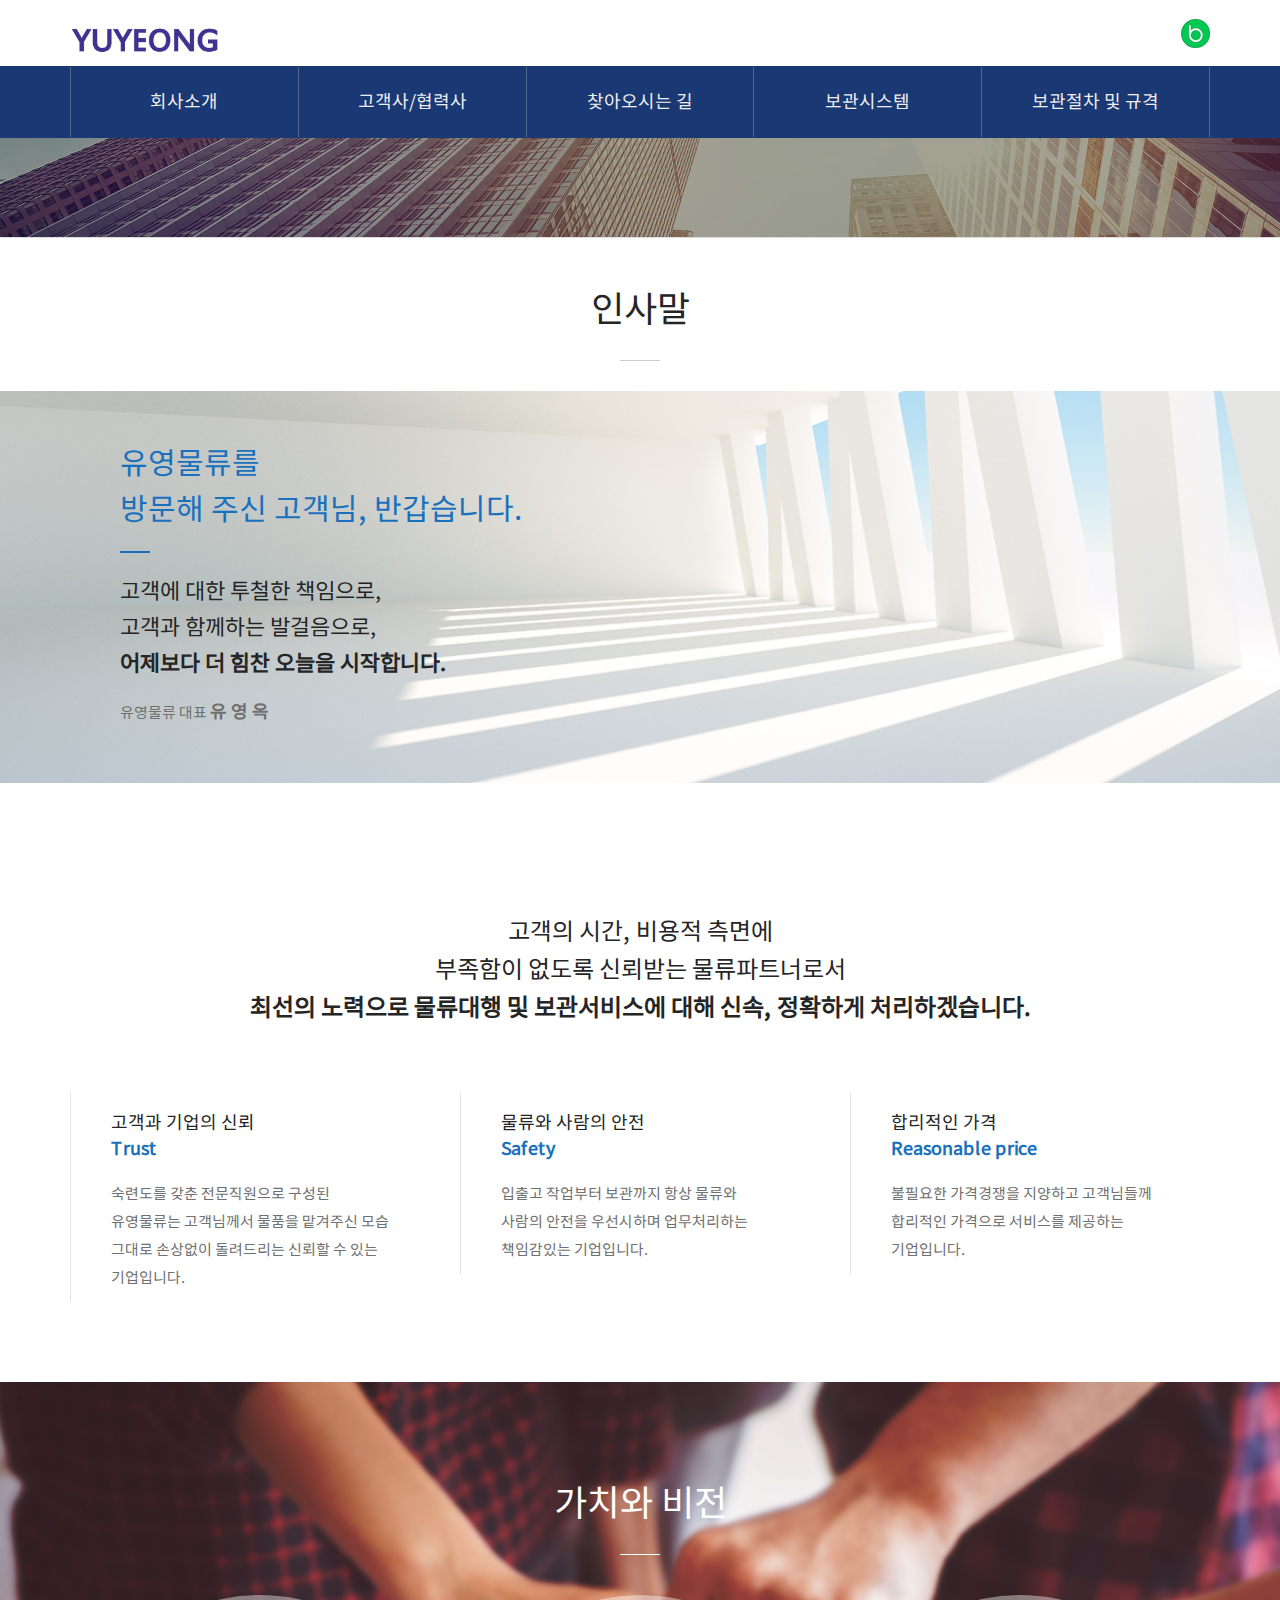
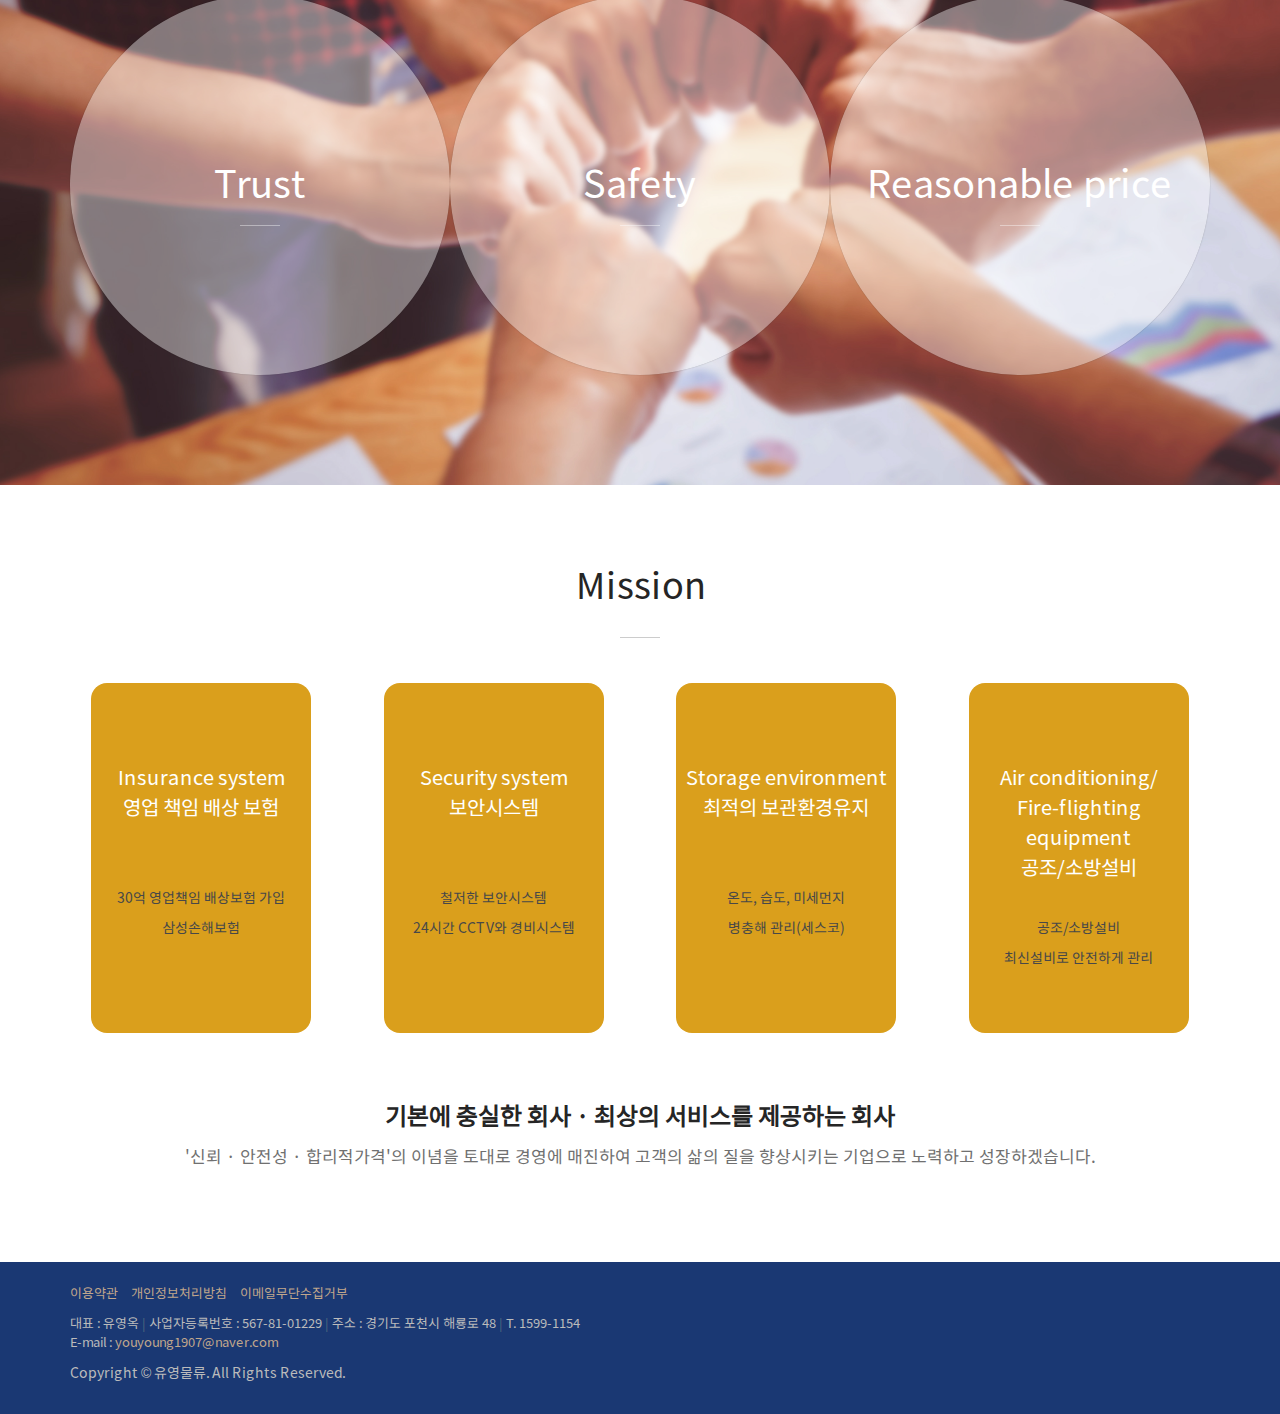
<file: index.html>
<!DOCTYPE html>
<html lang="ko">

<head>
    <meta charset="utf-8">
    <meta http-equiv="X-UA-Compatible" content="IE=edge">
    <meta name="viewport" content="width=device-width, initial-scale=1">
    <!-- description -->
    <meta name="description" content="이삿짐,물품 보관서비스">
    <!-- keywords -->
    <meta name="keywords" content="포장이사, 보관이사, 물류창고임대, 셀프스토리지, 이삿짐보관, 창고대여 ">
    <meta name="description" content="이삿짐/물품 보관서비스">
    <meta name="keywords" content="포장이사, 보관이사, 물류창고임대, 셀프스토리지, 이삿짐보관, 창고대여 ">
    <title>유영물류</title>
    <link rel="stylesheet" href="./theme/eb_busi_003/css/default.css">
    <link rel="stylesheet" href="./theme/eb_busi_003/plugins/bootstrap/css/bootstrap.min.css">
    <link rel="stylesheet" href=".//theme/eb_busi_003/plugins/slick/slick.min.css">
    <link rel="stylesheet" href="./js/font-awesome/css/font-awesome.min.css">
    <link href="https://fonts.googleapis.com/css?family=Noto+Sans+KR:400,700&amp;subset=korean" rel="stylesheet">
    <link rel="stylesheet" href="./theme/eb_busi_003/css/common.css">
    <link rel="stylesheet" href="./theme/eb_busi_003/css/style.css">
    <!--[if lte IE 8]>
<script src="http://127.0.0.1/js/html5.js"></script>
<![endif]-->
    <!-- <script type="text/javascript" async="" src="https://www.google-analytics.com/analytics.js"></script> -->
    <!-- <script type="text/javascript" defer="" src="//log1.toup.net/mirae_response_load.php?k=povcn"></script> -->
    <!-- <script>
        // 자바스크립트에서 사용하는 전역변수 선언
        var g5_url = "http://127.0.0.1";
        var g5_bbs_url = "http://127.0.0.1/bbs";
        var g5_is_member = "";
        var g5_is_admin = "";
        var g5_is_mobile = "";
        var g5_bo_table = "";
        var g5_sca = "";
        var g5_editor = "";
        var g5_cookie_domain = "";
    </script> -->
    <script src="./js/jquery-1.8.3.min.js"></script>
    <script src="./js/jquery.menu.js?ver=191202"></script>

    <script src="./js/common.js?ver=191202"></script>
    <script src="./js/wrest.js?ver=191202"></script>
    <script src="./js/placeholders.min.js"></script>
    <script src="./theme/eb_busi_003/plugins/bootstrap/js/bootstrap.min.js"></script>
    <script src="./theme/eb_busi_003/plugins/jquery.bootstrap-hover-dropdown.min.js"></script>
    <script src="./theme/eb_busi_003/plugins/sidebar/jquery.sidebar.min.js"></script>
    <script src="./theme/eb_busi_003/plugins/slick/slick.min.js"></script>
    <script src="./theme/eb_busi_003/js/app.js"></script>



    <!-- Mirae Log Analysis Script Ver 1.0   -->
    <!-- <script type="text/javascript">
        var mi_adkey = "povcn";
        var mi_is_defender = "";
        var mi_dt = new Date(), mi_y = mi_dt.getFullYear(), mi_m = mi_dt.getMonth() + 1, mi_d = mi_dt.getDate(), mi_h = mi_dt.getHours();
        var mi_date = "" + mi_y + (mi_m <= 9 ? "0" : "") + mi_m + (mi_d <= 9 ? "0" : "") + mi_d + (mi_h <= 9 ? "0" : "") + mi_h;
        var mi_script = "<scr" + "ipt " + "type='text/javascr" + "ipt' src='//log1.toup.net/mirae_log.js?t=" + mi_date + "' charset='utf-8' async='true'></scr" + "ipt>";
        document.writeln(mi_script); -->
    <!-- </script> -->
    <!-- <script type="text/javascript" src="//log1.toup.net/mirae_log.js?t=2022040709" charset="utf-8" async="true"></script> -->

    <!-- Mirae Log Analysis Script END  -->

    <!-- 전환페이지 설정 -->
    <!-- <script type="text/javascript" src="//wcs.naver.net/wcslog.js"></script> -->
    <!-- <script type="text/javascript"> -->
        <!-- var _nasa = {}; -->
        <!-- _nasa["cnv"] = wcs.cnv("1", "10"); // 전환유형, 전환가치 설정해야함. 설치매뉴얼 참고 -->
    <!-- </script> -->


    <!-- 공통 적용 스크립트 , 모든 페이지에 노출되도록 설치. 단 전환페이지 설정값보다 항상 하단에 위치해야함 -->
    <!-- <script type="text/javascript" src="//wcs.naver.net/wcslog.js"> </script>
    <script type="text/javascript">
        if (!wcs_add) var wcs_add = {};
        wcs_add["wa"] = "s_397155473669";
        if (!_nasa) var _nasa = {};
        wcs.inflow();
        wcs_do(_nasa);
    </script> -->



</head>

<body>

    <div class="wrapper">
        <div class="wrapper-inner">
            <header class="header">
                <div class="header-top">
                    <div class="container clear-after">
                        <h1 class="header-logo">
                            <a href="index.html">
                                <img src="./theme/eb_busi_003/img/site_logo.png" alt="유영물류" title="">
                            </a>
                        </h1>

                        <div class="top-bar clear-after">
                            <ul class="top-bar-list list-unstyled">
                                <li><a href="https://blog.naver.com/youyoung2424"><img
                                            src="./theme/eb_busi_003/img/section_01/blog.png" alt="blog"
                                            <="" a="" title=""></a></li><a href="https://blog.naver.com/youyoung2424">
                                    <!-- 					        <li><a href="http://127.0.0.1/bbs/register.php"><i class="fa fa-edit"></i> <span>회원가입</span></a></li>
					        <li><a href="http://127.0.0.1/bbs/login.php"><i class="fa fa-power-off"></i> <span>로그인</span></a></li>
                                                    							<li class="btn-search top-bar-icon"><a href="#" data-toggle="modal" data-target=".search-contents-modal"><i class="fa fa-search"></i></a></li>-->
                                </a>
                                <li class="mobile-nav-trigger top-bar-icon"><a
                                        href="https://blog.naver.com/youyoung2424">
                                    </a><a href="#" class="sidebar-left-trigger" data-action="toggle" data-side="left">
                                        <i class="fa fa-bars"></i>
                                    </a>
                                </li>
                            </ul>
                        </div>
                    </div>
                </div>





                <!-- Global site tag (gtag.js) - Google Analytics -->
                <script async="" src="https://www.googletagmanager.com/gtag/js?id=UA-175243977-1"></script>
                <script>
                    window.dataLayer = window.dataLayer || [];
                    function gtag() { dataLayer.push(arguments); }
                    gtag('js', new Date());

                    gtag('config', 'UA-175243977-1');
                </script>





                <div id="header-fixed" class="header-nav header-sticky">
                    <div class="navbar" role="navigation">
                        <div class="container">
                            <nav class="sidebar left" style="left: -1140px;">
                                <div class="sidebar-left-content">
                                    <h3>메인메뉴</h3>
                                    <ul class="nav navbar-nav">
                                        <li class="dropdown division" style="width: 20%;">
                                            <a href="index.html" target="_self"
                                                class="dropdown-toggle disabled" data-hover="dropdown">
                                                회사소개 </a>
                                            <!-- <a href="#" class="cate-dropdown-open dorpdown-toggle hidden-lg hidden-md"
                                                data-toggle="dropdown"></a> -->
                                            <!-- <ul class="dropdown-menu">
                                                <li class="dropdown-submenu ">
                                                    <a href="index.html"
                                                        target="_self">
                                                        <span class="submenu-marker"></span>
                                                        회사개요 </a>
                                                </li>
                                                <li class="dropdown-submenu ">
                                                    <a href="cooperator.html"
                                                        target="_self">
                                                        <span class="submenu-marker"></span>
                                                        고객사/협력사 </a>
                                                </li>
                                                <li class="dropdown-submenu ">
                                                    <a href="map.html"
                                                        target="_self">
                                                        <span class="submenu-marker"></span>
                                                        찾아오시는 길 </a>
                                                </li>
                                            </ul> -->
                                        </li>
                                        <li class="dropdown division" style="width: 20%;">
                                            <a href="cooperator.html" target="_self"
                                                class="dropdown-toggle disabled" data-hover="dropdown">
                                                고객사/협력사</a>
                                            <!-- <a href="#" class="cate-dropdown-open dorpdown-toggle hidden-lg hidden-md"
                                                data-toggle="dropdown"></a> -->
                                            <!-- <ul class="dropdown-menu">
                                                <li class="dropdown-submenu ">
                                                    <a href="index.html"
                                                        target="_self">
                                                        <span class="submenu-marker"></span>
                                                        회사개요 </a>
                                                </li>
                                                <li class="dropdown-submenu ">
                                                    <a href="cooperator.html"
                                                        target="_self">
                                                        <span class="submenu-marker"></span>
                                                        고객사/협력사 </a>
                                                </li>
                                                <li class="dropdown-submenu ">
                                                    <a href="map.html"
                                                        target="_self">
                                                        <span class="submenu-marker"></span>
                                                        찾아오시는 길 </a>
                                                </li>
                                            </ul> -->
                                        </li>
                                        <li class="dropdown division" style="width: 20%;">
                                            <a href="visit.html" target="_self"
                                                class="dropdown-toggle disabled" data-hover="dropdown">
                                                찾아오시는 길 </a>
                                            <!-- <a href="#" class="cate-dropdown-open dorpdown-toggle hidden-lg hidden-md"
                                                data-toggle="dropdown"></a> -->
                                            <!-- <ul class="dropdown-menu">
                                                <li class="dropdown-submenu ">
                                                    <a href="storage.html"
                                                        target="_self">
                                                        <span class="submenu-marker"></span>
                                                        보관안내 </a>
                                                </li>
                                                <li class="dropdown-submenu ">
                                                    <a href="storage_process.html"
                                                        target="_self">
                                                        <span class="submenu-marker"></span>
                                                        보관절차 및 규격 </a>
                                                </li>
                                            </ul> -->
                                        </li>
                                        <li class="division" style="width: 20%;">
                                            <a href="storage.html"
                                                target="_self" class="dropdown-toggle disabled" data-hover="dropdown">
                                                보관시스템 </a>
                                        </li>
                                        <li class="dropdown division" style="width: 20%;">
                                            <a href="storage_process.html"
                                                target="_self" class="dropdown-toggle disabled" data-hover="dropdown">
                                                보관절차 및 규격 </a>
                                            <!-- <a href="#" class="cate-dropdown-open dorpdown-toggle hidden-lg hidden-md"
                                                data-toggle="dropdown"></a> -->
                                            <!-- <ul class="dropdown-menu">
                                                <li class="dropdown-submenu ">
                                                    <a href="http://daeyuong.cafe24.com/bbs/board.php?bo_table=free"
                                                        target="_self">
                                                        <span class="submenu-marker"></span>
                                                        고객게시판 </a>
                                                </li>
                                                <li class="dropdown-submenu ">
                                                    <a href="http://daeyuong.cafe24.com/bbs/board.php?bo_table=gallery"
                                                        target="_self">
                                                        <span class="submenu-marker"></span>
                                                        갤러리 </a>
                                                </li>
                                            </ul> -->
                                        </li>
                                    </ul>
                                </div>
                            </nav>
                        </div>
                    </div>
                </div>
            </header>

            <div class="header-sticky-space"></div>

            <div class="board-title"
                style="background-image:url(./theme/eb_busi_003/img/board_title/gr_1.jpg);">
                <div class="board-title-caption">
                    <!--	<div class="container">
					<h2><span></span></h2>
				</div>-->
                </div>
            </div>

            <div class="board-navar">
                <ul class="list-inline">
                </ul>
            </div>

            <div class="basic-body sub-basic-body">
                <div class="main-layout">
                    <div class="basic-body-main">

                        <div class="eb-page eb-page-greeting">
                            <div class="master-title">
                                <h2>인사말</h2>
                            </div>
                            <div class="eb-page-item">
                                <div class="greeting-top company_img">
                                    <div class="container" >
                                        <div class="row">
                                            <div class="col-sm-6">
                                                <div class="greeting-top-content">
                                                    <h3>유영물류를 <br>방문해 주신 고객님, 반갑습니다.</h3>
                                                    <h4>고객에 대한 투철한 책임으로, <br>고객과 함께하는 발걸음으로, <br><strong>어제보다 더 힘찬 오늘을
                                                            시작합니다.</strong></h4>
                                                    <h6>유영물류 대표 <strong>유 영 옥</strong></h6>
                                                </div>
                                            </div>
                                            <!--<div class="col-sm-6">
                        <div class="greeting-top-image">
                            <img src="../theme/eb_busi_003/img/page/greeting_ceo.png" alt="image" class="img-responsive">
                        </div>
                    </div>-->
                                        </div>
                                    </div>
                                </div>

                                <div class="greeting-bottom">
                                    <div class="container">
                                        <h4>고객의 시간, 비용적 측면에 <br>부족함이 없도록 신뢰받는 물류파트너로서 <br><strong>최선의 노력으로 물류대행 및 보관서비스에
                                                대해 신속, 정확하게 처리하겠습니다.</strong></h4>
                                        <div class="row">
                                            <div class="col-md-4 md-margin-bottom-20">
                                                <div class="greeting-bottom-content">
                                                    <h5>고객과 기업의 신뢰<strong>Trust</strong></h5>
                                                    <p>숙련도를 갖춘 전문직원으로 구성된 유영물류는 고객님께서 물품을 맡겨주신 모습 그대로 손상없이 돌려드리는 신뢰할 수
                                                        있는 기업입니다.</p>
                                                </div>
                                            </div>
                                            <div class="col-md-4 md-margin-bottom-20">
                                                <div class="greeting-bottom-content">
                                                    <h5>물류와 사람의 안전<strong>Safety</strong></h5>
                                                    <p>입출고 작업부터 보관까지 항상 물류와 사람의 안전을 우선시하며 업무처리하는 책임감있는 기업입니다.</p>
                                                </div>
                                            </div>
                                            <div class="col-md-4">
                                                <div class="greeting-bottom-content">
                                                    <h5>합리적인 가격<strong>Reasonable price</strong></h5>
                                                    <p>불필요한 가격경쟁을 지양하고 고객님들께 합리적인 가격으로 서비스를 제공하는 기업입니다.</p>
                                                </div>
                                            </div>
                                        </div>
                                    </div>
                                </div>
                            </div>
                        </div>

                        <div class="eb-page eb-page-vision">
                            <div class="master-title color-white">
                                <h2>가치와 비전</h2>
                            </div>
                            <div class="container">
                                <div class="vision-list">
                                    <ul class="list-unstyled">
                                        <li>
                                            <h4>Trust</h4>
                                            <!--  <h5>고객과 기업의 신뢰</h5>
                    <p>숙련도를 갖춘 전문직원으로 구성된 유영물류는 고객님께서 물품을 맡겨주신 모습 그대로 손상없이 돌려드리는 신뢰할 수 있는 기업입니다. </p>-->
                                        </li>
                                        <li>
                                            <h4>Safety</h4>
                                            <!--  <h5>물류와 사람의 안전</h5>
                    <p>입출고 작업부터 보관까지 항상 물류와 사람의 안전을 우선시하며 업무처리하는 책임감있는 기업입니다. </p>-->
                                        </li>
                                        <li>
                                            <h4>Reasonable price</h4>
                                            <!--     <h5>합리적인 가격</h5>
                    <p>불필요한 가격경쟁을 지양하고 고객님들께 합리적인 가격으로 서비스를 제공하는 기업입니다.</p>-->
                                        </li>
                                    </ul>
                                </div>
                            </div>
                        </div>



                        <div class="eb-page eb-page-mission">
                            <div class="master-title">
                                <h2>Mission</h2>
                            </div>
                            <div class="container">
                                <div class="mission-wrap">
                                    <div class="row">
                                        <div class="col-sm-4 sm-margin-bottom-30">
                                            <div class="mission-circle circle">
                                                <h4>Insurance system<br>영업 책임 배상 보험<br><br><br>
                                                    <p>30억 영업책임 배상보험 가입<br>삼성손해보험</p>
                                                </h4>
                                            </div>
                                        </div>
                                        <div class="col-sm-4 sm-margin-bottom-30">
                                            <div class="mission-circle">
                                                <h4>Security system<br>보안시스템 <br><br><br>
                                                    <p>철저한 보안시스템 <br>24시간 CCTV와 경비시스템</p>
                                                </h4>
                                            </div>
                                        </div>
                                        <div class="col-sm-4">
                                            <div class="mission-circle">
                                                <h4>Storage environment<br>최적의 보관환경유지<br><br><br>
                                                    <p>온도, 습도, 미세먼지<br>병충해 관리(세스코)</p>
                                                </h4>
                                            </div>
                                        </div>
                                        <div class="col-sm-4">
                                            <div class="mission-circle">
                                                <h4>Air conditioning/<br>Fire-flighting equipment<br>공조/소방설비<br><br>
                                                    <p>공조/소방설비<br>최신설비로 안전하게 관리</p>
                                                </h4>
                                            </div>
                                        </div>

                                    </div>

                                    <div class="mission-content">
                                        <h5>기본에 충실한 회사 · 최상의 서비스를 제공하는 회사</h5>
                                        <p>'신뢰 · 안전성 · 합리적가격'의 이념을 토대로 경영에 매진하여 고객의 삶의 질을 향상시키는 기업으로 노력하고 성장하겠습니다.
                                        </p>
                                    </div>
                                </div>
                            </div>
                        </div>




                    </div>
                </div>
            </div>
            <footer class="footer">
                <div class="container">
                    <div class="row">
                        <div class="col-md-8">
                            <ul class="footer-menu list-unstyled list-inline">
                                <li><a href="#">이용약관</a></li>
                                <li><a href="#">개인정보처리방침</a></li>
                                <li><a href="#">이메일무단수집거부</a></li>
                            </ul>

                            <address class="footer-info">
                                <span>대표 : 유영옥</span>
                                <span class="info-divider">|</span>
                                <span>사업자등록번호 : 567-81-01229</span>
                                <span class="info-divider">|</span>
                                <span>주소 : 경기도 포천시 해룡로 48</span>
                                <span class="info-divider">|</span>
                                <span>T. 1599-1154</span>
                                <!--<span>E-mail : <a href="mailto:webmaster@site.name">youyoung1907@naver.com</a></span>--><br>

                                <!--<span class="info-divider">|</span>-->
                                <span>E-mail : <a href="mailto:webmaster@site.name">youyoung1907@naver.com</a></span>
                            </address>
                        </div>
                        <div class="col-md-offset-1 col-md-3">
                            <!--	<dl class="family-site">
							<dt><a href="" class="hte-font-hover">Family site<i class="fa fa-sort-up"></i></a></dt>
							<dd>
								<ul class="list-unstyled">
									<li><a href="https://blog.naver.com/miesandlouis" target="_blank">MIES&LOUIS</a></li>
									<li><a href="https://www.sdm.go.kr/index.do" target="_blank">서대문구청</a></li>
									<li><a href="http://www.naturalway.co.kr/" target="_blank">NATURALWAY</a></li>
									<li><a href="https://www.sf-express.com/kr/ko/" target="_blank">SF EXPRESS</a></li>
<!--									<li><a href="#" target="_blank">Family site-05</a></li>-->
                            <!--		</ul>
							</dd>
						</dl> -->
                        </div>
                    </div>
                    <p class="copyright">Copyright © 유영물류. All Rights Reserved.</p>
                </div>
            </footer>
        </div>
        <!-- <div class="fix-navi">
	    <div class="btn-fix-navi"><i class="fa fa-caret-left"></i></div>
	    <h3>Quick<br>Service</h3>
	    <ul class="list-unstyled">
	    	<li><a href="">물류접수</a></li>
	    	<li><a href="">물류추적</a></li>
	    	<li><a href="">견적문의</a></li>
	    	<li><a href="">전화상담</a></li>
	    	<li><a href=""><img src="http://127.0.0.1/theme/eb_busi_003/img/section_01/cacao.png" alt="icon">카톡상담</a></li>
	    </ul>
	    <div class="btn-fix-navi-top"><h6><i class="fa fa-chevron-up"></i>TOP</h6></div>
    </div>-->

        <div class="back-to-top hidden-top">
            <i class="fa fa-angle-up"></i>
        </div>
    </div>
    <div class="sidebar-left-mask sidebar-left-trigger" data-action="toggle" data-side="left"></div>
    <div class="sidebar-right-mask sidebar-right-trigger" data-action="toggle" data-side="right"></div>

    <!-- <div class="modal fade search-contents-modal" aria-hidden="true">
        <div class="modal-box modal-sm">
            <div class="modal-content">
                <div class="modal-body">
                    <div class="member-contents">
                        <div class="member-contnets-mid">
                            <form name="fsearchbox" method="get" action="http://127.0.0.1/bbs/search.php"
                                onsubmit="return fsearchbox_submit(this);">
                                <input type="hidden" name="sfl" value="wr_subject||wr_content">
                                <input type="hidden" name="sop" value="and">
                                <label for="sch_stx" class="sound_only"><strong>검색어 입력 필수</strong></label>
                                <div class="input input-button">
                                    <input type="text" name="stx" id="head_sch_stx" class="sch_stx" maxlength="20"
                                        placeholder="검색어 입력">
                                    <div class="button"><input type="submit"><i class="fa fa-search"></i></div>
                                </div>
                            </form>
                            <script>
                                function fsearchbox_submit(f) {
                                    if (f.stx.value.length < 2) {
                                        alert("검색어는 두글자 이상 입력하십시오.");
                                        f.stx.select();
                                        f.stx.focus();
                                        return false;
                                    }

                                    // 검색에 많은 부하가 걸리는 경우 이 주석을 제거하세요.
                                    var cnt = 0;
                                    for (var i = 0; i < f.stx.value.length; i++) {
                                        if (f.stx.value.charAt(i) == ' ')
                                            cnt++;
                                    }

                                    if (cnt > 1) {
                                        alert("빠른 검색을 위하여 검색어에 공백은 한개만 입력할 수 있습니다.");
                                        f.stx.select();
                                        f.stx.focus();
                                        return false;
                                    }

                                    return true;
                                }
                            </script>
                        </div>
                        <div class="member-contnets-bottom">
                            <button type="button" data-dismiss="modal"><i class="fa fa-close"></i> CLOSE</button>
                        </div>
                    </div>
                </div>
            </div>
        </div>
    </div> -->

    <script>
        $(document).ready(function () {
            App.init();
        });
    </script>

    <!-- } 하단 끝 -->



    <!-- ie6,7에서 사이드뷰가 게시판 목록에서 아래 사이드뷰에 가려지는 현상 수정 -->
    <!--[if lte IE 7]>
<script>
$(function() {
    var $sv_use = $(".sv_use");
    var count = $sv_use.length;

    $sv_use.each(function() {
        $(this).css("z-index", count);
        $(this).css("position", "relative");
        count = count - 1;
    });
});
</script>
<![endif]-->



</body>

</html>
</file>
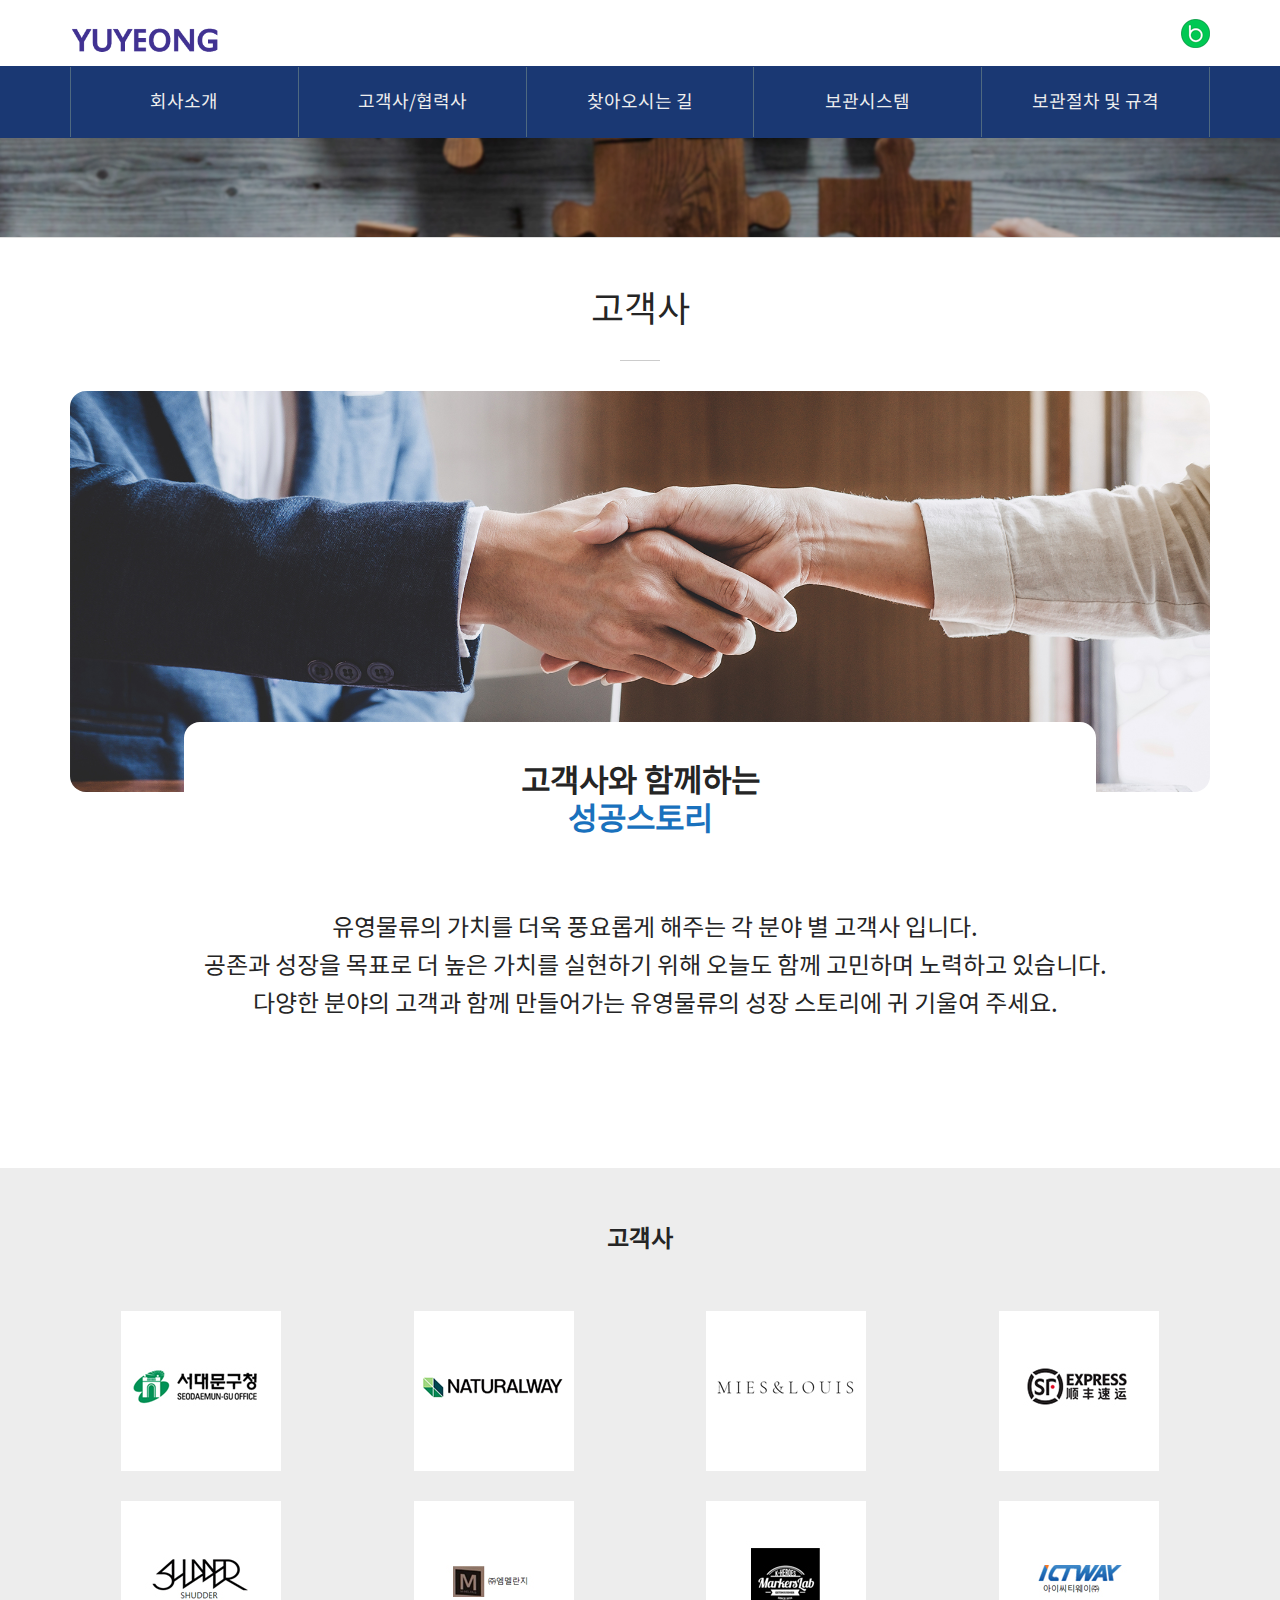
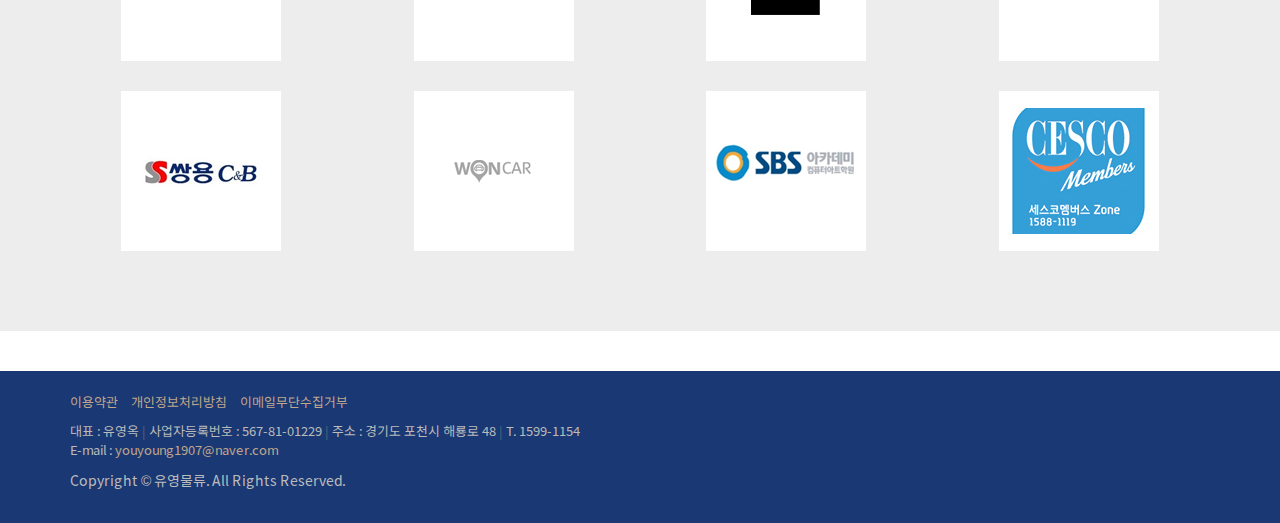
<file: cooperator.html>
<!DOCTYPE html>
<html lang="ko">

<head>
    <meta charset="utf-8">
    <meta http-equiv="X-UA-Compatible" content="IE=edge">
    <meta name="viewport" content="width=device-width, initial-scale=1">
    <!-- description -->
    <meta name="description" content="이삿짐,물품 보관서비스">
    <!-- keywords -->
    <meta name="keywords" content="포장이사, 보관이사, 물류창고임대, 셀프스토리지, 이삿짐보관, 창고대여 ">
    <meta name="description" content="이삿짐/물품 보관서비스">
    <meta name="keywords" content="포장이사, 보관이사, 물류창고임대, 셀프스토리지, 이삿짐보관, 창고대여 ">
    <title>유영물류</title>
    <link rel="stylesheet" href="./theme/eb_busi_003/css/default.css">
    <link rel="stylesheet" href="./theme/eb_busi_003/plugins/bootstrap/css/bootstrap.min.css">
    <link rel="stylesheet" href="./theme/eb_busi_003/plugins/slick/slick.min.css">
    <link rel="stylesheet" href="./js/font-awesome/css/font-awesome.min.css">
    <link href="https://fonts.googleapis.com/css?family=Noto+Sans+KR:400,700&amp;subset=korean" rel="stylesheet">
    <link rel="stylesheet" href="./theme/eb_busi_003/css/common.css">
    <link rel="stylesheet" href="./theme/eb_busi_003/css/style.css">
    <!--[if lte IE 8]>
<script src="http://127.0.0.1/js/html5.js"></script>
<![endif]-->
    <!-- <script type="text/javascript" async="" src="https://www.google-analytics.com/analytics.js"></script>
    <script type="text/javascript" defer="" src="//log1.toup.net/mirae_response_load.php?k=povcn"></script>
    <script>
        // 자바스크립트에서 사용하는 전역변수 선언
        var g5_url = "http://127.0.0.1";
        var g5_bbs_url = "http://127.0.0.1/bbs";
        var g5_is_member = "";
        var g5_is_admin = "";
        var g5_is_mobile = "";
        var g5_bo_table = "";
        var g5_sca = "";
        var g5_editor = "";
        var g5_cookie_domain = "";
    </script> -->
    <script src="./js/jquery-1.8.3.min.js"></script>
    <script src="./js/jquery.menu.js?ver=191202"></script>

    <script src="./js/common.js?ver=191202"></script>
    <script src="./js/wrest.js?ver=191202"></script>
    <script src="./js/placeholders.min.js"></script>
    <script src="./theme/eb_busi_003/plugins/bootstrap/js/bootstrap.min.js"></script>
    <script src="./theme/eb_busi_003/plugins/jquery.bootstrap-hover-dropdown.min.js"></script>
    <script src="./theme/eb_busi_003/plugins/sidebar/jquery.sidebar.min.js"></script>
    <script src="./theme/eb_busi_003/plugins/slick/slick.min.js"></script>
    <script src="./theme/eb_busi_003/js/app.js"></script>



    <!-- Mirae Log Analysis Script Ver 1.0   -->
    <!-- <script type="text/javascript">
        var mi_adkey = "povcn";
        var mi_is_defender = "";
        var mi_dt = new Date(), mi_y = mi_dt.getFullYear(), mi_m = mi_dt.getMonth() + 1, mi_d = mi_dt.getDate(), mi_h = mi_dt.getHours();
        var mi_date = "" + mi_y + (mi_m <= 9 ? "0" : "") + mi_m + (mi_d <= 9 ? "0" : "") + mi_d + (mi_h <= 9 ? "0" : "") + mi_h;
        var mi_script = "<scr" + "ipt " + "type='text/javascr" + "ipt' src='//log1.toup.net/mirae_log.js?t=" + mi_date + "' charset='utf-8' async='true'></scr" + "ipt>";
        document.writeln(mi_script);
    </script>
    <script type="text/javascript" src="//log1.toup.net/mirae_log.js?t=2022040710" charset="utf-8"
        async="true"></script> -->

    <!-- Mirae Log Analysis Script END  -->

    <!-- 전환페이지 설정 -->
    <!-- <script type="text/javascript" src="//wcs.naver.net/wcslog.js"></script>
    <script type="text/javascript">
        var _nasa = {};
        _nasa["cnv"] = wcs.cnv("1", "10"); // 전환유형, 전환가치 설정해야함. 설치매뉴얼 참고
    </script> -->


    <!-- 공통 적용 스크립트 , 모든 페이지에 노출되도록 설치. 단 전환페이지 설정값보다 항상 하단에 위치해야함 -->
    <!-- <script type="text/javascript" src="//wcs.naver.net/wcslog.js"> </script>
    <script type="text/javascript">
        if (!wcs_add) var wcs_add = {};
        wcs_add["wa"] = "s_397155473669";
        if (!_nasa) var _nasa = {};
        wcs.inflow();
        wcs_do(_nasa);
    </script> -->



</head>

<body>

    <div class="wrapper">
        <div class="wrapper-inner">
            <header class="header">
                <div class="header-top">
                    <div class="container clear-after">
                        <h1 class="header-logo">
                            <a href="index.html">
                                <img src="./theme/eb_busi_003/img/site_logo.png" alt="유영물류" title="">
                            </a>
                        </h1>

                        <div class="top-bar clear-after">
                            <ul class="top-bar-list list-unstyled">
                                <li><a href="https://blog.naver.com/youyoung2424" target="_blank">
                                    <img src="./theme/eb_busi_003/img/section_01/blog.png" alt="blog">
                                           
                                    <!-- 					        <li><a href="http://127.0.0.1/bbs/register.php"><i class="fa fa-edit"></i> <span>회원가입</span></a></li>
					        <li><a href="http://127.0.0.1/bbs/login.php"><i class="fa fa-power-off"></i> <span>로그인</span></a></li>
                                                    							<li class="btn-search top-bar-icon"><a href="#" data-toggle="modal" data-target=".search-contents-modal"><i class="fa fa-search"></i></a></li>-->
                                </a></li>
                                <li class="mobile-nav-trigger top-bar-icon"><a
                                        href="https://blog.naver.com/youyoung2424">
                                    </a><a href="#" class="sidebar-left-trigger" data-action="toggle" data-side="left">
                                        <i class="fa fa-bars"></i>
                                    </a>
                                </li>
                            </ul>
                        </div>
                    </div>
                </div>





                <!-- Global site tag (gtag.js) - Google Analytics -->
                <script async="" src="https://www.googletagmanager.com/gtag/js?id=UA-175243977-1"></script>
                <script>
                    window.dataLayer = window.dataLayer || [];
                    function gtag() { dataLayer.push(arguments); }
                    gtag('js', new Date());

                    gtag('config', 'UA-175243977-1');
                </script>





                <div id="header-fixed" class="header-nav header-sticky">
                    <div class="navbar" role="navigation">
                        <div class="container">
                            <nav class="sidebar left" style="left: -1140px;">
                                <div class="sidebar-left-content">
                                    <h3>메인메뉴</h3>
                                    <ul class="nav navbar-nav">
                                        <li class="dropdown division" style="width: 20%;">
                                            <a href="index.html" target="_self"
                                                class="dropdown-toggle disabled" data-hover="dropdown">
                                                회사소개 </a>
                                            <!-- <a href="#" class="cate-dropdown-open dorpdown-toggle hidden-lg hidden-md"
                                                data-toggle="dropdown"></a> -->
                                            <!-- <ul class="dropdown-menu">
                                                <li class="dropdown-submenu ">
                                                    <a href="index.html"
                                                        target="_self">
                                                        <span class="submenu-marker"></span>
                                                        회사개요 </a>
                                                </li>
                                                <li class="dropdown-submenu ">
                                                    <a href="cooperator.html"
                                                        target="_self">
                                                        <span class="submenu-marker"></span>
                                                        고객사/협력사 </a>
                                                </li>
                                                <li class="dropdown-submenu ">
                                                    <a href="map.html"
                                                        target="_self">
                                                        <span class="submenu-marker"></span>
                                                        찾아오시는 길 </a>
                                                </li>
                                            </ul> -->
                                        </li>
                                        <li class="dropdown division" style="width: 20%;">
                                            <a href="cooperator.html" target="_self"
                                                class="dropdown-toggle disabled" data-hover="dropdown">
                                                고객사/협력사</a>
                                            <!-- <a href="#" class="cate-dropdown-open dorpdown-toggle hidden-lg hidden-md"
                                                data-toggle="dropdown"></a> -->
                                            <!-- <ul class="dropdown-menu">
                                                <li class="dropdown-submenu ">
                                                    <a href="index.html"
                                                        target="_self">
                                                        <span class="submenu-marker"></span>
                                                        회사개요 </a>
                                                </li>
                                                <li class="dropdown-submenu ">
                                                    <a href="cooperator.html"
                                                        target="_self">
                                                        <span class="submenu-marker"></span>
                                                        고객사/협력사 </a>
                                                </li>
                                                <li class="dropdown-submenu ">
                                                    <a href="map.html"
                                                        target="_self">
                                                        <span class="submenu-marker"></span>
                                                        찾아오시는 길 </a>
                                                </li>
                                            </ul> -->
                                        </li>
                                        <li class="dropdown division" style="width: 20%;">
                                            <a href="visit.html" target="_self"
                                                class="dropdown-toggle disabled" data-hover="dropdown">
                                                찾아오시는 길 </a>
                                            <!-- <a href="#" class="cate-dropdown-open dorpdown-toggle hidden-lg hidden-md"
                                                data-toggle="dropdown"></a> -->
                                            <!-- <ul class="dropdown-menu">
                                                <li class="dropdown-submenu ">
                                                    <a href="storage.html"
                                                        target="_self">
                                                        <span class="submenu-marker"></span>
                                                        보관안내 </a>
                                                </li>
                                                <li class="dropdown-submenu ">
                                                    <a href="storage_process.html"
                                                        target="_self">
                                                        <span class="submenu-marker"></span>
                                                        보관절차 및 규격 </a>
                                                </li>
                                            </ul> -->
                                        </li>
                                        <li class="division" style="width: 20%;">
                                            <a href="storage.html"
                                                target="_self" class="dropdown-toggle disabled" data-hover="dropdown">
                                                보관시스템 </a>
                                        </li>
                                        <li class="dropdown division" style="width: 20%;">
                                            <a href="storage_process.html"
                                                target="_self" class="dropdown-toggle disabled" data-hover="dropdown">
                                                보관절차 및 규격 </a>
                                            <!-- <a href="#" class="cate-dropdown-open dorpdown-toggle hidden-lg hidden-md"
                                                data-toggle="dropdown"></a> -->
                                            <!-- <ul class="dropdown-menu">
                                                <li class="dropdown-submenu ">
                                                    <a href="http://daeyuong.cafe24.com/bbs/board.php?bo_table=free"
                                                        target="_self">
                                                        <span class="submenu-marker"></span>
                                                        고객게시판 </a>
                                                </li>
                                                <li class="dropdown-submenu ">
                                                    <a href="http://daeyuong.cafe24.com/bbs/board.php?bo_table=gallery"
                                                        target="_self">
                                                        <span class="submenu-marker"></span>
                                                        갤러리 </a>
                                                </li>
                                            </ul> -->
                                        </li>
                                    </ul>
                                </div>
                            </nav>
                        </div>
                    </div>
                </div>
            </header>

            <div class="header-sticky-space"></div>

            <div class="board-title"
                style="background-image:url(./theme/eb_busi_003/img/board_title/gr_4.jpg);">
                <div class="board-title-caption">
                    <!--	<div class="container">
					<h2><span></span></h2>
				</div>-->
                </div>
            </div>

            <div class="board-navar">
                <ul class="list-inline">
                </ul>
            </div>

            <div class="basic-body sub-basic-body">
                <div class="main-layout">
                    <div class="basic-body-main">

                        <div class="eb-page eb-page-talent">
                            <div class="container">
                                <div class="master-title">
                                    <h2>고객사</h2>
                                </div>

                                <div class="eb-page-sub-title">
                                    <img src=".//theme/eb_busi_003/img/page/together.jpg"
                                        class="img-responsive">
                                    <h4 class="aa">고객사와 함께하는 <br class="m_enter"><span>성공스토리</span></h4>
                                </div>

                                <div class="eb-page-talent-list">
                                    <ul class="list-unstyled">
                                        <li>
                                            <div class="eb-page-box eb-page-box-1">
                                                <div class="eb-page-image waypoints-down">
                                                    <!--<img src="../theme/eb_busi_003/img/page/business(1).jpg" alt="image">-->
                                                </div>


                                                <div class="greeting-bottom">
                                                    <div class="container">
                                                        <h4>유영물류의 가치를 더욱 풍요롭게 해주는 각 분야 별 고객사 입니다. <br>공존과 성장을 목표로 더 높은
                                                            가치를 실현하기 위해 오늘도 함께 고민하며 노력하고 있습니다. <br>다양한 분야의 고객과 함께 만들어가는
                                                            유영물류의 성장 스토리에 귀 기울여 주세요.</h4>
                                                    </div>
                                                </div>
                                            </div>
                                        </li>
                                        <!--  <li>
                    <div class="eb-page-box eb-page-box-3">
                        <div class="eb-page-image waypoints-down">
                            <img src="../theme/eb_busi_003/img/page/business(3).jpg" alt="image">
                        </div>
                        <div class="eb-page-content">
                            <h4>Refrigerator connention</h4>
                            <h5>식품보관을 원하시는 고객님께는 냉장고 전원을 연결하여 <strong>신선함</strong>을 유지합니다.</h5>
                            <p>자금제공자의 이익추구 목적에 따라 투자형과 비투자형으로 구분할 수 있으며, 비투자형은 단순한 기부를 목적으로 하는 기부형(donation)과 일정한 보상을 받는 후원형(reward)이 있고, 투자형은 개인 간의 대출형(lending)과 증권을 매개로 한 지분투자형(equity)이 있다.</p>
                        </div>
                    </div>
                </li>-->
                                    </ul>
                                </div>
                            </div>
                        </div>

                        <div class="sub-page page-recruit">
                            <div class="recruit-top">
                                <div class="container">
                                    <h4><span>고객사</span></h4><br>
                                    <div class="row">
                                        <div class="col-xs-6 col-sm-3">
                                            <div class="recruit-process-box">
                                                <img src="./theme/eb_busi_003/img/page/seodaemun.jpg" alt="image">
                                            </div>
                                        </div>
                                        <div class="col-xs-6 col-sm-3">
                                            <div class="recruit-process-box">
                                                <img src="./theme/eb_busi_003/img/page/naturalway.jpg" alt="image">
                                            </div>
                                        </div>
                                        <div class="col-xs-6 col-sm-3">
                                            <div class="recruit-process-box">
                                                <img src="./theme/eb_busi_003/img/page/miesluis.jpg" alt="image">
                                            </div>
                                        </div>
                                        <div class="col-xs-6 col-sm-3">
                                            <div class="recruit-process-box">
                                                <img src="./theme/eb_busi_003/img/page/sfexpress.jpg" alt="image">
                                            </div>
                                        </div>
                                        <div class="col-xs-6 col-sm-3">
                                            <div class="recruit-process-box">
                                                <img src="./theme/eb_busi_003/img/page/shudder.jpg" alt="image">
                                            </div>
                                        </div>
                                        <div class="col-xs-6 col-sm-3">
                                            <div class="recruit-process-box">
                                                <img src="./theme/eb_busi_003/img/page/m.jpg" alt="image">
                                            </div>
                                        </div>
                                        <div class="col-xs-6 col-sm-3">
                                            <div class="recruit-process-box">
                                                <img src="./theme/eb_busi_003/img/page/markerslab.jpg" alt="image">
                                            </div>
                                        </div>
                                        <div class="col-xs-6 col-sm-3">
                                            <div class="recruit-process-box">
                                                <img src="./theme/eb_busi_003/img/page/ictwak.jpg" alt="image">
                                            </div>
                                        </div>

                                        <div class="col-xs-6 col-sm-3">
                                            <div class="recruit-process-box">
                                                <img src="./theme/eb_busi_003/img/page/ssangyung.jpg" alt="image">
                                            </div>
                                        </div>

                                        <div class="col-xs-6 col-sm-3">
                                            <div class="recruit-process-box">
                                                <img src="./theme/eb_busi_003/img/page/woncar.jpg" alt="image">
                                            </div>
                                        </div>

                                        <div class="col-xs-6 col-sm-3">
                                            <div class="recruit-process-box">
                                                <img src="./theme/eb_busi_003/img/page/sbs.jpg" alt="image">
                                            </div>
                                        </div>
                                        <div class="col-xs-6 col-sm-3">
                                            <div class="recruit-process-box">
                                                <img src="./theme/eb_busi_003/img/page/cesco.jpg" alt="image">
                                            </div>
                                        </div>


                                    </div>
                                </div>
                            </div>

                            <!-- <div class="container">
        <div class="recruit-bottom">
            <div class="recruit-inquiry">
                <h3>기업물류보관</h3>
                <dl class="first-dl">
                    <dt><img src="../theme/eb_busi_003/img/page/img001.jpg" alt="image"></dt>
                    <dd>기업 내 보관창고 부족 <br> 제품의 장 &middot; 단기 보관</dd>
                </dl>
               <dl>
                    <dt>상시모집</dt>
                    <dd>홈페이지 상 채용공고를 통해 연간 상시 채용</dd>
                </dl>-->

                            <!--<h3 class="margin-top-40">가정물품 보관이사 </h3>
    			<dl class="first-dl">
    				<dt><img src="../theme/eb_busi_003/img/page/img002.jpg" alt="image"></dt>
    				<dd>장기간 해외출장 <br> 유학 <br> 인테리어 작업</dd>
    			</dl>
				<dl>
    				<dt> 이메일 문의</dt>
    				<dd><a href="mailto:">recruit@webmaster.com</a></dd>
    			</dl>-->

                            <!--<h3 class="margin-top-40">사무실 보관이사</h3>
    			<dl class="first-dl">
    				<dt><img src="../theme/eb_busi_003/img/page/img004.jpg" alt="image"></dt>
    				<dd>사무실 인테리어 <br> 사무실 확장 이전 <br> 부서축소로 인한 사무집기 보관</dd>
    			</dl>
				<dl>
    				<dt> 이메일 문의</dt>
    				<dd><a href="mailto:">recruit@webmaster.com</a></dd>
    			</dl>-->

                            <!--<h3 class="margin-top-40">기타 보관이사</h3>
    			<dl class="first-dl">
    				<dt><img src="../theme/eb_busi_003/img/page/img003.jpg" alt="image"></dt>
    				<dd>무대장치 &middot; 전시품 &middot; 각종화물보관</dd>
    			</dl>
				
				<dl>
    				<dt> 이메일 문의</dt>
    				<dd><a href="mailto:">recruit@webmaster.com</a></dd>
    			</dl>-->

                        </div>
                    </div>
                </div>
            </div>
        </div>
    </div>
    <footer class="footer">
        <div class="container">
            <div class="row">
                <div class="col-md-8">
                    <ul class="footer-menu list-unstyled list-inline">
                        <li><a href="#">이용약관</a></li>
                        <li><a href="#">개인정보처리방침</a></li>
                        <li><a href="#">이메일무단수집거부</a></li>
                    </ul>

                    <address class="footer-info">
                        <span>대표 : 유영옥</span>
                        <span class="info-divider">|</span>
                        <span>사업자등록번호 : 567-81-01229</span>
                        <span class="info-divider">|</span>
                        <span>주소 : 경기도 포천시 해룡로 48</span>
                        <span class="info-divider">|</span>
                        <span>T. 1599-1154</span>
                        <!--<span>E-mail : <a href="mailto:webmaster@site.name">youyoung1907@naver.com</a></span>--><br>

                        <!--<span class="info-divider">|</span>-->
                        <span>E-mail : <a href="mailto:webmaster@site.name">youyoung1907@naver.com</a></span>
                    </address>
                </div>
                <div class="col-md-offset-1 col-md-3">
                    <!--	<dl class="family-site">
							<dt><a href="" class="hte-font-hover">Family site<i class="fa fa-sort-up"></i></a></dt>
							<dd>
								<ul class="list-unstyled">
									<li><a href="https://blog.naver.com/miesandlouis" target="_blank">MIES&LOUIS</a></li>
									<li><a href="https://www.sdm.go.kr/index.do" target="_blank">서대문구청</a></li>
									<li><a href="http://www.naturalway.co.kr/" target="_blank">NATURALWAY</a></li>
									<li><a href="https://www.sf-express.com/kr/ko/" target="_blank">SF EXPRESS</a></li>
									<li><a href="#" target="_blank">Family site-05</a></li>-->
                    <!--		</ul>
							</dd>
						</dl> -->
                </div>
            </div>
            <p class="copyright">Copyright © 유영물류. All Rights Reserved.</p>
        </div>
    </footer>

    <!-- <div class="fix-navi">
	    <div class="btn-fix-navi"><i class="fa fa-caret-left"></i></div>
	    <h3>Quick<br>Service</h3>
	    <ul class="list-unstyled">
	    	<li><a href="">물류접수</a></li>
	    	<li><a href="">물류추적</a></li>
	    	<li><a href="">견적문의</a></li>
	    	<li><a href="">전화상담</a></li>
	    	<li><a href=""><img src="http://127.0.0.1/theme/eb_busi_003/img/section_01/cacao.png" alt="icon">카톡상담</a></li>
	    </ul>
	    <div class="btn-fix-navi-top"><h6><i class="fa fa-chevron-up"></i>TOP</h6></div>
    </div>-->

    <div class="back-to-top hidden-top">
        <i class="fa fa-angle-up"></i>
    </div>

    <div class="sidebar-left-mask sidebar-left-trigger" data-action="toggle" data-side="left"></div>
    <div class="sidebar-right-mask sidebar-right-trigger" data-action="toggle" data-side="right"></div>

    <!-- <div class="modal fade search-contents-modal" aria-hidden="true">
        <div class="modal-box modal-sm">
            <div class="modal-content">
                <div class="modal-body">
                    <div class="member-contents">
                        <div class="member-contnets-mid">
                            <form name="fsearchbox" method="get" action="http://127.0.0.1/bbs/search.php"
                                onsubmit="return fsearchbox_submit(this);">
                                <input type="hidden" name="sfl" value="wr_subject||wr_content">
                                <input type="hidden" name="sop" value="and">
                                <label for="sch_stx" class="sound_only"><strong>검색어 입력 필수</strong></label>
                                <div class="input input-button">
                                    <input type="text" name="stx" id="head_sch_stx" class="sch_stx" maxlength="20"
                                        placeholder="검색어 입력">
                                    <div class="button"><input type="submit"><i class="fa fa-search"></i></div>
                                </div>
                            </form>
                            <script>
                                function fsearchbox_submit(f) {
                                    if (f.stx.value.length < 2) {
                                        alert("검색어는 두글자 이상 입력하십시오.");
                                        f.stx.select();
                                        f.stx.focus();
                                        return false;
                                    }

                                    // 검색에 많은 부하가 걸리는 경우 이 주석을 제거하세요.
                                    var cnt = 0;
                                    for (var i = 0; i < f.stx.value.length; i++) {
                                        if (f.stx.value.charAt(i) == ' ')
                                            cnt++;
                                    }

                                    if (cnt > 1) {
                                        alert("빠른 검색을 위하여 검색어에 공백은 한개만 입력할 수 있습니다.");
                                        f.stx.select();
                                        f.stx.focus();
                                        return false;
                                    }

                                    return true;
                                }
                            </script>
                        </div>
                        <div class="member-contnets-bottom">
                            <button type="button" data-dismiss="modal"><i class="fa fa-close"></i> CLOSE</button>
                        </div>
                    </div>
                </div>
            </div>
        </div>
    </div> -->

    <script>
        $(document).ready(function () {
            App.init();
        });
    </script>

    <!-- } 하단 끝 -->



    <!-- ie6,7에서 사이드뷰가 게시판 목록에서 아래 사이드뷰에 가려지는 현상 수정 -->
    <!--[if lte IE 7]>
<script>
$(function() {
    var $sv_use = $(".sv_use");
    var count = $sv_use.length;

    $sv_use.each(function() {
        $(this).css("z-index", count);
        $(this).css("position", "relative");
        count = count - 1;
    });
});
</script>
<![endif]-->



</body>

</html>
</file>
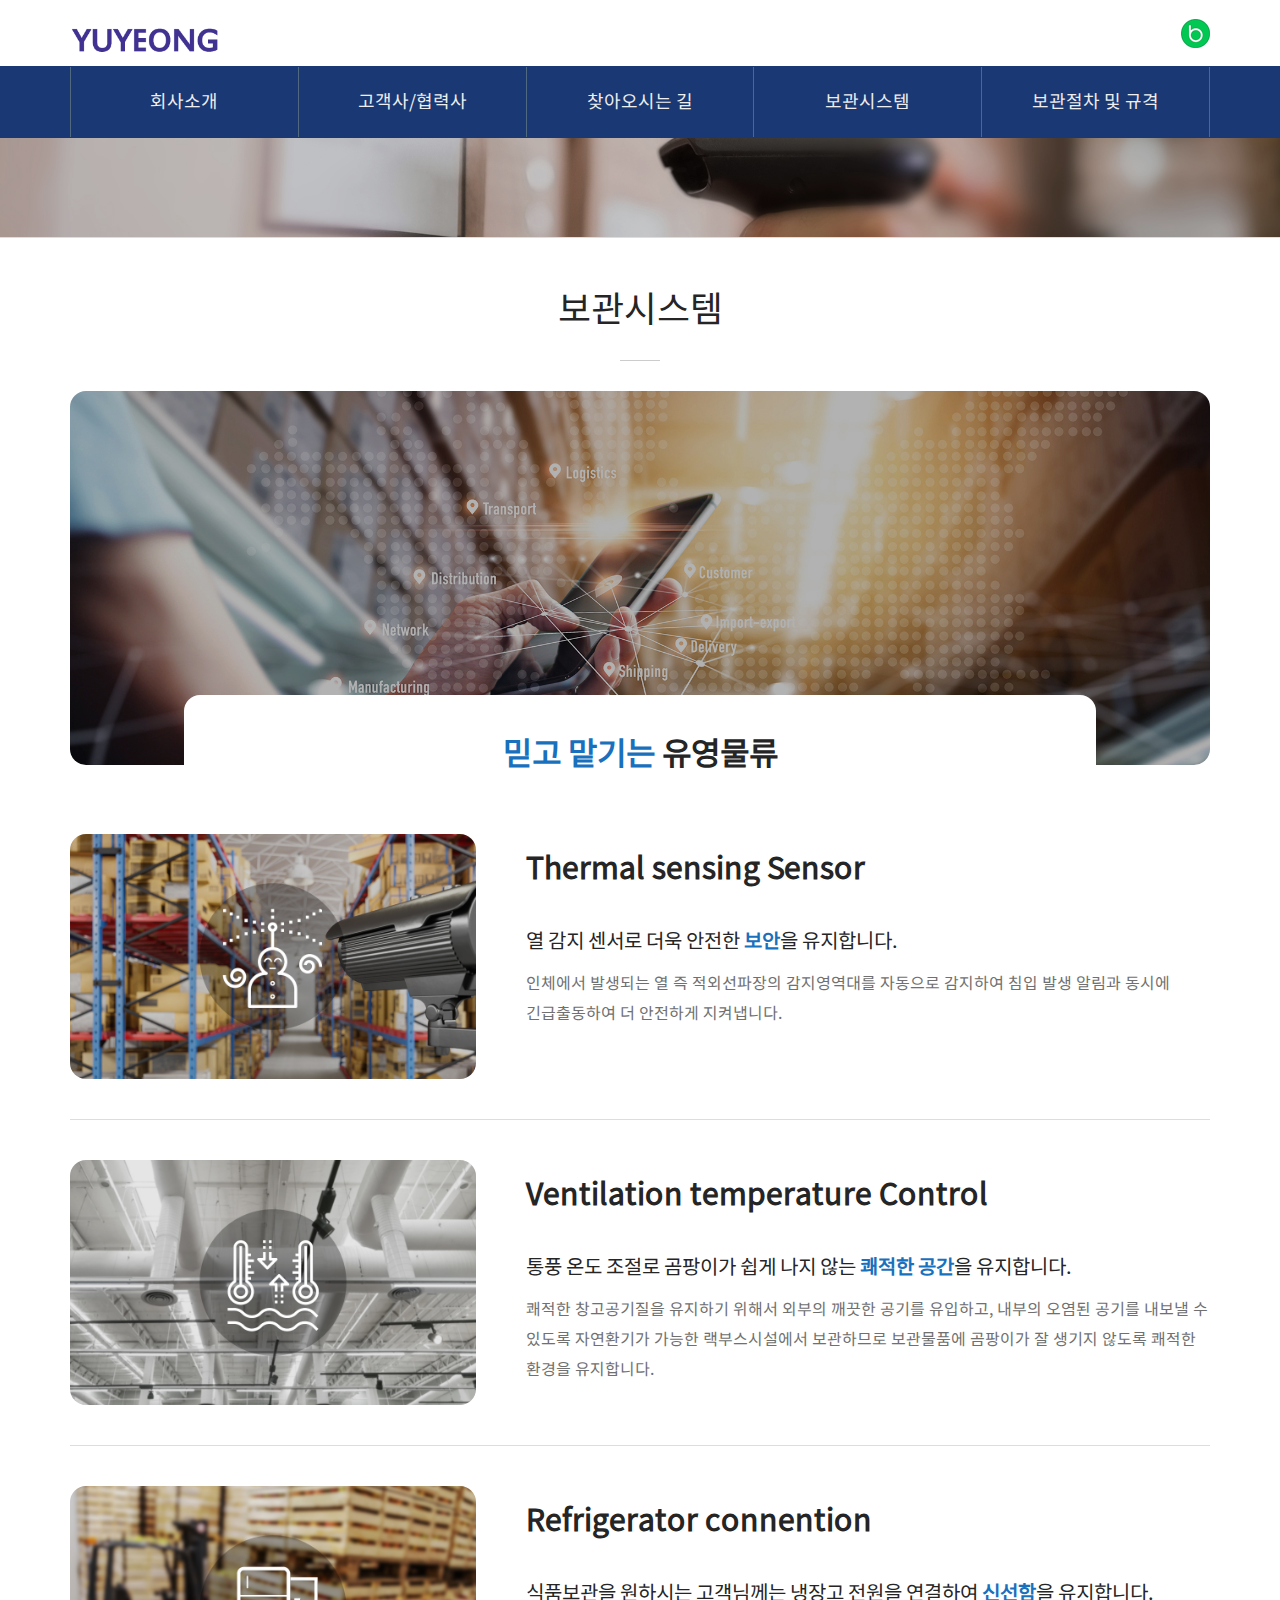
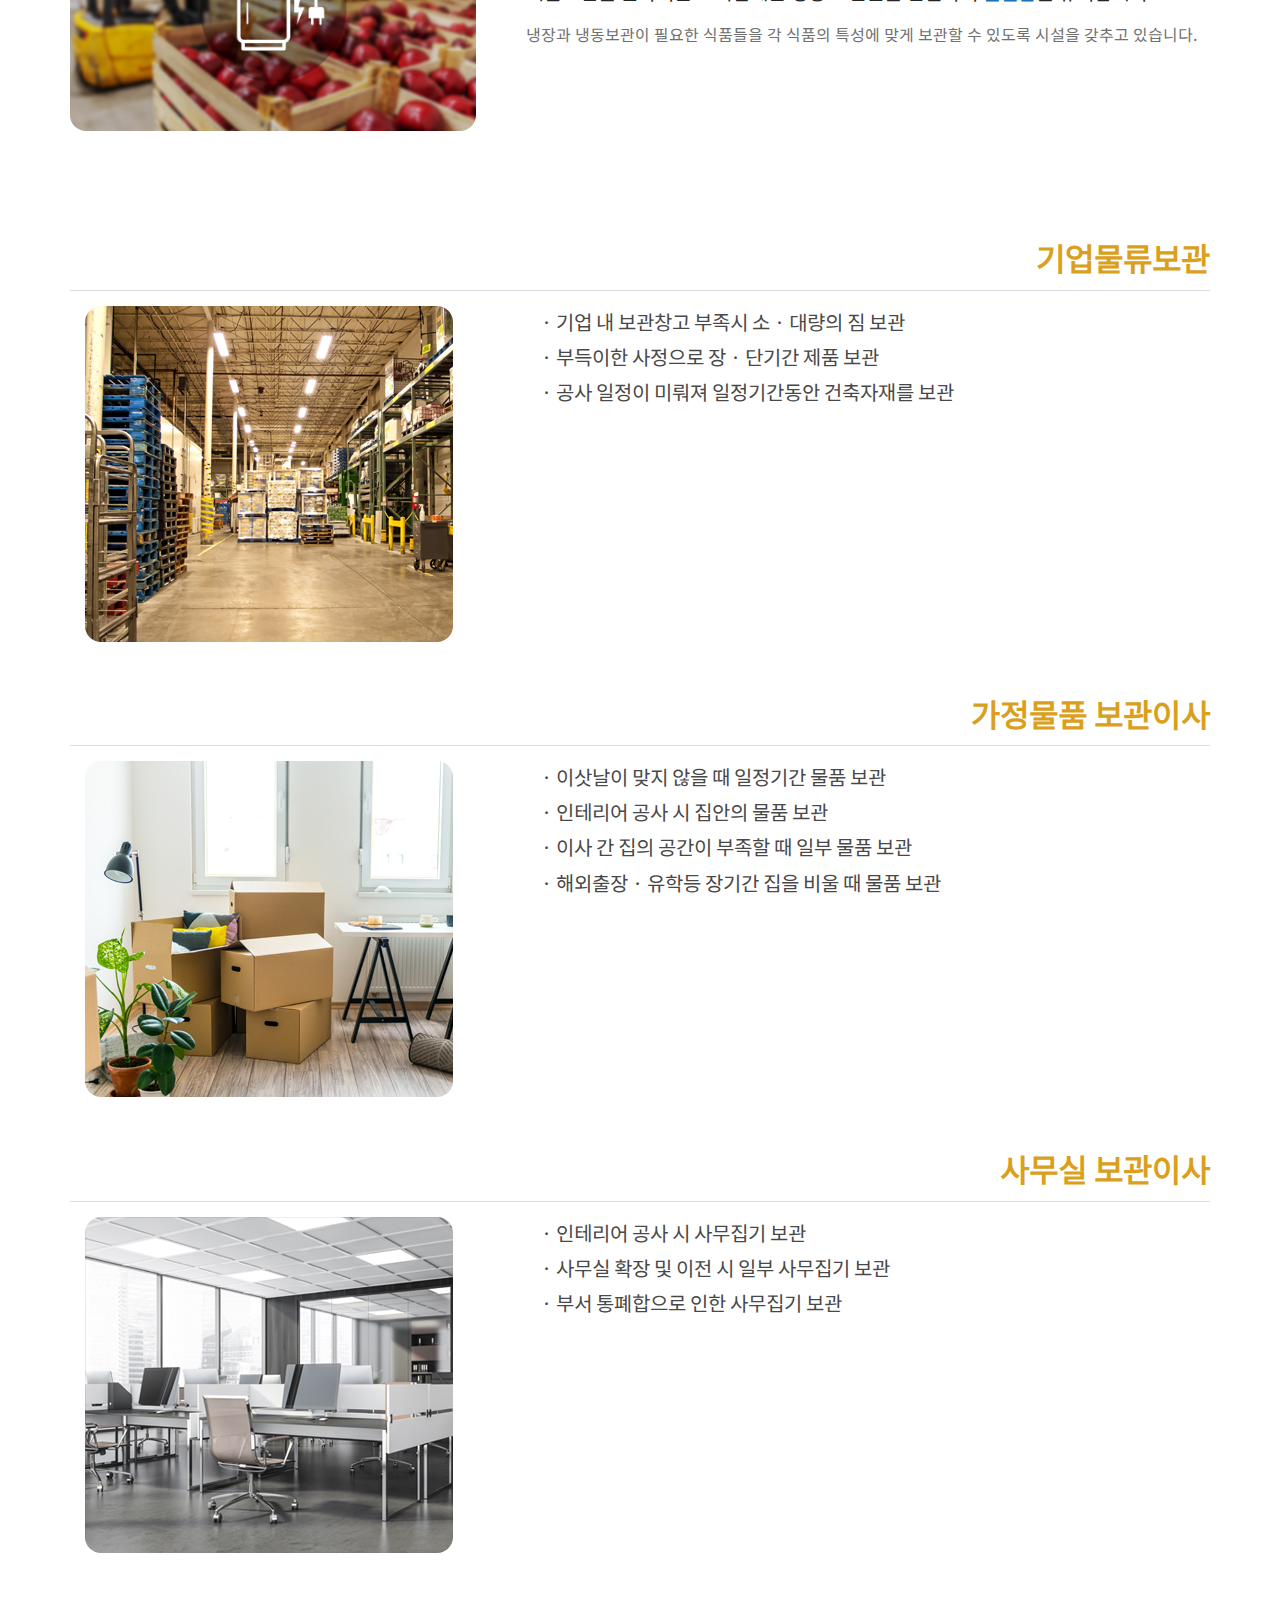
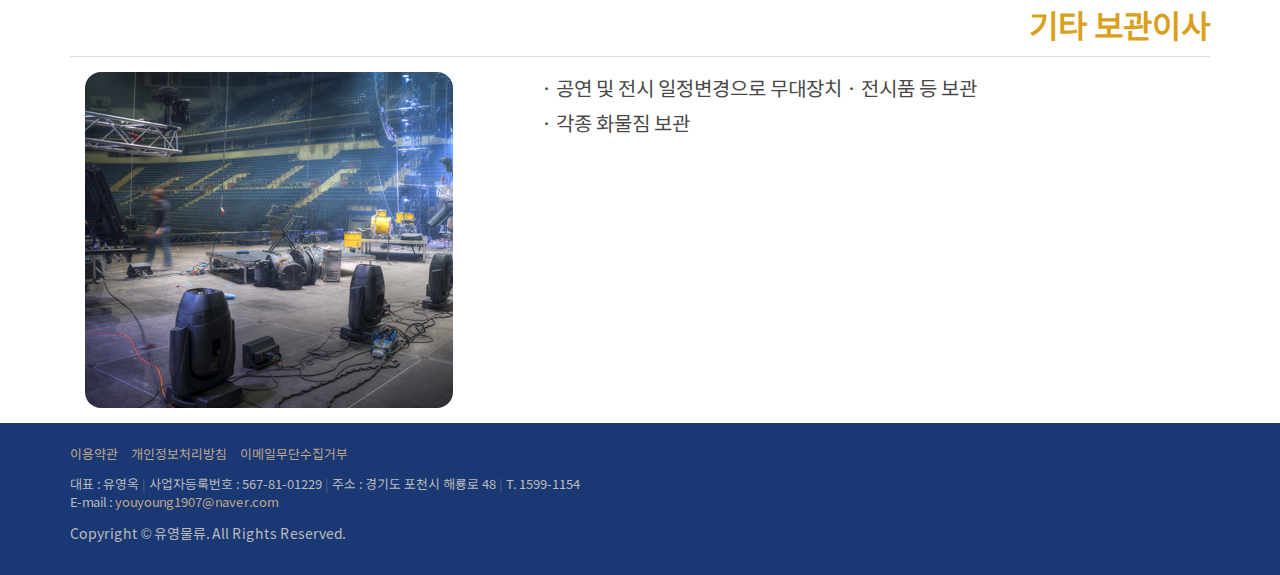
<file: storage.html>
<!DOCTYPE html>
<html lang="ko">

<head>
    <meta charset="utf-8">
    <meta http-equiv="X-UA-Compatible" content="IE=edge">
    <meta name="viewport" content="width=device-width, initial-scale=1">
    <!-- description -->
    <meta name="description" content="이삿짐,물품 보관서비스">
    <!-- keywords -->
    <meta name="keywords" content="포장이사, 보관이사, 물류창고임대, 셀프스토리지, 이삿짐보관, 창고대여 ">
    <meta name="description" content="이삿짐/물품 보관서비스">
    <meta name="keywords" content="포장이사, 보관이사, 물류창고임대, 셀프스토리지, 이삿짐보관, 창고대여 ">
    <title>유영물류</title>
    <link rel="stylesheet" href="./theme/eb_busi_003/css/default.css">
    <link rel="stylesheet" href="./theme/eb_busi_003/plugins/bootstrap/css/bootstrap.min.css">
    <link rel="stylesheet" href="./theme/eb_busi_003/plugins/slick/slick.min.css">
    <link rel="stylesheet" href="./js/font-awesome/css/font-awesome.min.css">
    <link href="https://fonts.googleapis.com/css?family=Noto+Sans+KR:400,700&amp;subset=korean" rel="stylesheet">
    <link rel="stylesheet" href="./theme/eb_busi_003/css/common.css">
    <link rel="stylesheet" href="./theme/eb_busi_003/css/style.css">
    <!--[if lte IE 8]>
<script src="http://127.0.0.1/js/html5.js"></script>
<![endif]-->
    <!-- <script type="text/javascript" defer="" src="//log1.toup.net/mirae_response_load.php?k=povcn"></script>
    <script type="text/javascript" async="" src="https://www.google-analytics.com/analytics.js"></script>
    <script>
        // 자바스크립트에서 사용하는 전역변수 선언
        var g5_url = "http://127.0.0.1";
        var g5_bbs_url = "http://127.0.0.1/bbs";
        var g5_is_member = "";
        var g5_is_admin = "";
        var g5_is_mobile = "";
        var g5_bo_table = "";
        var g5_sca = "";
        var g5_editor = "";
        var g5_cookie_domain = "";
    </script> -->
    <script src="./js/jquery-1.8.3.min.js"></script>
    <script src="./js/jquery.menu.js?ver=191202"></script>

    <script src="./js/common.js?ver=191202"></script>
    <script src="./js/wrest.js?ver=191202"></script>
    <script src="./js/placeholders.min.js"></script>
    <script src="./theme/eb_busi_003/plugins/bootstrap/js/bootstrap.min.js"></script>
    <script src="./theme/eb_busi_003/plugins/jquery.bootstrap-hover-dropdown.min.js"></script>
    <script src="./theme/eb_busi_003/plugins/sidebar/jquery.sidebar.min.js"></script>
    <script src="./theme/eb_busi_003/plugins/slick/slick.min.js"></script>
    <script src="./theme/eb_busi_003/js/app.js"></script>



    <!-- Mirae Log Analysis Script Ver 1.0   -->
    <!-- <script type="text/javascript">
        var mi_adkey = "povcn";
        var mi_is_defender = "";
        var mi_dt = new Date(), mi_y = mi_dt.getFullYear(), mi_m = mi_dt.getMonth() + 1, mi_d = mi_dt.getDate(), mi_h = mi_dt.getHours();
        var mi_date = "" + mi_y + (mi_m <= 9 ? "0" : "") + mi_m + (mi_d <= 9 ? "0" : "") + mi_d + (mi_h <= 9 ? "0" : "") + mi_h;
        var mi_script = "<scr" + "ipt " + "type='text/javascr" + "ipt' src='//log1.toup.net/mirae_log.js?t=" + mi_date + "' charset='utf-8' async='true'></scr" + "ipt>";
        document.writeln(mi_script);
    </script>
    <script type="text/javascript" src="//log1.toup.net/mirae_log.js?t=2022040711" charset="utf-8"
        async="true"></script> -->

    <!-- Mirae Log Analysis Script END  -->

    <!-- 전환페이지 설정 -->
    <!-- <script type="text/javascript" src="//wcs.naver.net/wcslog.js"></script>
    <script type="text/javascript">
        var _nasa = {};
        _nasa["cnv"] = wcs.cnv("1", "10"); // 전환유형, 전환가치 설정해야함. 설치매뉴얼 참고
    </script> -->


    <!-- 공통 적용 스크립트 , 모든 페이지에 노출되도록 설치. 단 전환페이지 설정값보다 항상 하단에 위치해야함 -->
    <!-- <script type="text/javascript" src="//wcs.naver.net/wcslog.js"> </script>
    <script type="text/javascript">
        if (!wcs_add) var wcs_add = {};
        wcs_add["wa"] = "s_397155473669";
        if (!_nasa) var _nasa = {};
        wcs.inflow();
        wcs_do(_nasa);
    </script> -->



</head>

<body>

    <div class="wrapper">
        <div class="wrapper-inner">
            <header class="header">
                <div class="header-top">
                    <div class="container clear-after">
                        <h1 class="header-logo">
                            <a href="index.html">
                                <img src="./theme/eb_busi_003/img/site_logo.png" alt="유영물류" title="">
                            </a>
                        </h1>

                        <div class="top-bar clear-after">
                            <ul class="top-bar-list list-unstyled">
                                <li><a href="https://blog.naver.com/youyoung2424" target="_blank">
                                    <img src="./theme/eb_busi_003/img/section_01/blog.png" alt="blog">
                                    <!-- 					        <li><a href="http://127.0.0.1/bbs/register.php"><i class="fa fa-edit"></i> <span>회원가입</span></a></li>
					        <li><a href="http://127.0.0.1/bbs/login.php"><i class="fa fa-power-off"></i> <span>로그인</span></a></li>
                                                    							<li class="btn-search top-bar-icon"><a href="#" data-toggle="modal" data-target=".search-contents-modal"><i class="fa fa-search"></i></a></li>-->
                                </a></li>
                                <li class="mobile-nav-trigger top-bar-icon"><a
                                        href="https://blog.naver.com/youyoung2424">
                                    </a><a href="#" class="sidebar-left-trigger" data-action="toggle" data-side="left">
                                        <i class="fa fa-bars"></i>
                                    </a>
                                </li>
                            </ul>
                        </div>
                    </div>
                </div>





                <!-- Global site tag (gtag.js) - Google Analytics -->
                <script async="" src="https://www.googletagmanager.com/gtag/js?id=UA-175243977-1"></script>
                <script>
                    window.dataLayer = window.dataLayer || [];
                    function gtag() { dataLayer.push(arguments); }
                    gtag('js', new Date());

                    gtag('config', 'UA-175243977-1');
                </script>





                <div id="header-fixed" class="header-nav header-sticky">
                    <div class="navbar" role="navigation">
                        <div class="container">
                            <nav class="sidebar left" style="left: -1140px;">
                                <div class="sidebar-left-content">
                                    <h3>메인메뉴</h3>
                                    <ul class="nav navbar-nav">
                                        <li class="dropdown division" style="width: 20%;">
                                            <a href="index.html" target="_self"
                                                class="dropdown-toggle disabled" data-hover="dropdown">
                                                회사소개 </a>
                                            <!-- <a href="#" class="cate-dropdown-open dorpdown-toggle hidden-lg hidden-md"
                                                data-toggle="dropdown"></a> -->
                                            <!-- <ul class="dropdown-menu">
                                                <li class="dropdown-submenu ">
                                                    <a href="index.html"
                                                        target="_self">
                                                        <span class="submenu-marker"></span>
                                                        회사개요 </a>
                                                </li>
                                                <li class="dropdown-submenu ">
                                                    <a href="cooperator.html"
                                                        target="_self">
                                                        <span class="submenu-marker"></span>
                                                        고객사/협력사 </a>
                                                </li>
                                                <li class="dropdown-submenu ">
                                                    <a href="map.html"
                                                        target="_self">
                                                        <span class="submenu-marker"></span>
                                                        찾아오시는 길 </a>
                                                </li>
                                            </ul> -->
                                        </li>
                                        <li class="dropdown division" style="width: 20%;">
                                            <a href="cooperator.html" target="_self"
                                                class="dropdown-toggle disabled" data-hover="dropdown">
                                                고객사/협력사</a>
                                            <!-- <a href="#" class="cate-dropdown-open dorpdown-toggle hidden-lg hidden-md"
                                                data-toggle="dropdown"></a> -->
                                            <!-- <ul class="dropdown-menu">
                                                <li class="dropdown-submenu ">
                                                    <a href="index.html"
                                                        target="_self">
                                                        <span class="submenu-marker"></span>
                                                        회사개요 </a>
                                                </li>
                                                <li class="dropdown-submenu ">
                                                    <a href="cooperator.html"
                                                        target="_self">
                                                        <span class="submenu-marker"></span>
                                                        고객사/협력사 </a>
                                                </li>
                                                <li class="dropdown-submenu ">
                                                    <a href="map.html"
                                                        target="_self">
                                                        <span class="submenu-marker"></span>
                                                        찾아오시는 길 </a>
                                                </li>
                                            </ul> -->
                                        </li>
                                        <li class="dropdown division" style="width: 20%;">
                                            <a href="visit.html" target="_self"
                                                class="dropdown-toggle disabled" data-hover="dropdown">
                                                찾아오시는 길 </a>
                                            <!-- <a href="#" class="cate-dropdown-open dorpdown-toggle hidden-lg hidden-md"
                                                data-toggle="dropdown"></a> -->
                                            <!-- <ul class="dropdown-menu">
                                                <li class="dropdown-submenu ">
                                                    <a href="storage.html"
                                                        target="_self">
                                                        <span class="submenu-marker"></span>
                                                        보관안내 </a>
                                                </li>
                                                <li class="dropdown-submenu ">
                                                    <a href="storage_process.html"
                                                        target="_self">
                                                        <span class="submenu-marker"></span>
                                                        보관절차 및 규격 </a>
                                                </li>
                                            </ul> -->
                                        </li>
                                        <li class="division" style="width: 20%;">
                                            <a href="storage.html"
                                                target="_self" class="dropdown-toggle disabled" data-hover="dropdown">
                                                보관시스템 </a>
                                        </li>
                                        <li class="dropdown division" style="width: 20%;">
                                            <a href="storage_process.html"
                                                target="_self" class="dropdown-toggle disabled" data-hover="dropdown">
                                                보관절차 및 규격 </a>
                                            <!-- <a href="#" class="cate-dropdown-open dorpdown-toggle hidden-lg hidden-md"
                                                data-toggle="dropdown"></a> -->
                                            <!-- <ul class="dropdown-menu">
                                                <li class="dropdown-submenu ">
                                                    <a href="http://daeyuong.cafe24.com/bbs/board.php?bo_table=free"
                                                        target="_self">
                                                        <span class="submenu-marker"></span>
                                                        고객게시판 </a>
                                                </li>
                                                <li class="dropdown-submenu ">
                                                    <a href="http://daeyuong.cafe24.com/bbs/board.php?bo_table=gallery"
                                                        target="_self">
                                                        <span class="submenu-marker"></span>
                                                        갤러리 </a>
                                                </li>
                                            </ul> -->
                                        </li>
                                    </ul>
                                </div>
                            </nav>
                        </div>
                    </div>
                </div>
            </header>

            <div class="header-sticky-space"></div>

            <div class="board-title"
                style="background-image:url(./theme/eb_busi_003/img/board_title/gr_2.jpg);">
                <div class="board-title-caption">
                    <!--	<div class="container">
					<h2><span></span></h2>
				</div>-->
                </div>
            </div>

            <div class="board-navar">
                <ul class="list-inline">
                </ul>
            </div>

            <div class="basic-body sub-basic-body">
                <div class="main-layout">
                    <div class="basic-body-main">

                        <div class="eb-page eb-page-talent">
                            <div class="container">
                                <div class="master-title">
                                    <h2>보관시스템</h2>
                                </div>

                                <div class="eb-page-sub-title">
                                    <img src="./theme/eb_busi_003/img/page/system.jpg" class="img-responsive">
                                    <h4> <span>믿고 맡기는</span> 유영물류<span></span></h4>
                                </div>

                                <div class="eb-page-talent-list">
                                    <ul class="list-unstyled">
                                        <li>
                                            <div class="eb-page-box eb-page-box-1">
                                                <div class="eb-page-image waypoints-down">
                                                    <img src="./theme/eb_busi_003/img/page/business(1).jpg" alt="image">
                                                </div>
                                                <div class="eb-page-content">
                                                    <h4>Thermal sensing Sensor</h4>
                                                    <h5>열 감지 센서로 더욱 안전한 <strong>보안</strong>을 유지합니다. </h5>
                                                    <p>인체에서 발생되는 열 즉 적외선파장의 감지영역대를 자동으로 감지하여 침입 발생 알림과 동시에 긴급출동하여 더 안전하게
                                                        지켜냅니다. </p>
                                                </div>
                                            </div>
                                        </li>
                                        <li>
                                            <div class="eb-page-box eb-page-box-2">
                                                <div class="eb-page-image waypoints-down">
                                                    <img src="./theme/eb_busi_003/img/page/business(2).jpg" alt="image">
                                                </div>
                                                <div class="eb-page-content">
                                                    <h4>Ventilation temperature Control</h4>
                                                    <h5>통풍 온도 조절로 곰팡이가 쉽게 나지 않는 <strong>쾌적한 공간</strong>을 유지합니다. </h5>
                                                    <p>쾌적한 창고공기질을 유지하기 위해서 외부의 깨끗한 공기를 유입하고, 내부의 오염된 공기를 내보낼 수 있도록 자연환기가
                                                        가능한 랙부스시설에서 보관하므로 보관물품에 곰팡이가 잘 생기지 않도록 쾌적한 환경을 유지합니다. </p>
                                                </div>
                                            </div>
                                        </li>
                                        <li>
                                            <div class="eb-page-box eb-page-box-3">
                                                <div class="eb-page-image waypoints-down">
                                                    <img src="./theme/eb_busi_003/img/page/business(3).jpg" alt="image">
                                                </div>
                                                <div class="eb-page-content">
                                                    <h4>Refrigerator connention</h4>
                                                    <h5>식품보관을 원하시는 고객님께는 냉장고 전원을 연결하여 <strong>신선함</strong>을 유지합니다.</h5>
                                                    <p>냉장과 냉동보관이 필요한 식품들을 각 식품의 특성에 맞게 보관할 수 있도록 시설을 갖추고 있습니다. </p>
                                                </div>
                                            </div>
                                        </li>
                                    </ul>
                                </div>
                            </div>
                        </div>

                        <!--<div class="sub-page page-recruit">
    <div class="recruit-top">
        <div class="container">
            <h4><span>보관절차</span></h4>
            <div class="row">
                <div class="col-xs-6 col-sm-3">
                    <div class="recruit-process-box">
                        <h4>STEP 1.</h4>
                        <div class="recruit-step">견적</div>
                    </div>
                </div>
                <div class="col-xs-6 col-sm-3">
                    <div class="recruit-process-box">
                        <h4>STEP 2.</h4>
                        <div class="recruit-step">계약</div>
                    </div>
                </div>
                <div class="col-xs-6 col-sm-3">
                    <div class="recruit-process-box">
                        <h4>STEP 3.</h4>
                        <div class="recruit-step">계약금입금</div>
                    </div>
                </div>
                <div class="col-xs-6 col-sm-3">
                    <div class="recruit-process-box">
                        <h4>STEP 4.</h4>
                        <div class="recruit-step">입고</div>
                    </div>
                </div>
				                <div class="col-xs-6 col-sm-3">
                    <div class="recruit-process-box">
                        <h4>STEP 5.</h4>
                        <div class="recruit-step">보관료입금</div>
                    </div>
                </div>
                <div class="col-xs-6 col-sm-3">
                    <div class="recruit-process-box">
                        <h4>STEP 6.</h4>
                        <div class="recruit-step">보관</div>
                    </div>
                </div>
                <div class="col-xs-6 col-sm-3">
                    <div class="recruit-process-box">
                        <h4>STEP 7.</h4>
                        <div class="recruit-step">출고</div>
                    </div>
                </div>

            </div>
        </div>
    </div>-->

                        <div class="container">
                            <div class="recruit-bottom">
                                <div class="recruit-inquiry">
                                    <h3>기업물류보관</h3>
                                    <dl class="first-dl">
                                        <dt><img src="./theme/eb_busi_003/img/page/img001.jpg" alt="image"></dt>
                                        <dd>· 기업 내 보관창고 부족시 소 · 대량의 짐 보관
                                            <br>· 부득이한 사정으로 장 · 단기간 제품 보관
                                            <br>· 공사 일정이 미뤄져 일정기간동안 건축자재를 보관
                                        </dd>
                                    </dl>
                                    <!-- <dl>
                    <dt>상시모집</dt>
                    <dd>홈페이지 상 채용공고를 통해 연간 상시 채용</dd>
                </dl>-->

                                    <h3 class="margin-top-40">가정물품 보관이사 </h3>
                                    <dl class="first-dl">
                                        <dt><img src="./theme/eb_busi_003/img/page/img002.jpg" alt="image"></dt>
                                        <dd>· 이삿날이 맞지 않을 때 일정기간 물품 보관
                                            <br>· 인테리어 공사 시 집안의 물품 보관
                                            <br>· 이사 간 집의 공간이 부족할 때 일부 물품 보관
                                            <br>· 해외출장 · 유학등 장기간 집을 비울 때 물품 보관
                                        </dd>
                                    </dl>
                                    <!--<dl>
    				<dt> 이메일 문의</dt>
    				<dd><a href="mailto:">recruit@webmaster.com</a></dd>
    			</dl>-->

                                    <h3 class="margin-top-40">사무실 보관이사</h3>
                                    <dl class="first-dl">
                                        <dt><img src="./theme/eb_busi_003/img/page/img004.jpg" alt="image"></dt>
                                        <dd>· 인테리어 공사 시 사무집기 보관
                                            <br>· 사무실 확장 및 이전 시 일부 사무집기 보관
                                            <br>· 부서 통폐합으로 인한 사무집기 보관
                                        </dd>
                                    </dl>
                                    <!--<dl>
    				<dt> 이메일 문의</dt>
    				<dd><a href="mailto:">recruit@webmaster.com</a></dd>
    			</dl>-->

                                    <h3 class="margin-top-40">기타 보관이사</h3>
                                    <dl class="first-dl">
                                        <dt><img src="./theme/eb_busi_003/img/page/img003.jpg" alt="image"></dt>
                                        <dd>· 공연 및 전시 일정변경으로 무대장치 · 전시품 등 보관
                                            <br>· 각종 화물짐 보관
                                        </dd>
                                    </dl>

                                    <!--<dl>
    				<dt> 이메일 문의</dt>
    				<dd><a href="mailto:">recruit@webmaster.com</a></dd>
    			</dl>-->

                                </div>
                            </div>
                        </div>
                    </div>
                </div>
            </div>
        </div>
        <footer class="footer">
            <div class="container">
                <div class="row">
                    <div class="col-md-8">
                        <ul class="footer-menu list-unstyled list-inline">
                            <li><a href="#">이용약관</a></li>
                            <li><a href="#">개인정보처리방침</a></li>
                            <li><a href="#">이메일무단수집거부</a></li>
                        </ul>

                        <address class="footer-info">
                            <span>대표 : 유영옥</span>
                            <span class="info-divider">|</span>
                            <span>사업자등록번호 : 567-81-01229</span>
                            <span class="info-divider">|</span>
                            <span>주소 : 경기도 포천시 해룡로 48</span>
                            <span class="info-divider">|</span>
                            <span>T. 1599-1154</span>
                            <!--<span>E-mail : <a href="mailto:webmaster@site.name">youyoung1907@naver.com</a></span>--><br>

                            <!--<span class="info-divider">|</span>-->
                            <span>E-mail : <a href="mailto:webmaster@site.name">youyoung1907@naver.com</a></span>
                        </address>
                    </div>
                    <div class="col-md-offset-1 col-md-3">
                        <!--	<dl class="family-site">
							<dt><a href="" class="hte-font-hover">Family site<i class="fa fa-sort-up"></i></a></dt>
							<dd>
								<ul class="list-unstyled">
									<li><a href="https://blog.naver.com/miesandlouis" target="_blank">MIES&LOUIS</a></li>
									<li><a href="https://www.sdm.go.kr/index.do" target="_blank">서대문구청</a></li>
									<li><a href="http://www.naturalway.co.kr/" target="_blank">NATURALWAY</a></li>
									<li><a href="https://www.sf-express.com/kr/ko/" target="_blank">SF EXPRESS</a></li>
									<li><a href="#" target="_blank">Family site-05</a></li>-->
                        <!--		</ul>
							</dd>
						</dl> -->
                    </div>
                </div>
                <p class="copyright">Copyright © 유영물류. All Rights Reserved.</p>
            </div>
        </footer>
    </div>
    <!-- <div class="fix-navi">
	    <div class="btn-fix-navi"><i class="fa fa-caret-left"></i></div>
	    <h3>Quick<br>Service</h3>
	    <ul class="list-unstyled">
	    	<li><a href="">물류접수</a></li>
	    	<li><a href="">물류추적</a></li>
	    	<li><a href="">견적문의</a></li>
	    	<li><a href="">전화상담</a></li>
	    	<li><a href=""><img src="http://127.0.0.1/theme/eb_busi_003/img/section_01/cacao.png" alt="icon">카톡상담</a></li>
	    </ul>
	    <div class="btn-fix-navi-top"><h6><i class="fa fa-chevron-up"></i>TOP</h6></div>
    </div>-->

    <div class="back-to-top hidden-top">
        <i class="fa fa-angle-up"></i>
    </div>

    <div class="sidebar-left-mask sidebar-left-trigger" data-action="toggle" data-side="left"></div>
    <div class="sidebar-right-mask sidebar-right-trigger" data-action="toggle" data-side="right"></div>

    <!-- <div class="modal fade search-contents-modal" aria-hidden="true">
        <div class="modal-box modal-sm">
            <div class="modal-content">
                <div class="modal-body">
                    <div class="member-contents">
                        <div class="member-contnets-mid">
                            <form name="fsearchbox" method="get" action="http://127.0.0.1/bbs/search.php"
                                onsubmit="return fsearchbox_submit(this);">
                                <input type="hidden" name="sfl" value="wr_subject||wr_content">
                                <input type="hidden" name="sop" value="and">
                                <label for="sch_stx" class="sound_only"><strong>검색어 입력 필수</strong></label>
                                <div class="input input-button">
                                    <input type="text" name="stx" id="head_sch_stx" class="sch_stx" maxlength="20"
                                        placeholder="검색어 입력">
                                    <div class="button"><input type="submit"><i class="fa fa-search"></i></div>
                                </div>
                            </form>
                            <script>
                                function fsearchbox_submit(f) {
                                    if (f.stx.value.length < 2) {
                                        alert("검색어는 두글자 이상 입력하십시오.");
                                        f.stx.select();
                                        f.stx.focus();
                                        return false;
                                    }

                                    // 검색에 많은 부하가 걸리는 경우 이 주석을 제거하세요.
                                    var cnt = 0;
                                    for (var i = 0; i < f.stx.value.length; i++) {
                                        if (f.stx.value.charAt(i) == ' ')
                                            cnt++;
                                    }

                                    if (cnt > 1) {
                                        alert("빠른 검색을 위하여 검색어에 공백은 한개만 입력할 수 있습니다.");
                                        f.stx.select();
                                        f.stx.focus();
                                        return false;
                                    }

                                    return true;
                                }
                            </script>
                        </div>
                        <div class="member-contnets-bottom">
                            <button type="button" data-dismiss="modal"><i class="fa fa-close"></i> CLOSE</button>
                        </div>
                    </div>
                </div>
            </div>
        </div>
    </div> -->

    <script>
        $(document).ready(function () {
            App.init();
        });
    </script>

    <!-- } 하단 끝 -->



    <!-- ie6,7에서 사이드뷰가 게시판 목록에서 아래 사이드뷰에 가려지는 현상 수정 -->
    <!--[if lte IE 7]>
<script>
$(function() {
    var $sv_use = $(".sv_use");
    var count = $sv_use.length;

    $sv_use.each(function() {
        $(this).css("z-index", count);
        $(this).css("position", "relative");
        count = count - 1;
    });
});
</script>
<![endif]-->



</body>

</html>
</file>
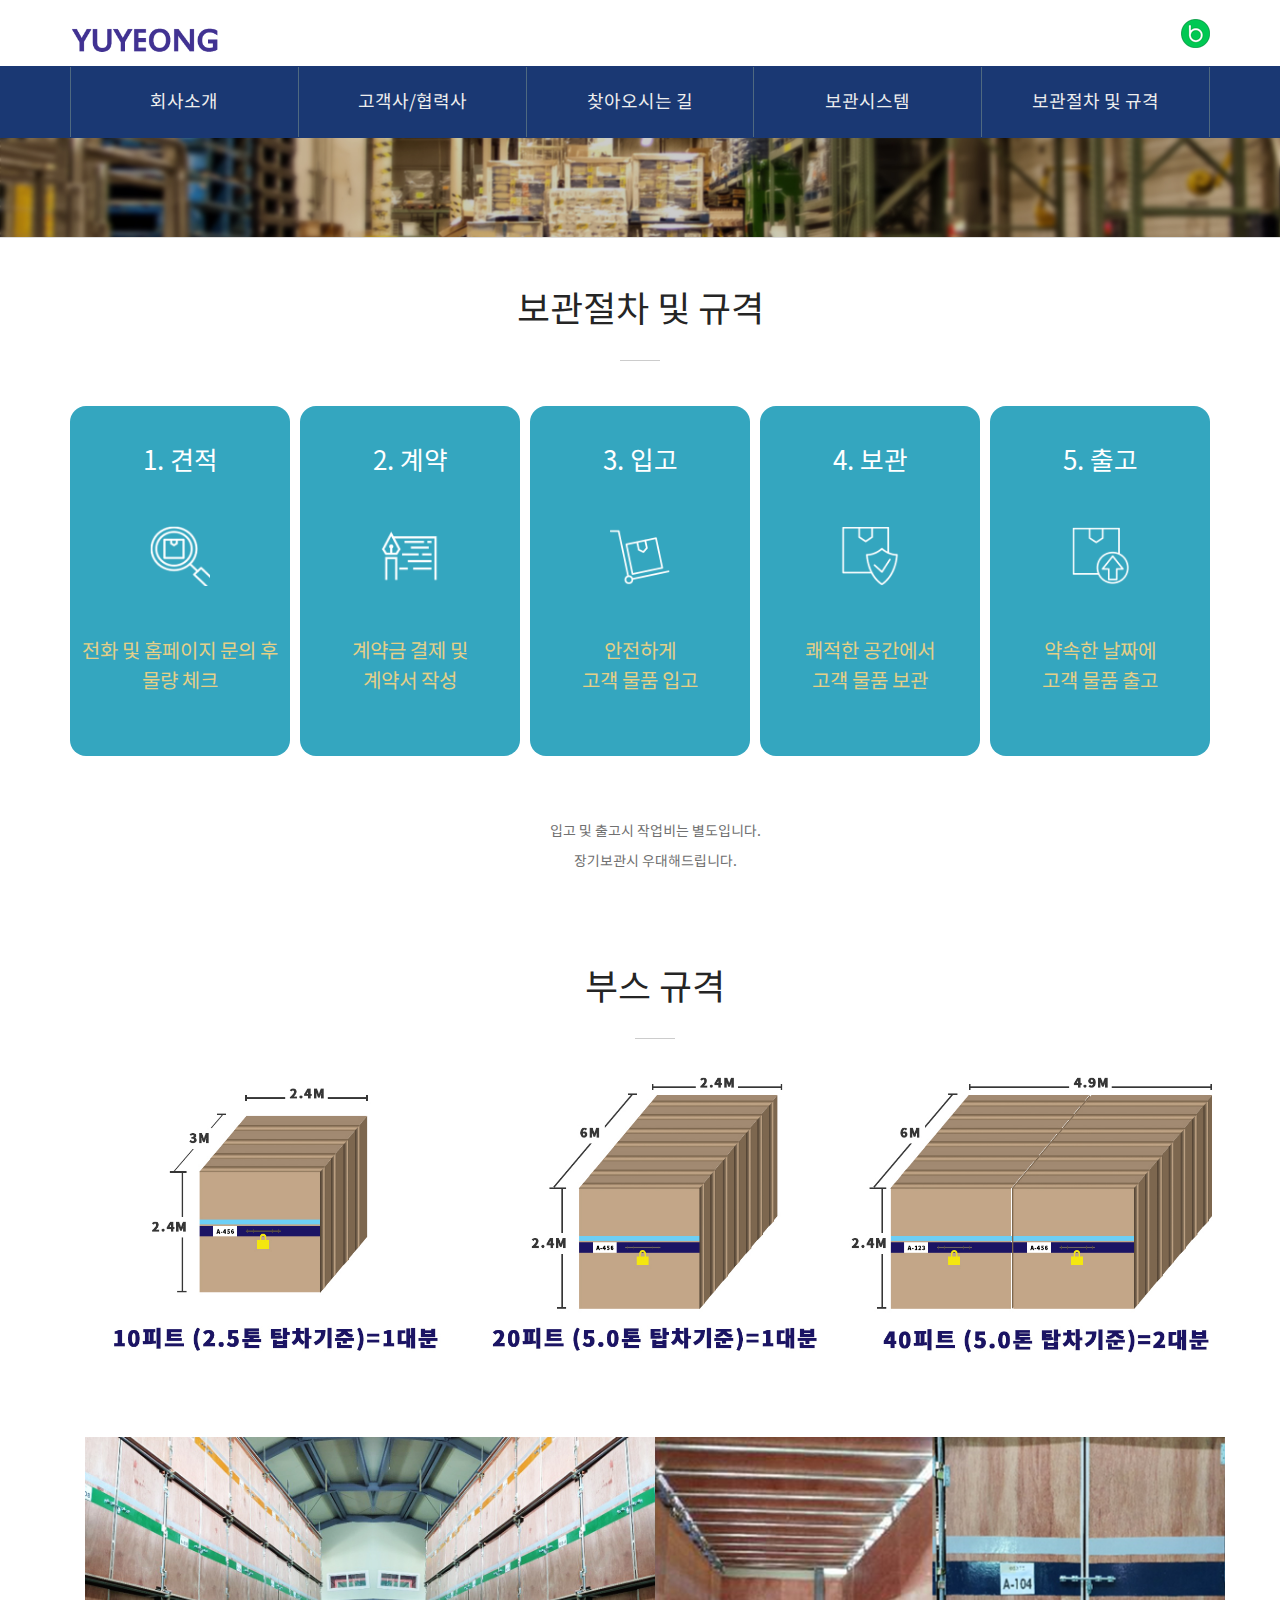
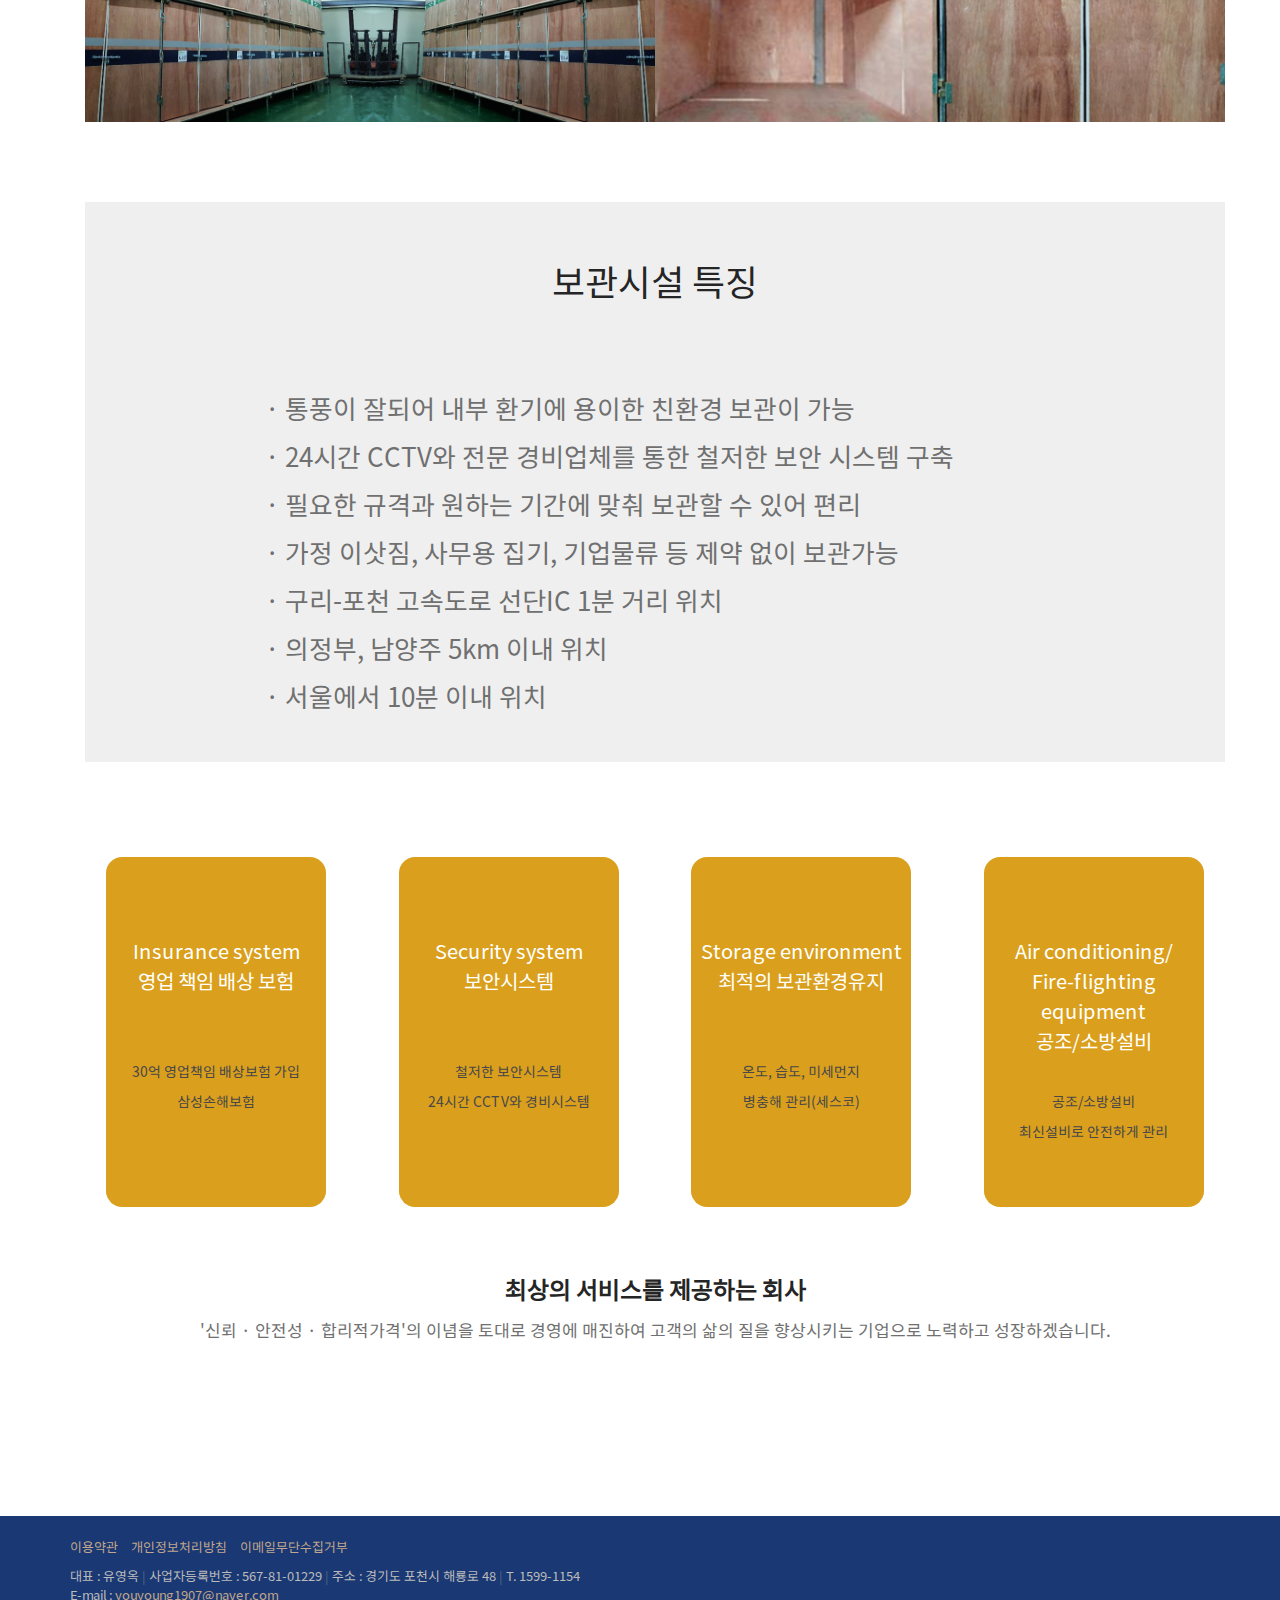
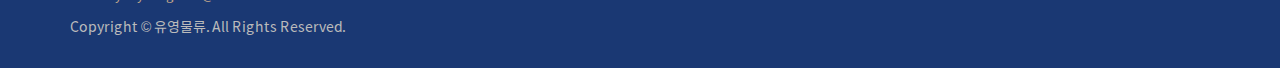
<file: storage_process.html>
<!DOCTYPE html>
<html lang="ko">

<head>
    <meta charset="utf-8">
    <meta http-equiv="X-UA-Compatible" content="IE=edge">
    <meta name="viewport" content="width=device-width, initial-scale=1">
    <!-- description -->
    <meta name="description" content="이삿짐,물품 보관서비스">
    <!-- keywords -->
    <meta name="keywords" content="포장이사, 보관이사, 물류창고임대, 셀프스토리지, 이삿짐보관, 창고대여 ">
    <meta name="description" content="이삿짐/물품 보관서비스">
    <meta name="keywords" content="포장이사, 보관이사, 물류창고임대, 셀프스토리지, 이삿짐보관, 창고대여 ">
    <title>유영물류</title>
    <link rel="stylesheet" href="./theme/eb_busi_003/css/default.css">
    <link rel="stylesheet" href="./theme/eb_busi_003/plugins/bootstrap/css/bootstrap.min.css">
    <link rel="stylesheet" href="./theme/eb_busi_003/plugins/slick/slick.min.css">
    <link rel="stylesheet" href="./js/font-awesome/css/font-awesome.min.css">
    <link href="https://fonts.googleapis.com/css?family=Noto+Sans+KR:400,700&amp;subset=korean" rel="stylesheet">
    <link rel="stylesheet" href="./theme/eb_busi_003/css/common.css">
    <link rel="stylesheet" href="./theme/eb_busi_003/css/style.css">
    <!--[if lte IE 8]>
<script src="http://127.0.0.1/js/html5.js"></script>
<![endif]-->
    <!-- <script type="text/javascript" defer="" src="//log1.toup.net/mirae_response_load.php?k=povcn"></script>
    <script type="text/javascript" async="" src="https://www.google-analytics.com/analytics.js"></script>
    <script>
        // 자바스크립트에서 사용하는 전역변수 선언
        var g5_url = "http://127.0.0.1";
        var g5_bbs_url = "http://127.0.0.1/bbs";
        var g5_is_member = "";
        var g5_is_admin = "";
        var g5_is_mobile = "";
        var g5_bo_table = "";
        var g5_sca = "";
        var g5_editor = "";
        var g5_cookie_domain = "";
    </script> -->
    <script src="./js/jquery-1.8.3.min.js"></script>
    <script src="./js/jquery.menu.js?ver=191202"></script>

    <script src="./js/common.js?ver=191202"></script>
    <script src="./js/wrest.js?ver=191202"></script>
    <script src="./js/placeholders.min.js"></script>
    <script src="./theme/eb_busi_003/plugins/bootstrap/js/bootstrap.min.js"></script>
    <script src="./theme/eb_busi_003/plugins/jquery.bootstrap-hover-dropdown.min.js"></script>
    <script src="./theme/eb_busi_003/plugins/sidebar/jquery.sidebar.min.js"></script>
    <script src="./theme/eb_busi_003/plugins/slick/slick.min.js"></script>
    <script src="./theme/eb_busi_003/js/app.js"></script>



    <!-- Mirae Log Analysis Script Ver 1.0   -->
    <!-- <script type="text/javascript">
        var mi_adkey = "povcn";
        var mi_is_defender = "";
        var mi_dt = new Date(), mi_y = mi_dt.getFullYear(), mi_m = mi_dt.getMonth() + 1, mi_d = mi_dt.getDate(), mi_h = mi_dt.getHours();
        var mi_date = "" + mi_y + (mi_m <= 9 ? "0" : "") + mi_m + (mi_d <= 9 ? "0" : "") + mi_d + (mi_h <= 9 ? "0" : "") + mi_h;
        var mi_script = "<scr" + "ipt " + "type='text/javascr" + "ipt' src='//log1.toup.net/mirae_log.js?t=" + mi_date + "' charset='utf-8' async='true'></scr" + "ipt>";
        document.writeln(mi_script);
    </script>
    <script type="text/javascript" src="//log1.toup.net/mirae_log.js?t=2022040711" charset="utf-8"
        async="true"></script> -->

    <!-- Mirae Log Analysis Script END  -->

    <!-- 전환페이지 설정 -->
    <!-- <script type="text/javascript" src="//wcs.naver.net/wcslog.js"></script>
    <script type="text/javascript">
        var _nasa = {};
        _nasa["cnv"] = wcs.cnv("1", "10"); // 전환유형, 전환가치 설정해야함. 설치매뉴얼 참고
    </script> -->


    <!-- 공통 적용 스크립트 , 모든 페이지에 노출되도록 설치. 단 전환페이지 설정값보다 항상 하단에 위치해야함 -->
    <!-- <script type="text/javascript" src="//wcs.naver.net/wcslog.js"> </script>
    <script type="text/javascript">
        if (!wcs_add) var wcs_add = {};
        wcs_add["wa"] = "s_397155473669";
        if (!_nasa) var _nasa = {};
        wcs.inflow();
        wcs_do(_nasa);
    </script> -->



</head>

<body>

    <div class="wrapper">
        <div class="wrapper-inner">
            <header class="header">
                <div class="header-top">
                    <div class="container clear-after">
                        <h1 class="header-logo">
                            <a href="index.html">
                                <img src="./theme/eb_busi_003/img/site_logo.png" alt="유영물류" title="">
                            </a>
                        </h1>

                        <div class="top-bar clear-after">
                            <ul class="top-bar-list list-unstyled">
                                <li><a href="https://blog.naver.com/youyoung2424"><img
                                            src="./theme/eb_busi_003/img/section_01/blog.png" alt="blog"
                                            <="" a=""></a></li><a href="https://blog.naver.com/youyoung2424">
                                    <!-- 					        <li><a href="http://127.0.0.1/bbs/register.php"><i class="fa fa-edit"></i> <span>회원가입</span></a></li>
					        <li><a href="http://127.0.0.1/bbs/login.php"><i class="fa fa-power-off"></i> <span>로그인</span></a></li>
                                                    							<li class="btn-search top-bar-icon"><a href="#" data-toggle="modal" data-target=".search-contents-modal"><i class="fa fa-search"></i></a></li>-->
                                </a>
                                <li class="mobile-nav-trigger top-bar-icon"><a
                                        href="https://blog.naver.com/youyoung2424">
                                    </a><a href="#" class="sidebar-left-trigger" data-action="toggle" data-side="left">
                                        <i class="fa fa-bars"></i>
                                    </a>
                                </li>
                            </ul>
                        </div>
                    </div>
                </div>





                <!-- Global site tag (gtag.js) - Google Analytics -->
                <script async="" src="https://www.googletagmanager.com/gtag/js?id=UA-175243977-1"></script>
                <script>
                    window.dataLayer = window.dataLayer || [];
                    function gtag() { dataLayer.push(arguments); }
                    gtag('js', new Date());

                    gtag('config', 'UA-175243977-1');
                </script>





                <div id="header-fixed" class="header-nav header-sticky">
                    <div class="navbar" role="navigation">
                        <div class="container">
                            <nav class="sidebar left" style="left: -1140px;">
                                <div class="sidebar-left-content">
                                    <h3>메인메뉴</h3>
                                    <ul class="nav navbar-nav">
                                        <li class="dropdown division" style="width: 20%;">
                                            <a href="index.html" target="_self"
                                                class="dropdown-toggle disabled" data-hover="dropdown">
                                                회사소개 </a>
                                            <!-- <a href="#" class="cate-dropdown-open dorpdown-toggle hidden-lg hidden-md"
                                                data-toggle="dropdown"></a> -->
                                            <!-- <ul class="dropdown-menu">
                                                <li class="dropdown-submenu ">
                                                    <a href="index.html"
                                                        target="_self">
                                                        <span class="submenu-marker"></span>
                                                        회사개요 </a>
                                                </li>
                                                <li class="dropdown-submenu ">
                                                    <a href="cooperator.html"
                                                        target="_self">
                                                        <span class="submenu-marker"></span>
                                                        고객사/협력사 </a>
                                                </li>
                                                <li class="dropdown-submenu ">
                                                    <a href="map.html"
                                                        target="_self">
                                                        <span class="submenu-marker"></span>
                                                        찾아오시는 길 </a>
                                                </li>
                                            </ul> -->
                                        </li>
                                        <li class="dropdown division" style="width: 20%;">
                                            <a href="cooperator.html" target="_self"
                                                class="dropdown-toggle disabled" data-hover="dropdown">
                                                고객사/협력사</a>
                                            <!-- <a href="#" class="cate-dropdown-open dorpdown-toggle hidden-lg hidden-md"
                                                data-toggle="dropdown"></a> -->
                                            <!-- <ul class="dropdown-menu">
                                                <li class="dropdown-submenu ">
                                                    <a href="index.html"
                                                        target="_self">
                                                        <span class="submenu-marker"></span>
                                                        회사개요 </a>
                                                </li>
                                                <li class="dropdown-submenu ">
                                                    <a href="cooperator.html"
                                                        target="_self">
                                                        <span class="submenu-marker"></span>
                                                        고객사/협력사 </a>
                                                </li>
                                                <li class="dropdown-submenu ">
                                                    <a href="map.html"
                                                        target="_self">
                                                        <span class="submenu-marker"></span>
                                                        찾아오시는 길 </a>
                                                </li>
                                            </ul> -->
                                        </li>
                                        <li class="dropdown division" style="width: 20%;">
                                            <a href="visit.html" target="_self"
                                                class="dropdown-toggle disabled" data-hover="dropdown">
                                                찾아오시는 길 </a>
                                            <!-- <a href="#" class="cate-dropdown-open dorpdown-toggle hidden-lg hidden-md"
                                                data-toggle="dropdown"></a> -->
                                            <!-- <ul class="dropdown-menu">
                                                <li class="dropdown-submenu ">
                                                    <a href="storage.html"
                                                        target="_self">
                                                        <span class="submenu-marker"></span>
                                                        보관안내 </a>
                                                </li>
                                                <li class="dropdown-submenu ">
                                                    <a href="storage_process.html"
                                                        target="_self">
                                                        <span class="submenu-marker"></span>
                                                        보관절차 및 규격 </a>
                                                </li>
                                            </ul> -->
                                        </li>
                                        <li class="division" style="width: 20%;">
                                            <a href="storage.html"
                                                target="_self" class="dropdown-toggle disabled" data-hover="dropdown">
                                                보관시스템 </a>
                                        </li>
                                        <li class="dropdown division" style="width: 20%;">
                                            <a href="storage_process.html"
                                                target="_self" class="dropdown-toggle disabled" data-hover="dropdown">
                                                보관절차 및 규격 </a>
                                            <!-- <a href="#" class="cate-dropdown-open dorpdown-toggle hidden-lg hidden-md"
                                                data-toggle="dropdown"></a> -->
                                            <!-- <ul class="dropdown-menu">
                                                <li class="dropdown-submenu ">
                                                    <a href="http://daeyuong.cafe24.com/bbs/board.php?bo_table=free"
                                                        target="_self">
                                                        <span class="submenu-marker"></span>
                                                        고객게시판 </a>
                                                </li>
                                                <li class="dropdown-submenu ">
                                                    <a href="http://daeyuong.cafe24.com/bbs/board.php?bo_table=gallery"
                                                        target="_self">
                                                        <span class="submenu-marker"></span>
                                                        갤러리 </a>
                                                </li>
                                            </ul> -->
                                        </li>
                                    </ul>
                                </div>
                            </nav>
                        </div>
                    </div>
                </div>
            </header>

            <div class="header-sticky-space"></div>

            <div class="board-title"
                style="background-image:url(./theme/eb_busi_003/img/board_title/gr_5.jpg);">
                <div class="board-title-caption">
                    <!--	<div class="container">
					<h2><span></span></h2>
				</div>-->
                </div>
            </div>

            <div class="board-navar">
                <ul class="list-inline">
                </ul>
            </div>

            <div class="basic-body sub-basic-body">
                <div class="main-layout">
                    <div class="basic-body-main">

                        <div class="eb-page eb-page-talent">
                            <div class="container">
                                <div class="master-title">
                                    <h2>보관절차 및 규격</h2>
                                </div>


                                <div class="eb-page eb-page-step">
                                    <div class="container">
                                        <div class="step-wrap">
                                            <div class="row">
                                                <div class="col-xs-4 sm-margin-bottom-30">
                                                    <div class="step-circle circle">
                                                        <h4>1. 견적<br>
                                                            <img src="./theme/eb_busi_003/img/page/step_img1.png"
                                                                alt="image"><br>
                                                            <p>전화 및 홈페이지 문의 후 <br>물량 체크</p>
                                                        </h4>
                                                    </div>
                                                </div>
                                                <div class="col-xs-4 sm-margin-bottom-30">
                                                    <div class="step-circle">
                                                        <h4>2. 계약 <br><img
                                                                src="./theme/eb_busi_003/img/page/step_img2.png"
                                                                alt="image"><br>
                                                            <p>계약금 결제 및<br>계약서 작성</p>
                                                        </h4>
                                                    </div>
                                                </div>
                                                <div class="col-xs-4">
                                                    <div class="step-circle">
                                                        <h4>3. 입고<br><img
                                                                src="./theme/eb_busi_003/img/page/step_img3.png"
                                                                alt="image"><br>
                                                            <p>안전하게 <br>고객 물품 입고</p>
                                                        </h4>
                                                    </div>
                                                </div>
                                                <div class="col-xs-4">
                                                    <div class="step-circle">
                                                        <h4>4. 보관 <br><img
                                                                src="./theme/eb_busi_003/img/page/step_img4.png"
                                                                alt="image"><br>
                                                            <p>쾌적한 공간에서 <br>고객 물품 보관</p>
                                                        </h4>
                                                    </div>
                                                </div>
                                                <div class="col-xs-4">
                                                    <div class="step-circle">
                                                        <h4>5. 출고 <br><img
                                                                src="./theme/eb_busi_003/img/page/step_img5.png"
                                                                alt="image"><br>
                                                            <p>약속한 날짜에 <br>고객 물품 출고</p>
                                                        </h4>
                                                    </div>
                                                </div>

                                            </div>

                                            <div class="step-content">
                                                <p>입고 및 출고시 작업비는 별도입니다.<br> 장기보관시 우대해드립니다. </p>
                                            </div>
                                        </div>
                                    </div>
                                </div>

                                <div class="eb-page eb-page-talent">
                                    <div class="container">
                                        <div class="master-title">
                                            <h2>부스 규격</h2>
                                        </div>
                                        <div class="size">
                                            <img src="./theme/eb_busi_003/img/page/size-img1.jpg" alt="image">
                                            <img src="./theme/eb_busi_003/img/page/size-img2.jpg" alt="image">
                                            <img src="./theme/eb_busi_003/img/page/size-img3.jpg" alt="image">
                                        </div>
                                    </div>
                                </div>



                                <div class="eb-page eb-page-talent">
                                    <div class="container">
                                        <!--<div class="master-title">
            <h2>창고실사사진</h2>
		</div>-->
                                        <div class="images2">
                                            <img src="./theme/eb_busi_003/img/page/size-img4.jpg" alt="image"
                                                style=" width:50%; float:left;">
                                            <img src="./theme/eb_busi_003/img/page/size-img5.jpg" alt="image"
                                                style=" width:50%; float:left;">
                                        </div>
                                    </div>
                                </div>

                                <div class="eb-page eb-page-talent">
                                    <div class="container">

                                        <div class="size-text">
                                            <h2>보관시설 특징</h2><br>

                                            <p>· 통풍이 잘되어 내부 환기에 용이한 친환경 보관이 가능
                                                <br> ·  24시간 CCTV와 전문 경비업체를 통한 철저한 보안 시스템 구축
                                                <br> ·  필요한 규격과 원하는 기간에 맞춰 보관할 수 있어 편리
                                                <br> ·  가정 이삿짐, 사무용 집기, 기업물류 등 제약 없이 보관가능
                                                <br> ·  구리-포천 고속도로 선단IC 1분 거리 위치
                                                <br> ·  의정부, 남양주 5km 이내 위치
                                                <br> ·  서울에서 10분 이내 위치
                                            </p>
                                        </div>

                                        <!--<div class="size2"><img src="../theme/eb_busi_003/img/page/popup.jpg" alt="image"></div>	-->

                                    </div>
                                </div>


                                <div class="eb-page eb-page-mission">
                                    <!--<div class="master-title">
        <h2>Mission</h2>
    </div>-->
                                    <div class="container">
                                        <div class="mission-wrap">
                                            <div class="row">
                                                <div class="col-sm-4 sm-margin-bottom-30">
                                                    <div class="mission-circle circle">
                                                        <h4>Insurance system<br>영업 책임 배상 보험<br><br><br>
                                                            <p>30억 영업책임 배상보험 가입<br>삼성손해보험</p>
                                                        </h4>
                                                    </div>
                                                </div>
                                                <div class="col-sm-4 sm-margin-bottom-30">
                                                    <div class="mission-circle">
                                                        <h4>Security system<br>보안시스템 <br><br><br>
                                                            <p>철저한 보안시스템 <br>24시간 CCTV와 경비시스템</p>
                                                        </h4>
                                                    </div>
                                                </div>
                                                <div class="col-sm-4">
                                                    <div class="mission-circle">
                                                        <h4>Storage environment<br>최적의 보관환경유지<br><br><br>
                                                            <p>온도, 습도, 미세먼지<br>병충해 관리(세스코)</p>
                                                        </h4>
                                                    </div>
                                                </div>
                                                <div class="col-sm-4">
                                                    <div class="mission-circle">
                                                        <h4>Air conditioning/<br>Fire-flighting
                                                            equipment<br>공조/소방설비<br><br>
                                                            <p>공조/소방설비<br>최신설비로 안전하게 관리</p>
                                                        </h4>
                                                    </div>
                                                </div>

                                            </div>

                                            <div class="mission-content">
                                                <h5>최상의 서비스를 제공하는 회사</h5>
                                                <p>'신뢰 · 안전성 · 합리적가격'의 이념을 토대로 경영에 매진하여 고객의 삶의 질을 향상시키는 기업으로 노력하고
                                                    성장하겠습니다. </p>
                                            </div>
                                        </div>
                                    </div>
                                </div>


                            </div>
                        </div>
                    </div>
                    <footer class="footer">
                        <div class="container">
                            <div class="row">
                                <div class="col-md-8">
                                    <ul class="footer-menu list-unstyled list-inline">
                                        <li><a href="#">이용약관</a></li>
                                        <li><a href="#">개인정보처리방침</a></li>
                                        <li><a href="#">이메일무단수집거부</a></li>
                                    </ul>

                                    <address class="footer-info">
                                        <span>대표 : 유영옥</span>
                                        <span class="info-divider">|</span>
                                        <span>사업자등록번호 : 567-81-01229</span>
                                        <span class="info-divider">|</span>
                                        <span>주소 : 경기도 포천시 해룡로 48</span>
                                        <span class="info-divider">|</span>
                                        <span>T. 1599-1154</span>
                                        <!--<span>E-mail : <a href="mailto:webmaster@site.name">youyoung1907@naver.com</a></span>--><br>

                                        <!--<span class="info-divider">|</span>-->
                                        <span>E-mail : <a
                                                href="mailto:webmaster@site.name">youyoung1907@naver.com</a></span>
                                    </address>
                                </div>
                                <div class="col-md-offset-1 col-md-3">
                                    <!--	<dl class="family-site">
							<dt><a href="" class="hte-font-hover">Family site<i class="fa fa-sort-up"></i></a></dt>
							<dd>
								<ul class="list-unstyled">
									<li><a href="https://blog.naver.com/miesandlouis" target="_blank">MIES&LOUIS</a></li>
									<li><a href="https://www.sdm.go.kr/index.do" target="_blank">서대문구청</a></li>
									<li><a href="http://www.naturalway.co.kr/" target="_blank">NATURALWAY</a></li>
									<li><a href="https://www.sf-express.com/kr/ko/" target="_blank">SF EXPRESS</a></li>
<!--									<li><a href="#" target="_blank">Family site-05</a></li>-->
                                    <!--		</ul>
							</dd>
						</dl> -->
                                </div>
                            </div>
                            <p class="copyright">Copyright © 유영물류. All Rights Reserved.</p>
                        </div>
                    </footer>
                </div>
                <!-- <div class="fix-navi">
	    <div class="btn-fix-navi"><i class="fa fa-caret-left"></i></div>
	    <h3>Quick<br>Service</h3>
	    <ul class="list-unstyled">
	    	<li><a href="">물류접수</a></li>
	    	<li><a href="">물류추적</a></li>
	    	<li><a href="">견적문의</a></li>
	    	<li><a href="">전화상담</a></li>
	    	<li><a href=""><img src="http://127.0.0.1/theme/eb_busi_003/img/section_01/cacao.png" alt="icon">카톡상담</a></li>
	    </ul>
	    <div class="btn-fix-navi-top"><h6><i class="fa fa-chevron-up"></i>TOP</h6></div>
    </div>-->

                <div class="back-to-top hidden-top">
                    <i class="fa fa-angle-up"></i>
                </div>
            </div>
            <div class="sidebar-left-mask sidebar-left-trigger" data-action="toggle" data-side="left"></div>
            <div class="sidebar-right-mask sidebar-right-trigger" data-action="toggle" data-side="right"></div>

            <!-- <div class="modal fade search-contents-modal" aria-hidden="true">
                <div class="modal-box modal-sm">
                    <div class="modal-content">
                        <div class="modal-body">
                            <div class="member-contents">
                                <div class="member-contnets-mid">
                                    <form name="fsearchbox" method="get" action="http://127.0.0.1/bbs/search.php"
                                        onsubmit="return fsearchbox_submit(this);">
                                        <input type="hidden" name="sfl" value="wr_subject||wr_content">
                                        <input type="hidden" name="sop" value="and">
                                        <label for="sch_stx" class="sound_only"><strong>검색어 입력 필수</strong></label>
                                        <div class="input input-button">
                                            <input type="text" name="stx" id="head_sch_stx" class="sch_stx"
                                                maxlength="20" placeholder="검색어 입력">
                                            <div class="button"><input type="submit"><i class="fa fa-search"></i></div>
                                        </div>
                                    </form>
                                    <script>
                                        function fsearchbox_submit(f) {
                                            if (f.stx.value.length < 2) {
                                                alert("검색어는 두글자 이상 입력하십시오.");
                                                f.stx.select();
                                                f.stx.focus();
                                                return false;
                                            }

                                            // 검색에 많은 부하가 걸리는 경우 이 주석을 제거하세요.
                                            var cnt = 0;
                                            for (var i = 0; i < f.stx.value.length; i++) {
                                                if (f.stx.value.charAt(i) == ' ')
                                                    cnt++;
                                            }

                                            if (cnt > 1) {
                                                alert("빠른 검색을 위하여 검색어에 공백은 한개만 입력할 수 있습니다.");
                                                f.stx.select();
                                                f.stx.focus();
                                                return false;
                                            }

                                            return true;
                                        }
                                    </script>
                                </div>
                                <div class="member-contnets-bottom">
                                    <button type="button" data-dismiss="modal"><i class="fa fa-close"></i>
                                        CLOSE</button>
                                </div>
                            </div>
                        </div>
                    </div>
                </div>
            </div> -->

            <script>
                $(document).ready(function () {
                    App.init();
                });
            </script>

            <!-- } 하단 끝 -->



            <!-- ie6,7에서 사이드뷰가 게시판 목록에서 아래 사이드뷰에 가려지는 현상 수정 -->
            <!--[if lte IE 7]>
<script>
$(function() {
    var $sv_use = $(".sv_use");
    var count = $sv_use.length;

    $sv_use.each(function() {
        $(this).css("z-index", count);
        $(this).css("position", "relative");
        count = count - 1;
    });
});
</script>
<![endif]-->



        </div>
    </div>
</body>

</html>
</file>
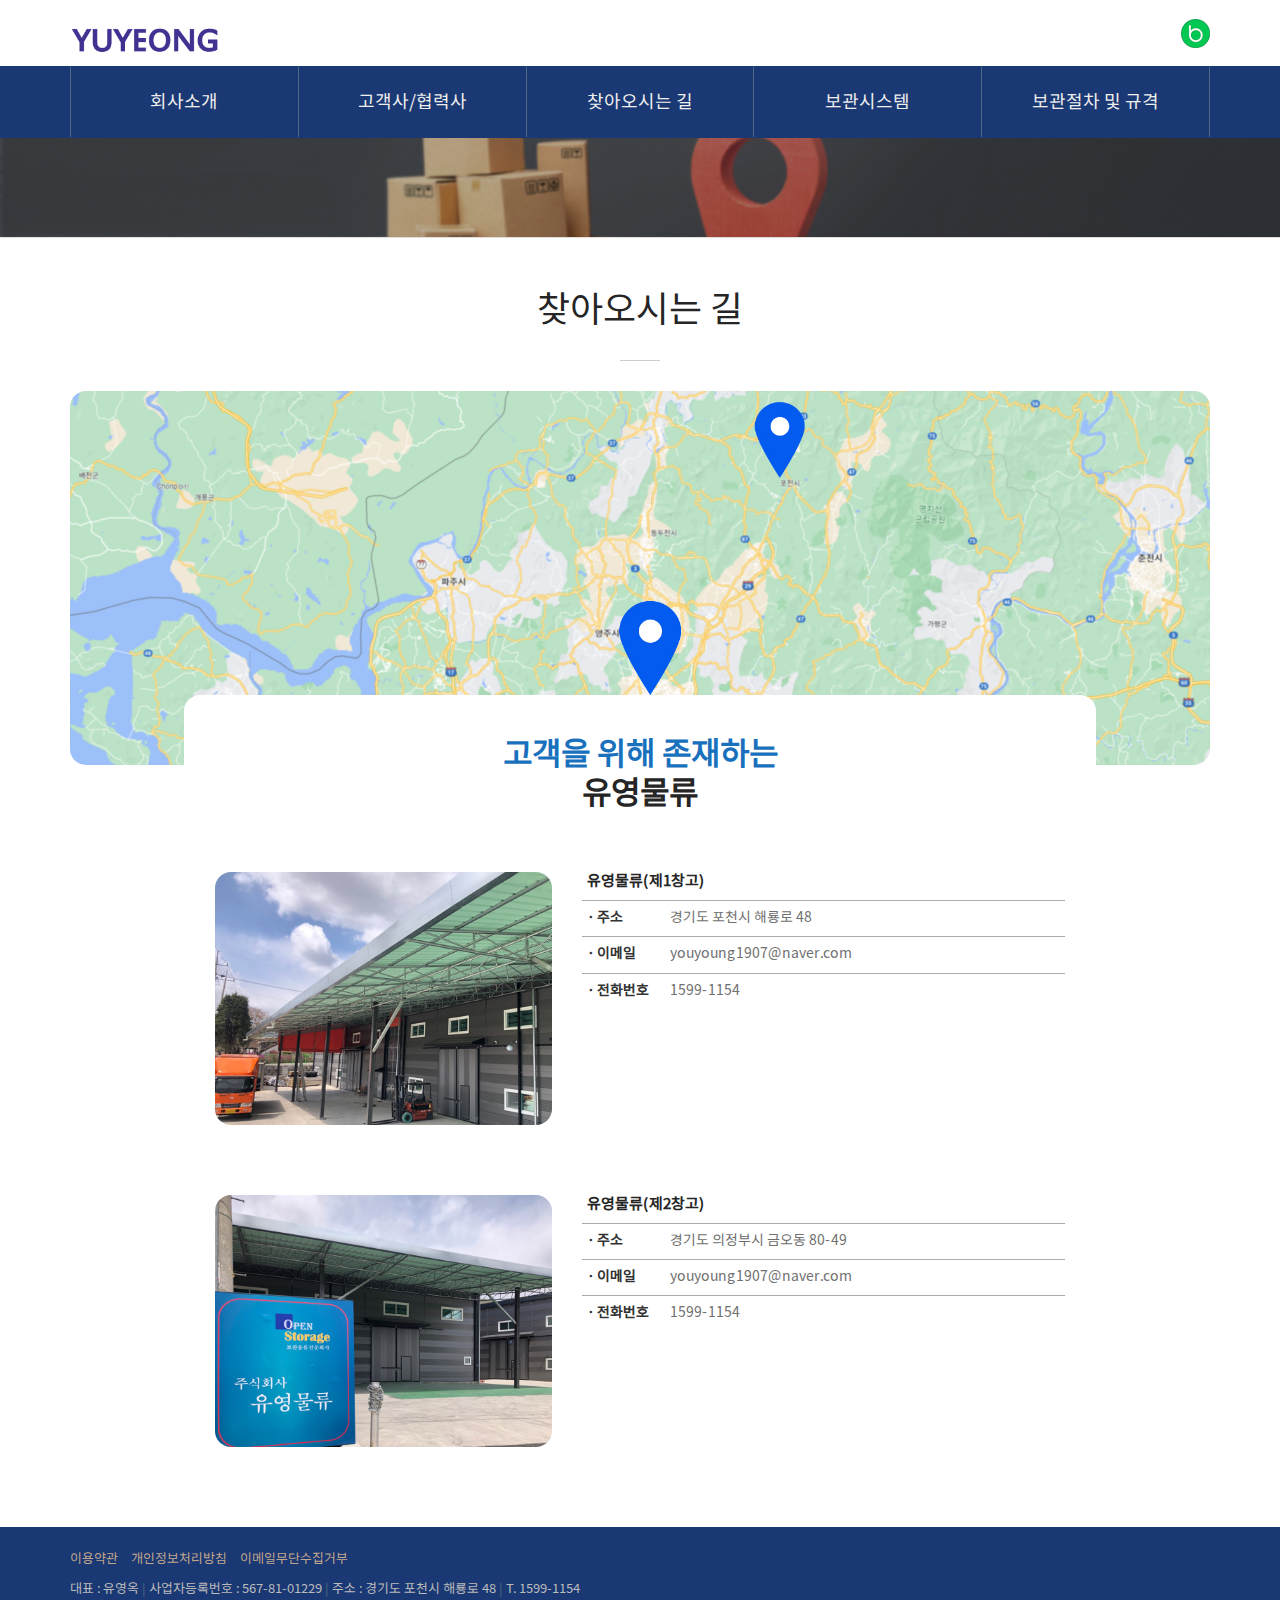
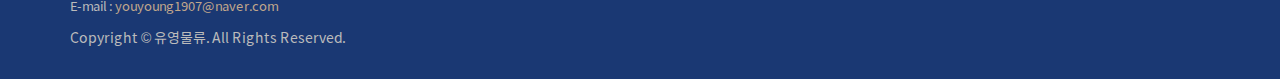
<file: visit.html>
<!DOCTYPE html>
<html lang="ko">

<head>
    <meta charset="utf-8">
    <meta http-equiv="X-UA-Compatible" content="IE=edge">
    <meta name="viewport" content="width=device-width, initial-scale=1">
    <!-- description -->
    <meta name="description" content="이삿짐,물품 보관서비스">
    <!-- keywords -->
    <meta name="keywords" content="포장이사, 보관이사, 물류창고임대, 셀프스토리지, 이삿짐보관, 창고대여 ">
    <meta name="description" content="이삿짐/물품 보관서비스">
    <meta name="keywords" content="포장이사, 보관이사, 물류창고임대, 셀프스토리지, 이삿짐보관, 창고대여 ">
    <title>유영물류</title>
    <link rel="stylesheet" href="./theme/eb_busi_003/css/default.css">
    <link rel="stylesheet" href="./theme/eb_busi_003/plugins/bootstrap/css/bootstrap.min.css">
    <link rel="stylesheet" href="./theme/eb_busi_003/plugins/slick/slick.min.css">
    <link rel="stylesheet" href="./js/font-awesome/css/font-awesome.min.css">
    <link href="https://fonts.googleapis.com/css?family=Noto+Sans+KR:400,700&amp;subset=korean" rel="stylesheet">
    <link rel="stylesheet" href="./theme/eb_busi_003/css/common.css">
    <link rel="stylesheet" href="./theme/eb_busi_003/css/style.css">
    <!--[if lte IE 8]>
<script src="http://127.0.0.1/js/html5.js"></script>
<![endif]-->
    <!-- <script type="text/javascript" async="" src="https://www.google-analytics.com/analytics.js"></script>
    <script type="text/javascript" defer="" src="//log1.toup.net/mirae_response_load.php?k=povcn"></script>
    <script>
        // 자바스크립트에서 사용하는 전역변수 선언
        var g5_url = "http://127.0.0.1";
        var g5_bbs_url = "http://127.0.0.1/bbs";
        var g5_is_member = "";
        var g5_is_admin = "";
        var g5_is_mobile = "";
        var g5_bo_table = "";
        var g5_sca = "";
        var g5_editor = "";
        var g5_cookie_domain = "";
    </script> -->
    <script src="./js/jquery-1.8.3.min.js"></script>
    <script src="./js/jquery.menu.js?ver=191202"></script>

    <script src="./js/common.js?ver=191202"></script>
    <script src="./js/wrest.js?ver=191202"></script>
    <script src="./js/placeholders.min.js"></script>
    <script src="./theme/eb_busi_003/plugins/bootstrap/js/bootstrap.min.js"></script>
    <script src="./theme/eb_busi_003/plugins/jquery.bootstrap-hover-dropdown.min.js"></script>
    <script src="./theme/eb_busi_003/plugins/sidebar/jquery.sidebar.min.js"></script>
    <script src="./theme/eb_busi_003/plugins/slick/slick.min.js"></script>
    <script src="./theme/eb_busi_003/js/app.js"></script>



    <!-- Mirae Log Analysis Script Ver 1.0   -->
    <!-- <script type="text/javascript">
        var mi_adkey = "povcn";
        var mi_is_defender = "";
        var mi_dt = new Date(), mi_y = mi_dt.getFullYear(), mi_m = mi_dt.getMonth() + 1, mi_d = mi_dt.getDate(), mi_h = mi_dt.getHours();
        var mi_date = "" + mi_y + (mi_m <= 9 ? "0" : "") + mi_m + (mi_d <= 9 ? "0" : "") + mi_d + (mi_h <= 9 ? "0" : "") + mi_h;
        var mi_script = "<scr" + "ipt " + "type='text/javascr" + "ipt' src='//log1.toup.net/mirae_log.js?t=" + mi_date + "' charset='utf-8' async='true'></scr" + "ipt>";
        document.writeln(mi_script);
    </script>
    <script type="text/javascript" src="//log1.toup.net/mirae_log.js?t=2022040711" charset="utf-8"
        async="true"></script> -->

    <!-- Mirae Log Analysis Script END  -->

    <!-- 전환페이지 설정 -->
    <!-- <script type="text/javascript" src="//wcs.naver.net/wcslog.js"></script>
    <script type="text/javascript">
        var _nasa = {};
        _nasa["cnv"] = wcs.cnv("1", "10"); // 전환유형, 전환가치 설정해야함. 설치매뉴얼 참고
    </script> -->


    <!-- 공통 적용 스크립트 , 모든 페이지에 노출되도록 설치. 단 전환페이지 설정값보다 항상 하단에 위치해야함 -->
    <!-- <script type="text/javascript" src="//wcs.naver.net/wcslog.js"> </script>
    <script type="text/javascript">
        if (!wcs_add) var wcs_add = {};
        wcs_add["wa"] = "s_397155473669";
        if (!_nasa) var _nasa = {};
        wcs.inflow();
        wcs_do(_nasa);
    </script> -->



</head>

<body>

    <div class="wrapper">
        <div class="wrapper-inner">
            <header class="header">
                <div class="header-top">
                    <div class="container clear-after">
                        <h1 class="header-logo">
                            <a href="index.html">
                                <img src="./theme/eb_busi_003/img/site_logo.png" alt="유영물류">
                            </a>
                        </h1>

                        <div class="top-bar clear-after">
                            <ul class="top-bar-list list-unstyled">
                                <li><a href="https://blog.naver.com/youyoung2424" target="_blank">
                                    <img src="./theme/eb_busi_003/img/section_01/blog.png" alt="blog">
                                    <!-- 					        <li><a href="http://127.0.0.1/bbs/register.php"><i class="fa fa-edit"></i> <span>회원가입</span></a></li>
					        <li><a href="http://127.0.0.1/bbs/login.php"><i class="fa fa-power-off"></i> <span>로그인</span></a></li>
                                                    							<li class="btn-search top-bar-icon"><a href="#" data-toggle="modal" data-target=".search-contents-modal"><i class="fa fa-search"></i></a></li>-->
                                </a></li>
                                <li class="mobile-nav-trigger top-bar-icon"><a
                                        href="https://blog.naver.com/youyoung2424">
                                    </a><a href="#" class="sidebar-left-trigger" data-action="toggle" data-side="left">
                                        <i class="fa fa-bars"></i>
                                    </a>
                                </li>
                            </ul>
                        </div>
                    </div>
                </div>





                <!-- Global site tag (gtag.js) - Google Analytics -->
                <script async="" src="https://www.googletagmanager.com/gtag/js?id=UA-175243977-1"></script>
                <script>
                    window.dataLayer = window.dataLayer || [];
                    function gtag() { dataLayer.push(arguments); }
                    gtag('js', new Date());

                    gtag('config', 'UA-175243977-1');
                </script>





                <div id="header-fixed" class="header-nav header-sticky">
                    <div class="navbar" role="navigation">
                        <div class="container">
                            <nav class="sidebar left" style="left: -1140px;">
                                <div class="sidebar-left-content">
                                    <h3>메인메뉴</h3>
                                    <ul class="nav navbar-nav">
                                        <li class="dropdown division" style="width: 20%;">
                                            <a href="index.html" target="_self"
                                                class="dropdown-toggle disabled" data-hover="dropdown">
                                                회사소개 </a>
                                            <!-- <a href="#" class="cate-dropdown-open dorpdown-toggle hidden-lg hidden-md"
                                                data-toggle="dropdown"></a> -->
                                            <!-- <ul class="dropdown-menu">
                                                <li class="dropdown-submenu ">
                                                    <a href="index.html"
                                                        target="_self">
                                                        <span class="submenu-marker"></span>
                                                        회사개요 </a>
                                                </li>
                                                <li class="dropdown-submenu ">
                                                    <a href="cooperator.html"
                                                        target="_self">
                                                        <span class="submenu-marker"></span>
                                                        고객사/협력사 </a>
                                                </li>
                                                <li class="dropdown-submenu ">
                                                    <a href="map.html"
                                                        target="_self">
                                                        <span class="submenu-marker"></span>
                                                        찾아오시는 길 </a>
                                                </li>
                                            </ul> -->
                                        </li>
                                        <li class="dropdown division" style="width: 20%;">
                                            <a href="cooperator.html" target="_self"
                                                class="dropdown-toggle disabled" data-hover="dropdown">
                                                고객사/협력사</a>
                                            <!-- <a href="#" class="cate-dropdown-open dorpdown-toggle hidden-lg hidden-md"
                                                data-toggle="dropdown"></a> -->
                                            <!-- <ul class="dropdown-menu">
                                                <li class="dropdown-submenu ">
                                                    <a href="index.html"
                                                        target="_self">
                                                        <span class="submenu-marker"></span>
                                                        회사개요 </a>
                                                </li>
                                                <li class="dropdown-submenu ">
                                                    <a href="cooperator.html"
                                                        target="_self">
                                                        <span class="submenu-marker"></span>
                                                        고객사/협력사 </a>
                                                </li>
                                                <li class="dropdown-submenu ">
                                                    <a href="map.html"
                                                        target="_self">
                                                        <span class="submenu-marker"></span>
                                                        찾아오시는 길 </a>
                                                </li>
                                            </ul> -->
                                        </li>
                                        <li class="dropdown division" style="width: 20%;">
                                            <a href="visit.html" target="_self"
                                                class="dropdown-toggle disabled" data-hover="dropdown">
                                                찾아오시는 길 </a>
                                            <!-- <a href="#" class="cate-dropdown-open dorpdown-toggle hidden-lg hidden-md"
                                                data-toggle="dropdown"></a> -->
                                            <!-- <ul class="dropdown-menu">
                                                <li class="dropdown-submenu ">
                                                    <a href="storage.html"
                                                        target="_self">
                                                        <span class="submenu-marker"></span>
                                                        보관안내 </a>
                                                </li>
                                                <li class="dropdown-submenu ">
                                                    <a href="storage_process.html"
                                                        target="_self">
                                                        <span class="submenu-marker"></span>
                                                        보관절차 및 규격 </a>
                                                </li>
                                            </ul> -->
                                        </li>
                                        <li class="division" style="width: 20%;">
                                            <a href="storage.html"
                                                target="_self" class="dropdown-toggle disabled" data-hover="dropdown">
                                                보관시스템 </a>
                                        </li>
                                        <li class="dropdown division" style="width: 20%;">
                                            <a href="storage_process.html"
                                                target="_self" class="dropdown-toggle disabled" data-hover="dropdown">
                                                보관절차 및 규격 </a>
                                            <!-- <a href="#" class="cate-dropdown-open dorpdown-toggle hidden-lg hidden-md"
                                                data-toggle="dropdown"></a> -->
                                            <!-- <ul class="dropdown-menu">
                                                <li class="dropdown-submenu ">
                                                    <a href="http://daeyuong.cafe24.com/bbs/board.php?bo_table=free"
                                                        target="_self">
                                                        <span class="submenu-marker"></span>
                                                        고객게시판 </a>
                                                </li>
                                                <li class="dropdown-submenu ">
                                                    <a href="http://daeyuong.cafe24.com/bbs/board.php?bo_table=gallery"
                                                        target="_self">
                                                        <span class="submenu-marker"></span>
                                                        갤러리 </a>
                                                </li>
                                            </ul> -->
                                        </li>
                                    </ul>
                                </div>
                            </nav>
                        </div>
                    </div>
                </div>
            </header>

            <div class="header-sticky-space"></div>

            <div class="board-title"
                style="background-image:url(./theme/eb_busi_003/img/board_title/gr_3.jpg);">
                <div class="board-title-caption">
                    <!--	<div class="container">
					<h2><span>찾아오시는길</span></h2>
				</div>-->
                </div>
            </div>

            <div class="board-navar">
                <ul class="list-inline">
                </ul>
            </div>

            <div class="basic-body sub-basic-body">
                <div class="main-layout">
                    <div class="basic-body-main">

                        <div class="eb-page eb-page-contact">
                            <div class="master-title">
                                <h2>찾아오시는 길</h2>
                            </div>
                            <div class="container">
                                <div class="eb-page-sub-title">
                                    <img src="./theme/eb_busi_003/img/page/contactus_bg.jpg" class="img-responsive">
                                    <h4><span>고객을 위해 존재하는</span> <br class="m_enter">유영물류</h4>
                                </div>
                                <div class="eb-page-item-wrap">
                                    <div class="contact-top">
                                        <div class="contact-info">
                                            <div class="row">
                                                <div class="col-sm-5">
                                                    <div class="contact-img"><img
                                                            src="./theme/eb_busi_003/img/page/contactus_building.jpg"
                                                            alt="building" class="img-responsive"></div>
                                                </div>
                                                <div class="col-sm-7">
                                                    <h3>유영물류(제1창고)</h3>
                                                    <ul class="list-unstyled">
                                                        <li><span>· 주소</span> 경기도 포천시 해룡로 48</li>
                                                        <li><span>· 이메일</span> youyoung1907@naver.com</li>
                                                        <li><span>· 전화번호</span> 1599-1154</li>
                                                        <!--<li><span>&middot; 팩스</span> 000-9999-9999</li>-->
                                                    </ul>
                                                    <!--	<div class="map-box">
        						<a href="https://map.kakao.com/?urlX=472966&urlY=1118085&urlLevel=3&map_type=TYPE_MAP&map_hybrid=false&SHOWMARK=true" target="_blank">
                                    <span>지도를 클릭하시면 위치정보를 확인하실 수 있습니다.</span>
									 * 카카오맵 - 지도퍼가기 -->
                                                    <!-- 1. 지도 노드 -->
                                                    <!--<div id="daumRoughmapContainer1591848118230" class="root_daum_roughmap root_daum_roughmap_landing"></div>


	2. 설치 스크립트
	* 지도 퍼가기 서비스를 2개 이상 넣을 경우, 설치 스크립트는 하나만 삽입합니다.
-->
                                                    <!--<script charset="UTF-8" class="daum_roughmap_loader_script" src="https://ssl.daumcdn.net/dmaps/map_js_init/roughmapLoader.js"></script>

 3. 실행 스크립트 -->
                                                    <!--<script charset="UTF-8">
	new daum.roughmap.Lander({
		"timestamp" : "1591848118230",
		"key" : "yqy9",
		"mapWidth" : "460",
		"mapHeight" : "240"
	}).render();
</script>
                                <img src="https://map.naver.com/v5/search/경기도%20포천시%20해룡로%2048/address/14153487.37215555,4559692.891292963,경기도%20포천시%20해룡로%2048,new?c=14153370.9251203,4559692.8912930,17,0,0,0,dh" class="img-responsive">
                                </a>
        					</div>-->
                                                </div>
                                            </div>
                                        </div>
                                    </div>

                                    <div class="page-mid-title">
                                        <!--<h4>Beyound Technology</h4>
        		<p>내수시장의 범위를 한국으로 국한했던 기존 사고를 벗어나 중국, 일본 등을 포함한 아시아 주변 국가를 내수시장에 포함시키는 세계화 전략을 말한다. 국내 경제 발전을 막고 있는 공급 과잉과 수요 부족 문제를 해결할 방법으로 떠오르고 있다.</p>-->
                                    </div>

                                    <div class="contact-top">
                                        <div class="contact-info">
                                            <div class="row">
                                                <div class="col-sm-5">
                                                    <div class="contact-img"><img
                                                            src="./theme/eb_busi_003/img/page/contactus_building2.jpg"
                                                            alt="building" class="img-responsive"></div>
                                                </div>
                                                <div class="col-sm-7">
                                                    <h3>유영물류(제2창고)</h3>
                                                    <ul class="list-unstyled">
                                                        <li><span>· 주소</span> 경기도 의정부시 금오동 80-49</li>
                                                        <li><span>· 이메일</span> youyoung1907@naver.com</li>
                                                        <li><span>· 전화번호</span> 1599-1154</li>
                                                        <!--<li><span>&middot; 팩스</span> 000-9999-9999</li>-->
                                                    </ul>
                                                    <!--	<div class="map-box">
        						<a href="https://map.kakao.com/?urlX=516037&urlY=1182950&urlLevel=4&map_type=TYPE_MAP&map_hybrid=false" target="_blank">
                                    <span>지도를 클릭하시면 위치정보를 확인하실 수 있습니다.</span>
                                    <img src=-->
                                                    <!-- * 카카오맵 - 지도퍼가기 -->
                                                    <!-- 1. 지도 노드 -->
                                                    <!--<div id="daumRoughmapContainer1591844944995" class="root_daum_roughmap root_daum_roughmap_landing"></div>


	2. 설치 스크립트
	* 지도 퍼가기 서비스를 2개 이상 넣을 경우, 설치 스크립트는 하나만 삽입합니다.
-->
                                                    <!--<script charset="UTF-8" class="daum_roughmap_loader_script" src="https://ssl.daumcdn.net/dmaps/map_js_init/roughmapLoader.js"></script>

 3. 실행 스크립트 -->
                                                    <!--<script charset="UTF-8">
	new daum.roughmap.Lander({
		"timestamp" : "1591844944995",
		"key" : "yqxh",
		"mapWidth" : "460",
		"mapHeight" : "240"
	}).render();
</script>
                                </a>
        					</div>-->
                                                </div>
                                            </div>
                                        </div>
                                    </div>
                                </div>
                            </div>
                        </div>
                    </div>
                </div>
            </div>
            <footer class="footer">
                <div class="container">
                    <div class="row">
                        <div class="col-md-8">
                            <ul class="footer-menu list-unstyled list-inline">
                                <li><a href="#">이용약관</a></li>
                                <li><a href="#">개인정보처리방침</a></li>
                                <li><a href="#">이메일무단수집거부</a></li>
                            </ul>

                            <address class="footer-info">
                                <span>대표 : 유영옥</span>
                                <span class="info-divider">|</span>
                                <span>사업자등록번호 : 567-81-01229</span>
                                <span class="info-divider">|</span>
                                <span>주소 : 경기도 포천시 해룡로 48</span>
                                <span class="info-divider">|</span>
                                <span>T. 1599-1154</span>
                                <!--<span>E-mail : <a href="mailto:webmaster@site.name">youyoung1907@naver.com</a></span>--><br>

                                <!--<span class="info-divider">|</span>-->
                                <span>E-mail : <a href="mailto:webmaster@site.name">youyoung1907@naver.com</a></span>
                            </address>
                        </div>
                        <div class="col-md-offset-1 col-md-3">
                            <!--	<dl class="family-site">
							<dt><a href="" class="hte-font-hover">Family site<i class="fa fa-sort-up"></i></a></dt>
							<dd>
								<ul class="list-unstyled">
									<li><a href="https://blog.naver.com/miesandlouis" target="_blank">MIES&LOUIS</a></li>
									<li><a href="https://www.sdm.go.kr/index.do" target="_blank">서대문구청</a></li>
									<li><a href="http://www.naturalway.co.kr/" target="_blank">NATURALWAY</a></li>
									<li><a href="https://www.sf-express.com/kr/ko/" target="_blank">SF EXPRESS</a></li>
									<li><a href="#" target="_blank">Family site-05</a></li>-->
                            <!--		</ul>
							</dd>
						</dl> -->
                        </div>
                    </div>
                    <p class="copyright">Copyright © 유영물류. All Rights Reserved.</p>
                </div>
            </footer>
        </div>
        <!-- <div class="fix-navi">
	    <div class="btn-fix-navi"><i class="fa fa-caret-left"></i></div>
	    <h3>Quick<br>Service</h3>
	    <ul class="list-unstyled">
	    	<li><a href="">물류접수</a></li>
	    	<li><a href="">물류추적</a></li>
	    	<li><a href="">견적문의</a></li>
	    	<li><a href="">전화상담</a></li>
	    	<li><a href=""><img src="http://127.0.0.1/theme/eb_busi_003/img/section_01/cacao.png" alt="icon">카톡상담</a></li>
	    </ul>
	    <div class="btn-fix-navi-top"><h6><i class="fa fa-chevron-up"></i>TOP</h6></div>
    </div>-->

        <div class="back-to-top hidden-top">
            <i class="fa fa-angle-up"></i>
        </div>
    </div>
    <div class="sidebar-left-mask sidebar-left-trigger" data-action="toggle" data-side="left"></div>
    <div class="sidebar-right-mask sidebar-right-trigger" data-action="toggle" data-side="right"></div>

    <!-- <div class="modal fade search-contents-modal" aria-hidden="true">
        <div class="modal-box modal-sm">
            <div class="modal-content">
                <div class="modal-body">
                    <div class="member-contents">
                        <div class="member-contnets-mid">
                            <form name="fsearchbox" method="get" action="http://127.0.0.1/bbs/search.php"
                                onsubmit="return fsearchbox_submit(this);">
                                <input type="hidden" name="sfl" value="wr_subject||wr_content">
                                <input type="hidden" name="sop" value="and">
                                <label for="sch_stx" class="sound_only"><strong>검색어 입력 필수</strong></label>
                                <div class="input input-button">
                                    <input type="text" name="stx" id="head_sch_stx" class="sch_stx" maxlength="20"
                                        placeholder="검색어 입력">
                                    <div class="button"><input type="submit"><i class="fa fa-search"></i></div>
                                </div>
                            </form>
                            <script>
                                function fsearchbox_submit(f) {
                                    if (f.stx.value.length < 2) {
                                        alert("검색어는 두글자 이상 입력하십시오.");
                                        f.stx.select();
                                        f.stx.focus();
                                        return false;
                                    }

                                    // 검색에 많은 부하가 걸리는 경우 이 주석을 제거하세요.
                                    var cnt = 0;
                                    for (var i = 0; i < f.stx.value.length; i++) {
                                        if (f.stx.value.charAt(i) == ' ')
                                            cnt++;
                                    }

                                    if (cnt > 1) {
                                        alert("빠른 검색을 위하여 검색어에 공백은 한개만 입력할 수 있습니다.");
                                        f.stx.select();
                                        f.stx.focus();
                                        return false;
                                    }

                                    return true;
                                }
                            </script>
                        </div>
                        <div class="member-contnets-bottom">
                            <button type="button" data-dismiss="modal"><i class="fa fa-close"></i> CLOSE</button>
                        </div>
                    </div>
                </div>
            </div>
        </div>
    </div> -->

    <script>
        $(document).ready(function () {
            App.init();
        });
    </script>

    <!-- } 하단 끝 -->



    <!-- ie6,7에서 사이드뷰가 게시판 목록에서 아래 사이드뷰에 가려지는 현상 수정 -->
    <!--[if lte IE 7]>
<script>
$(function() {
    var $sv_use = $(".sv_use");
    var count = $sv_use.length;

    $sv_use.each(function() {
        $(this).css("z-index", count);
        $(this).css("position", "relative");
        count = count - 1;
    });
});
</script>
<![endif]-->



</body>

</html>
</file>
<file: theme/eb_busi_003/css/default.css>
@charset "utf-8";

/* 초기화 */
html {overflow-y:scroll}
body {margin:0;padding:0;font-size:0.75em;font-family:'Malgun Gothic', dotum, sans-serif;background:#e7e7e7}
html, h1, h2, h3, h4, h5, h6, form, fieldset, img {margin:0;padding:0;border:0}
h1, h2, h3, h4, h5, h6 {font-size:1em;font-family:'Malgun Gothic', dotum, sans-serif}
article, aside, details, figcaption, figure, footer, header, hgroup, menu, nav, section {display:block}

ul, dl,dt,dd {margin:0;padding:0;list-style:none}
legend {position:absolute;margin:0;padding:0;font-size:0;line-height:0;text-indent:-9999em;overflow:hidden}
label, input, button, select, img {vertical-align:middle;font-size:1em}
input, button {margin:0;padding:0;font-family:'Malgun Gothic', dotum, sans-serif;font-size:1em}
input[type="submit"]{cursor:pointer}
button {cursor:pointer}

textarea, select {font-family:'Malgun Gothic', dotum, sans-serif;font-size:1em}
select {margin:0}
p {margin:0;padding:0;word-break:break-all}
hr {display:none}
pre {overflow-x:scroll;font-size:1.1em}
a {color:#000;text-decoration:none}

*, :after, :before {
    -webkit-box-sizing: border-box;
    -moz-box-sizing: border-box;
    box-sizing: border-box;
}

input[type=text],input[type=password], textarea {
-webkit-transition: all 0.30s ease-in-out;
-moz-transition: all 0.30s ease-in-out;
-ms-transition: all 0.30s ease-in-out;
-o-transition: all 0.30s ease-in-out;
outline: none;
}

input[type=text]:focus,input[type=password]:focus,  textarea:focus,select:focus {
-webkit-box-shadow:  0 0 5px #9ed4ff;
-moz-box-shadow:  0 0 5px #9ed4ff;
box-shadow: 0 0 5px #9ed4ff;
border: 1px solid #558ab7 !important;
}
.placeholdersjs { color: #aaa !important; }

/* 레이아웃 크기 지정 */
#hd, #wrapper, #ft{min-width:1200px}

#hd_pop,
#hd_wrapper,
#tnb ul,
#gnb .gnb_wrap,
#container_wr,
#ft_wr{width:1200px}

/* 팝업레이어 */
#hd_pop {z-index:1000;position:relative;margin:0 auto;height:0}
#hd_pop h2 {position:absolute;font-size:0;line-height:0;overflow:hidden}
.hd_pops {position:absolute;border:1px solid #e9e9e9;background:#fff;}
.hd_pops img{max-width:100%}
.hd_pops_con {}
.hd_pops_footer {padding: 0;background:#000;color:#fff;text-align:left;position:relative;}
.hd_pops_footer:after {display:block;visibility:hidden;clear:both;content:""}
.hd_pops_footer button {padding: 10px;border:0;color:#fff}
.hd_pops_footer .hd_pops_reject{background:#000;text-align:left}
.hd_pops_footer .hd_pops_close{background:#393939;position:absolute;top:0;right:0}

/* 상단 레이아웃 */
#hd {border-top:2px solid #253dbe}
#hd_h1 {position:absolute;font-size:0;line-height:0;overflow:hidden}

#hd_wrapper {position:relative;margin:0 auto;padding:10px 0;height:115px;zoom:1}
#hd_wrapper:after {display:block;visibility:hidden;clear:both;content:""}

#logo {float:left;padding:30px 0 0}

.hd_sch_wr{position:absolute;top:25px;left:50%;width:430px;margin-left:-215px;}
#hd_sch h3 {position:absolute;font-size:0;line-height:0;overflow:hidden}
#hd_sch{border:2px solid #556ada;background:#fff;border-radius:5px;overflow:hidden}
#hd_sch #sch_stx {padding-left:10px;height:40px;width:376px;border:0;border-right:0;float:left;font-size:1.25em}
#hd_sch #sch_submit {height:40px;border:0;background:#fff;color:#253dbe;width:50px;float:left;cursor:pointer;font-size:18px}

#sbn_side{position:absolute;top:20px;right:0}

#tnb {border-bottom:1px solid #ddd;background:#fff}
#tnb h3 {position:absolute;font-size:0;line-height:0;overflow:hidden}
#tnb ul {margin:0 auto;zoom:1}
#tnb ul:after {display:block;visibility:hidden;clear:both;content:""}
#tnb li {float:right;border-left:1px solid #ddd;margin-bottom:-1px;font-size:0.92em}
#tnb a {display:inline-block;padding:0 10px;color:#646464;line-height:35px}
#tnb a:focus, #tnb a:hover {color:#253dbe;background:#fafafa}
#tnb .tnb_admin a{color:#ff0000;}
#tnb .tnb_left{float:left}
#tnb .tnb_left a{padding:0 14px}
#tnb .tnb_cart{border-right:1px solid #ddd;}
#tnb .tnb_community{border-right:1px solid #ddd}
#tnb .tnb_community i{font-size:15px}
#tnb .tnb_community{background:#e7e7e7;font-weight:bold;}
#tnb .tnb_community:focus, #tnb .tnb_community:hover {color:#333;border-bottom:0}
#tnb .tnb_community a{color:#253dbe;border-bottom:1px solid #e7e7e7}

#hd_qnb{float:right;margin-top:20px}
#hd_qnb:after {display:block;visibility:hidden;clear:both;content:""}
#hd_qnb li{float:left;font-size:1.083em;line-height:15px;position:relative;text-align:center;margin:0 10px}
#hd_qnb li span {display:block;margin-top:5px;font-size:0.92em}
#hd_qnb li a{display:block}
#hd_qnb li i{display:inline-block;width:40px;line-height:40px;border-radius:25px;background:#fff;text-align:center;margin:0;color:#fff}
#hd_qnb .visit .visit-num{display:inline-block;line-height:18px;padding:0 5px;border-radius:10px;background:#f04e00;color:#fff;font-size:10px;position:absolute;top:0;right:0}
#hd_qnb li .fa-question{background:#e83a5f;font-size:20px}
#hd_qnb li .fa-question:hover{background:#e41b45}
#hd_qnb li .fa-comments{background:#82c13f;font-size:16px}
#hd_qnb li .fa-comments:hover{background:#5aa708}
#hd_qnb li .fa-users{background:#f0ba00;font-size:15px}
#hd_qnb li .fa-users:hover{background:#f06f00}
#hd_qnb li .fa-history{background:#8522c4;font-size:15px}
#hd_qnb li .fa-history:hover{background:#6700a9}

/* 메인메뉴 */
#gnb{position:relative}
#gnb h2{position:absolute;font-size:0;line-height:0;overflow:hidden}
#gnb .gnb_wrap{margin:0 auto;position:relative}
#gnb #gnb_1dul {font-size:1.083em;padding: 0;background:#253dbe;zoom:1;
-webkit-box-shadow: 0 1px 3px rgba(0,0,0,0.3);
-moz-box-shadow:  0 1px 3px rgba(0,0,0,0.3);
box-shadow: 0 1px 3px rgba(0,0,0,0.3)}
#gnb ul:after {display:block;visibility:hidden;clear:both;content:""}
#gnb .gnb_1dli{float:left;line-height:50px;padding:0 15px;position:relative;}
#gnb .gnb_1dli:hover{background:#1a30a7;
-webkit-transition: background-color 2s ease-out;
-moz-transition: background-color 0.3s ease-out;
-o-transition: background-color 0.3s ease-out;
transition: background-color 0.3s ease-out;}

.gnb_1dli .bg{display:inline-block;width:10px;height:10px;overflow:hidden;background:url(../img/gnb_bg2.gif) no-repeat 50% 50%;text-indent:-999px}
.gnb_1da {display:inline-block;font-weight:bold;color:#fff;text-decoration:none;}
.gnb_2dli{border-top:1px solid #253dbe}
.gnb_2dli:first-child{border:0}
.gnb_2dul {display:none;position:absolute;top:50px;min-width:140px;background:#1a30a7;padding: 0;
-webkit-box-shadow: 0 1px 5px rgba(0,0,0,0.1);
-moz-box-shadow:  0 1px 5px rgba(0,0,0,0.1);
box-shadow: 0 1px 5px rgba(0,0,0,0.1);}
.gnb_2da {display:block;padding:0 10px;line-height:40px;color:#c3cbf7;text-align:left;text-decoration:none}
a.gnb_2da:hover{background:#0e2080;
-moz-transition: all 0.3s ease-out;
-o-transition: all 0.3s ease-out;
transition: all 0.3s ease-out;}

.gnb_1dli_air .gnb_2da {}
.gnb_1dli_on .gnb_2da {}
.gnb_2da:focus, .gnb_2da:hover {color:#fff}
.gnb_1dli_over .gnb_2dul {display:block;left:0}
.gnb_1dli_over2 .gnb_2dul {display:block;right:0}
.gnb_wrap .gnb_empty {padding:10px 0;width:100%;text-align:center;line-height:2em;color:#fff}
.gnb_wrap .gnb_empty a{color:#fff;text-decoration:underline}
.gnb_wrap .gnb_al_ul .gnb_empty, .gnb_wrap .gnb_al_ul .gnb_empty a{color:#555}

#gnb .gnb_menu_btn{background:#4158d1;color:#fff;width:50px;height:50px;border:0;vertical-align:top;font-size:18px}
#gnb .gnb_close_btn{background:#4158d1;color:#fff;width:50px;height:50px;border:0;vertical-align:top;font-size:18px;position:absolute;top:-50px;left:0}
#gnb .gnb_mnal{padding:0}

#gnb_all{display:none;position:absolute;width:100%;z-index:99;}
#gnb_all .gnb_al_ul:after {display:block;visibility:hidden;clear:both;content:""}
#gnb_all .gnb_al_ul{background:#fff;border:1px solid #4158d1;padding:20px;
-webkit-box-shadow: 0 2px 5px rgba(0,0,0,0.2);
-moz-box-shadow:  0 2px 5px rgba(0,0,0,0.2);
box-shadow: 0 2px 5px rgba(0,0,0,0.2);}
#gnb_all .gnb_al_li{background:#fff;float:left;min-width:20%;padding:5px }
#gnb_all .gnb_al_li .gnb_al_a{font-size:1.083em;padding:10px;display:block;position:relative;margin-bottom:10px;background: #eff1f9;border-bottom: 1px solid #dee2f1;font-weight: bold;color:#243071}
#gnb_all .gnb_al_li li {padding-left:10px;line-height:2em}
#gnb_all .gnb_al_li li i{color:#9ca6cc}
#gnb_all .gnb_al_li li a{color:#555}

/* 중간 레이아웃 */
#wrapper{}
#container_wr:after {display:block;visibility:hidden;clear:both;content:""}
#container_wr {z-index:5;margin:0 auto;height:100%;zoom:1}
#aside {float:right;width:305px;padding:0;background: #e7ebf3;height: 100%;border: 1px solid #adbfd2;margin:20px 0 20px 20px}

#container {z-index:4;position:relative;float:left;min-height:500px;height:auto !important;margin:20px  0;height:500px;font-size:1em;width:875px;zoom:1}
#container:after {display:block;visibility:hidden;clear:both;content:""}
#container_title {font-size:1.333em;margin:0 auto;font-weight:bold;}
#container_title span{margin:0 auto 10px;display:block;line-height:30px;}
.lt_wr{width:49%}
.lt_wr:nth-child(2n+1){clear:both}
.latest_wr:after {display:block;visibility:hidden;clear:both;content:""}

/* 하단 레이아웃 */
#ft {border-top:1px solid #d5d5d5;background:#fff;padding-bottom:30px;margin:0 auto;text-align:center}
#ft h1 {position:absolute;font-size:0;line-height:0;overflow:hidden}
#ft_wr {margin:0 auto;position:relative;}
#ft_link{padding:15px 0;border-bottom:1px solid #eee}
#ft_link a{display:inline-block;padding:0 8px;line-height:1.083em;font-weight:bold}
#ft_catch{margin:20px 0 10px}
#ft_copy{color:#555;font-size:0.92em}
#top_btn {position:fixed;bottom:20px;right:20px;width:50px;height:50px;line-height:46px;border:2px solid #333;color:#333;text-align:center;font-size:15px;z-index:90;background:rgba(255,255,255,0.5)}
#top_btn:hover{border-color:#3059c7;background:#3059c7;color:#fff}

/* 게시물 선택복사 선택이동 */
#copymove {}
#copymove  .win_desc {text-align:center;display:block}
#copymove  .tbl_wrap{margin:20px }
#copymove  .win_btn{padding:0 20px 20px}
.copymove_current {float:right;background:#ff3061;padding:5px;color:#fff;border-radius:3px}
.copymove_currentbg {background:#f4f4f4}

/* 화면낭독기 사용자용 */
#hd_login_msg {position:absolute;top:0;left:0;font-size:0;line-height:0;overflow:hidden}
.msg_sound_only, .sound_only {display:inline-block !important;position:absolute;top:0;left:0;margin:0 !important;padding:0 !important;font-size:0;line-height:0;border:0 !important;overflow:hidden !important}

/* 본문 바로가기 */
#skip_to_container a {z-index:100000;position:absolute;top:0;left:0;width:1px;height:1px;font-size:0;line-height:0;overflow:hidden}
#skip_to_container a:focus, #skip_to_container a:active {width:100%;height:75px;background:#21272e;color:#fff;font-size:2em;font-weight:bold;text-align:center;text-decoration:none;line-height:3.3em}

/* ie6 이미지 너비 지정 */
.img_fix {width:100%;height:auto}

/* 캡챠 자동등록(입력)방지 기본 -pc */
#captcha {display:inline-block;position:relative}
#captcha legend {position:absolute;margin:0;padding:0;font-size:0;line-height:0;text-indent:-9999em;overflow:hidden;}
#captcha #captcha_img {height:40px;border:1px solid #898989;vertical-align:top;padding:0;margin:0}
#captcha #captcha_mp3 {margin:0;padding:0;width:40px;height:40px;border:0;background:transparent;vertical-align:middle;overflow:hidden;cursor:pointer;background:url('../../../img/captcha2.png') no-repeat;text-indent:-999px;border-radius:3px}
#captcha #captcha_reload {margin:0;padding:0;width:40px;height:40px;border:0;background:transparent;vertical-align:middle;overflow:hidden;cursor:pointer;background:url('../../../img/captcha2.png') no-repeat  0 -40px;text-indent:-999px;border-radius:3px}
#captcha #captcha_key {margin:0 0 0 3px;padding:0 5px;width:90px;height:40px;border:1px solid #ccc;background:#fff;font-size:1.333em;font-weight:bold;text-align:center;border-radius:3px;vertical-align:top}
#captcha #captcha_info {display:block;margin:5px 0 0;font-size:0.95em;letter-spacing:-0.1em}

/* 캡챠 자동등록(입력)방지 기본 - mobile */
#captcha.m_captcha audio {display:block;margin:0 0 5px;width:187px}
#captcha.m_captcha #captcha_img {width:160px;height:60px;border:1px solid #e9e9e9;margin-bottom:3px;margin-top:5px;display:block;}
#captcha.m_captcha #captcha_reload {position:static;margin:0;padding:0;width:40px;height:40px;border:0;background:transparent;vertical-align:middle;overflow:hidden;cursor:pointer;background:url('../../../img/captcha2.png') no-repeat  0 -40px;text-indent:-999px}
#captcha.m_captcha #captcha_reload span{display:none;}
#captcha.m_captcha #captcha_key {margin:0;padding:0 5px;width:115px;height:29px;border:1px solid #b8c9c2;background:#f7f7f7;font-size:1.333em;font-weight:bold;text-align:center;line-height:29px;margin-left:3px}
#captcha.m_captcha #captcha_info {display:block;margin:5px 0 0;font-size:0.95em;letter-spacing:-0.1em}
#captcha.m_captcha #captcha_mp3 {width:31px;height:31px;background:url('../../../img/captcha2.png') no-repeat 0 0 ;  vertical-align:top;overflow:hidden;cursor:pointer;text-indent:-9999px;border:none}

/* ckeditor 단축키 */
.cke_sc {margin:0 0 5px;text-align:right}
.btn_cke_sc{display:inline-block;padding:0 10px;height:23px;border:1px solid #ccc;background:#fafafa;color:#000;text-decoration:none;line-height:1.9em;vertical-align:middle;cursor:pointer}
.cke_sc_def {margin:0 0 5px;padding:10px;border:1px solid #ccc;background:#f7f7f7;text-align:center}
.cke_sc_def dl{margin:0 0 5px;text-align:left;zoom:1}
.cke_sc_def dl:after {display:block;visibility:hidden;clear:both;content:""}
.cke_sc_def dt, .cke_sc_def dd {float:left;margin:0;padding:5px 0;border-bottom:1px solid #e9e9e9}
.cke_sc_def dt {width:20%;font-weight:bold}
.cke_sc_def dd {width:30%}

/* ckeditor 태그 기본값 */
#bo_v_con ul{display: block;list-style-type: disc;margin-top: 1em;margin-bottom: 1em;margin-left: 0;margin-right: 0;padding-left: 40px;}
#bo_v_con ol{display: block;list-style-type: decimal;margin-top: 1em;margin-bottom: 1em;margin-left: 0;margin-right: 0;padding-left: 40px;}
#bo_v_con li{display: list-item;}

/* 버튼 */
a.btn,.btn{line-height:35px;height:35px;padding:0 10px;text-align:center;font-weight:bold;border:0;
-webkit-transition: background-color 0.3s ease-out;
-moz-transition: background-color 0.3s ease-out;
-o-transition: background-color 0.3s ease-out;
transition: background-color 0.3s ease-out;}

a.btn01 {display:inline-block;padding:7px;border:1px solid #ccc;background:#fafafa;color:#000;text-decoration:none;vertical-align:middle}
a.btn01:focus, a.btn01:hover {text-decoration:none}
button.btn01 {display:inline-block;margin:0;padding:7px;border:1px solid #ccc;background:#fafafa;color:#000;text-decoration:none}
a.btn02 {display:inline-block;padding:7px;border:1px solid #3b3c3f;background:#4b545e;color:#fff;text-decoration:none;vertical-align:middle;}
a.btn02:focus, .btn02:hover {text-decoration:none}
button.btn02 {display:inline-block;margin:0;padding:7px;border:1px solid #3b3c3f;background:#4b545e;color:#fff;text-decoration:none}
.btn_confirm {text-align:right} /* 서식단계 진행 */
.btn_submit {border:0;background:#253dbe;color:#fff;cursor:pointer;border:0}
.btn_submit:hover {background:#0025eb}
a.btn_cancel {display:inline-block;background:#969696;color:#fff;text-decoration:none;vertical-align:middle;}
button.btn_cancel {display:inline-block;background:#969696;color:#fff;text-decoration:none;vertical-align:middle}
.btn_cancel:hover {background:#aaa;}
a.btn_frmline, button.btn_frmline {display:inline-block;padding:0 5px;height:40px;border:0;background:#3c3c3c;border-radius:5px;color:#fff;text-decoration:none;vertical-align:top} /* 우편번호검색버튼 등 */
a.btn_frmline {}
button.btn_frmline {font-size:1em}

/* 게시판용 버튼 */
a.btn_b01,.btn_b01 {display:inline-block;background:#4c4f6f;color:#fff;text-decoration:none;vertical-align:middle}
.btn_b01:hover, .btn_b01:hover {background:#54598c}
a.btn_b02,.btn_b02 {display:inline-block;background:#253dbe;padding:0 10px;color:#fff;text-decoration:none;border:0;vertical-align:middle;}
a.btn_b02:hover, .btn_b02:hover {background:#0025eb}
a.btn_b03, .btn_b03 {display:inline-block;background:#fff;border:1px solid #b9bdd3;color:#646982;text-decoration:none;vertical-align:middle}
a.btn_b03:hover, .btn_b03:hover {background:#ebedf6}
a.btn_b04, .btn_b04 {display:inline-block;background:#fff;border:1px solid #ccc;color:#707070;text-decoration:none;vertical-align:middle}
a.btn_b04:hover, .btn_b04:hover {color:#333;background:#f9f9f9}
a.btn_admin,.btn_admin {display:inline-block;background:#d13f4a;color:#fff;text-decoration:none;vertical-align:middle} /* 관리자 전용 버튼 */
.btn_admin:hover, a.btn_admin:hover {background:#ff3746}

/*컬러*/
.color_1 {background:#169dd6}
.color_2 {background:#14d53d}
.color_3 {background:#3814ff}
.color_4 {background:#7520c5}

/* 기본테이블 */
.tbl_wrap table {width:100%;border-collapse:collapse;border-spacing: 0 5px;border:1px solid #ccc;} 
.tbl_wrap caption {padding:10px 0;font-weight:bold;text-align:left}
.tbl_head01 {margin:0 0 10px}
.tbl_head01 caption {padding:0;font-size:0;line-height:0;overflow:hidden}
.tbl_head01 thead th {padding:10px 0;font-weight:normal;text-align:center;border-bottom:1px solid #ddd;background:#fafafa;height:40px}
.tbl_head01 thead th input {vertical-align:top} /* middle 로 하면 게시판 읽기에서 목록 사용시 체크박스 라인 깨짐 */
.tbl_head01 tfoot th, .tbl_head01 tfoot td {padding:10px 0;border-top:1px solid #c1d1d5;border-bottom:1px solid #c1d1d5;background:#d7e0e2;text-align:center}
.tbl_head01 tbody th {padding:8px 0;border-bottom:1px solid #e8e8e8}
.tbl_head01 td {color:#666;background:#fff;padding:10px 5px;border-top:1px solid #ecf0f1;line-height:1.4em;height:60px;word-break:break-all}
.tbl_head01 tbody tr:hover td{background:#fafafa;}
.tbl_head01 a:hover {text-decoration:underline}

.tbl_head02 {margin:0 0 10px}
.tbl_head02 caption {padding:0;font-size:0;line-height:0;overflow:hidden}
.tbl_head02 thead th {padding:5px 0;border-top:1px solid #d1dee2;border-bottom:1px solid #d1dee2;background:#e5ecef;color:#383838;font-size:0.95em;text-align:center;letter-spacing:-0.1em}
.tbl_head02 thead a {color:#383838}
.tbl_head02 thead th input {vertical-align:top} /* middle 로 하면 게시판 읽기에서 목록 사용시 체크박스 라인 깨짐 */
.tbl_head02 tfoot th, .tbl_head02 tfoot td {padding:10px 0;border-top:1px solid #c1d1d5;border-bottom:1px solid #c1d1d5;background:#d7e0e2;text-align:center}
.tbl_head02 tbody th {padding:5px 0;border-top:1px solid #e9e9e9;border-bottom:1px solid #e9e9e9;background:#fff}
.tbl_head02 td {padding:5px 3px;border-top:1px solid #e9e9e9;border-bottom:1px solid #e9e9e9;background:#fff;line-height:1.4em;word-break:break-all}
.tbl_head02 a {}

/* 폼 테이블 */
.tbl_frm01 {margin:0 0 20px}
.tbl_frm01 table {width:100%;border-collapse:collapse;border-spacing:0}
.tbl_frm01 th {width:70px;padding:7px 13px;border:1px solid #e9e9e9;border-left:0;background:#f5f8f9;text-align:left}
.tbl_frm01 td {padding:7px 10px;border-top:1px solid #e9e9e9;border-bottom:1px solid #e9e9e9;background:transparent}
.wr_content textarea,.tbl_frm01 textarea,.form_01 textarea, .frm_input {border:1px solid #ccc;background:#fff;color:#000;vertical-align:middle;border-radius:3px;padding:5px;
-webkit-box-shadow: inset 0 1px 1px rgba(0, 0, 0, .075);
-moz-box-shadow: inset 0 1px 1px rgba(0, 0, 0, .075);
box-shadow: inset 0 1px 1px rgba(0, 0, 0, .075);
}
.tbl_frm01 textarea {padding:2px 2px 3px}
.frm_input {height:40px;}
.full_input{width:100%}
.half_input{width:49.5%}
.tbl_frm01 textarea, .write_div textarea {width:100%;height:100px}
.tbl_frm01 a {text-decoration:none}
.tbl_frm01 .frm_file {display:block;margin-bottom:5px}
.tbl_frm01 .frm_info {display:block;padding:0 0 5px;line-height:1.4em}

/*기본 리스트*/
.list_01 li{border:1px solid #dbdbdb;background:#fff;border-radius:3px;margin:3px 0;padding:10px 15px;list-style:none;position:relative;}
.list_01 li:after {display:block;visibility:hidden;clear:both;content:""}
.list_01 li:hover{background:#f9f9f9}
.list_01 li.empty_li{text-align:center;padding:20px 0;color:#666}

/*폼 리스트*/
.form_01 h2{margin:0 0 10px;font-size:1.167em}
.form_01 li{margin:10px 0}
.form_01 li:after {display:block;visibility:hidden;clear:both;content:""}
.form_01 li .right_input{float:right}
.form_01 textarea{height:100px;width:100%}
.form_01 .frm_label{display:inline-block;width:130px}

/* 자료 없는 목록 */
.empty_table {padding:50px 0 !important;text-align:center}
.empty_list {padding:20px 0 !important;color:#666;text-align:center}

/* 필수입력 */
.required, textarea.required {background-image:url('../img/require.png')  !important;background-repeat:no-repeat   !important;background-position:right top  !important;}

/* 테이블 항목별 정의 */
.td_board {width:80px;text-align:center}
.td_category {width:80px;text-align:center}
.td_chk {width:30px;text-align:center}
.td_date {width:60px;text-align:center}
.td_datetime {width:110px;text-align:center}
.td_group {width:80px;text-align:center}
.td_mb_id {width:100px;text-align:center}
.td_mng {width:80px;text-align:center}
.td_name {width:100px;text-align:left}
.td_nick {width:100px;text-align:center}
.td_num {width:50px;text-align:center}
.td_numbig {width:80px;text-align:center}
.td_stat {width:60px;text-align:center}

.txt_active {color:#5d910b}
.txt_done {color:#e8180c}
.txt_expired {color:#ccc}
.txt_rdy {color:#8abc2a}

/* 새창 기본 스타일 */
.new_win {position:relative;}
.new_win .tbl_wrap {margin:0 20px}
.new_win #win_title {font-size:1.25em;height:50px;line-height:30px;padding:10px 20px;background:#333;color:#fff;}
.new_win #win_title .sv {font-size:0.75em;line-height:1.2em}
.new_win .win_ul {border-right:1px solid #dfe6e7;}
.new_win .win_ul:after {display:block;visibility:hidden;clear:both;content:""}
.new_win .win_ul li{float:left;background:#fff;width:33.333%;text-align:center;border:1px solid #ccc;margin-left:-1px}
.new_win .win_ul li a{display:block;padding:10px 0}
.new_win .win_ul .selected{background:#fff;border-color:#253dbe;position:relative;z-index:5}
.new_win .win_ul .selected a{color:#253dbe;font-weight:bold}
.new_win .win_desc {margin:5px 0;font-size:0.92em;color:#3598db;}
.new_win .frm_info{font-size:0.92em;color:#3598db}
.new_win .win_total{text-align:right;margin:10px 0}
.new_win .win_total span{display:inline-block;line-height:30px;font-size:0.92em;color:#4e546f;background:#d4d4d4;padding:0 10px;border-radius:5px;}
.new_win .new_win_con{margin:20px;}
.new_win .new_win_con:after {display:block;visibility:hidden;clear:both;content:""}
.new_win .btn_confirm:after {display:block;visibility:hidden;clear:both;content:""}
.new_win .win_btn{text-align:right}
.new_win .btn_close {position:absolute;top:0;right:0;height:50px;width:50px;background:url(../img/close_btn.gif) no-repeat 50% 50%;border:0;text-indent:-999px;overflow:hidden;cursor:pointer}
.new_win .btn_submit {padding:0 20px;height:40px;font-weight:bold;font-size:1.083em;float:right}

/* 검색결과 색상 */
.sch_word {color:#00c4ac}

/* 자바스크립트 alert 대안 */
#validation_check {margin:100px auto;width:500px}
#validation_check h1 {margin-bottom:20px;font-size:1.3em}
#validation_check p {margin-bottom:20px;padding:30px 20px;border:1px solid #e9e9e9;background:#fff}

/* 사이드뷰 */
.sv_wrap {position:relative;font-weight:normal}
.sv_wrap .sv {z-index:1000;display:none;margin:5px 0 0;font-size:0.92em;background:#333;
-webkit-box-shadow: 2px 2px 3px 0px rgba(0,0,0,0.2);
-moz-box-shadow: 2px 2px 3px 0px rgba(0,0,0,0.2);
box-shadow: 2px 2px 3px 0px rgba(0,0,0,0.2);}
.sv_wrap .sv:before{content: "";position: absolute;top: -6px;left: 15px;width: 0;height: 0;border-style: solid;border-width: 0 6px 6px 6px;border-color: transparent transparent #333 transparent;}
.sv_wrap .sv a {display:inline-block;margin:0;padding:0  10px;line-height:30px;width:100px;font-weight:normal;color:#bbb }
.sv_wrap .sv a:hover{background:#000;color:#fff}
.sv_member{color:#333}
.sv_on {display:block !important;position:absolute;top:23px;left:0px;width:auto;height:auto}
.sv_nojs .sv {display:block}

/* 페이징 */
.pg_wrap {clear:both;margin:30px 0 ;text-align:center}
.pg_wrap:after {display:block;visibility:hidden;clear:both;content:""} 
.pg {}
.pg_page, .pg_current {display:inline-block;vertical-align:middle;background:#f3f3f3;border:1px solid #bbbcc3}
.pg a:focus, .pg a:hover {text-decoration:none}
.pg_page {color:#555;font-size:1.083em;height:30px;line-height:28px;padding:0 5px;min-width:30px;text-decoration:none;border-radius:3px;}
.pg_page:hover{background-color:#ddd}
.pg_start {text-indent:-999px;overflow:hidden;background:url('../img/btn_first.gif') no-repeat 50% 50% #fff;padding:0;border:1px solid #bbb;}
.pg_prev {text-indent:-999px;overflow:hidden;background:url('../img/btn_prev.gif') no-repeat 50% 50% #fff;padding:0;border:1px solid #bbb}
.pg_end {text-indent:-999px;overflow:hidden;background:url('../img/btn_end.gif') no-repeat 50% 50% #fff;padding:0;border:1px solid #bbb}
.pg_next {text-indent:-999px;overflow:hidden;background:url('../img/btn_next.gif') no-repeat 50% 50% #fff;padding:0;border:1px solid #bbb}
.pg_start:hover,.pg_prev:hover,.pg_end:hover,.pg_next:hover{background-color:#fafafa}

.pg_current {display:inline-block;background:#4c4f6f;color:#fff;font-weight:bold;height:30px;line-height:30px;padding:0 10px;min-width:30px;border-radius:3px;
-webkit-box-shadow: inset 1px 1px 2px #222542;
-moz-box-shadow:  inset 1px 1px 2px #222542;
box-shadow: inset 1px 1px 2px #222542;
}

/* cheditor 이슈 */
.cheditor-popup-window *, .cheditor-popup-window :after, .cheditor-popup-window :before {
-webkit-box-sizing: content-box;
-moz-box-sizing: content-box;
box-sizing: content-box;
}

/* Mobile화면으로 */
#device_change {display:block;margin:0.3em;padding:0.5em 0;border:1px solid #eee;border-radius:2em;background:#fff;color:#000;font-size:2em;text-decoration:none;text-align:center}
</file>
<file: theme/eb_busi_003/css/style.css>
/*--------------------------------------
    eyoom (이윰빌더)
--------------------------------------*/

@font-face {

    font-family: 'NotoSansKR';
    src: url('../font/NotoSansKR-Regular.woff2'),
    url('../font/NotoSansKR-Regular.woff') format('woff'),
    url('../font/NotoSansKR-Regular.otf') format('opentype');
    font-weight: 400;
    font-style: normal;
    }

  
/* 테마 미리보기 미출력 */
#preview_item {display:none}

/* 폰트 - 구글 나눔고딕 */
body, h1, h2, h3, h4, h5, h6 {font-family: 'NotoSansKR', sans-serif}

/*---------- common ----------*/
.clear-after:after {content:"";display:block;clear:both}
p, li {font-size:14px;word-break:keep-all;color:#707070}
ul {margin-bottom:0}

/*---------- Wrapper & Basic Body ----------*/
.wrapper {background:#eee}
.wrapper-inner {background:#fff}
.basic-body.sub-basic-body {padding:0px 0}
@media (min-width:768px){
    .basic-body.sub-basic-body {padding:0px 0}
}
@media (min-width:1280px){
	.wrapper-inner.box-layout {width:1200px;margin:0 auto;box-shadow:0 0 3px rgba(0,0,0,0.4)}
}

/*---------- Header - 로고와 탑바 ----------*/
.header-top {position:relative;padding:15px 0;z-index:99}
.header-logo {float:left;margin:0}
.header-logo a {display:block;height:36px}
.header-logo span {font-size:28px;line-height:36px;color:#1b1b1b}
.header-logo img {max-height:50px;width:auto}
.top-bar {float:right}
.top-bar-list > li {float:left;margin-left:15px}
.top-bar-list > li > a {display:block;line-height:36px;color:#707070;font-size:12px}
.top-bar-icon {width:36px;height:36px;text-align:center;background:#AA8763;;border-radius:18px !important}
.top-bar-icon:hover {background:#474037}
.top-bar-icon i {line-height:36px;color:#fff}
@media (min-width:768px){
	.top-bar-list i {display:none}
	.top-bar-icon i {display:block}
}
@media (min-width:992px){
	.mobile-nav-trigger {display:none}
}
@media (max-width:767px){
	.top-bar-list > li {margin-left:5px}
	.top-bar-list > li > a {color:#fff}
	.top-bar-list li a i {display:block;line-height:36px;color:#fff;width:36px;height:36px;text-align:center;background:#1A3873 /*#AA8763*/;border-radius:18px !important}
	.top-bar-list li a span {display:none}
}

/*---------- Header Nav - 메인메뉴 ----------*/
.header-nav .navbar-nav > li .dropdown-menu li a i {position:absolute;right:15px;top:15px}
/* 992px 이상 메뉴 - pc */
@media (min-width: 992px) {
	.header-nav {position:relative;background:#1A3873/*#605951*/}
	.header-nav.header-fixed-trans {position:fixed;top:0;width:100%;z-index:9}
	.sidebar .sidebar-left-content h3 {display:none}
	.header-nav .navbar {margin-bottom:0}
	.header-nav .navbar-nav {float:left;width:100%;border-left:1px solid #4f6980 /*#82796d*/}
	.header-nav .navbar-nav > li {border-right:1px solid  #4f6980 /*#82796d*/}
	.header-nav .navbar-nav > li > a {padding:0 20px;line-height:70px;color:#eee;font-size:18px;text-align:center}
	.header-nav .navbar-nav > li > a:hover, .header-nav .navbar-nav > li.open > a {background:#275D8C/*#AA8763*/;color:#fff}
	.header-nav .navbar-nav > li.active > a {background:rgba(0,0,0,0.6);color:#fff;font-weight:bold}
	.header-nav .navbar-nav > li ul {padding:0;border:0;width:100%}
	.header-nav .navbar-nav > li ul li {position:relative;background:#474037}
	.header-nav .navbar-nav > li ul li a {color:#ddd;padding:15px;background:none;border-bottom:1px solid #645C52;font-size:13px}
	.header-nav .navbar-nav > li ul li a:hover, .header-nav .navbar-nav > li ul li.active > a {color:#fff;background:rgba(0,0,0,0.25)}
	.header-nav .navbar-nav > li ul li ul {top:-3px;left:100%;border-left:1px solid #1f1f1f}
	.nav > li > a:focus {background:none}
	.header-sticky-space.header-fixed-space-trans {margin-top:66px}
}

/* 992px 미만 메뉴 - 모바일 */
@media (max-width: 991px) {
	.sidebar.left {z-index:999;display:none;position:fixed;top:0;left:0;bottom:0;width:280px;background:rgba(204, 204, 204, 0.9)}
	.sidebar-left-mask {display:none}
	.sidebar-left-mask.active {display:block;position:fixed;top:0;bottom:0;left:0;right:0;z-index:998;background:#000;opacity:0.5}
	.sidebar .sidebar-left-content.active {position:relative;height:100%;width:100%;box-shadow:0 0 5px rgba(0,0,0,0.25);overflow-y:auto;-webkit-overflow-scrolling:touch}
	.header-nav .navbar {min-height:auto;margin-bottom:0}
	.header-nav .navbar-nav {position:relative;margin:0;float:none}
	.header-nav .navbar-nav > .nav-li-space {height:44px;border-bottom:none;border-top:1px solid #e5e5e5;background:#f2f2f2}
	.header-nav .navbar-nav > li {float:none;width:100% !important}
	.header-nav .navbar-nav > li > a {font-size:14px;padding:10px 15px;color:#555}
	.header-nav .navbar-nav > li a {border-bottom:1px solid #DADADA}
	.header-nav .navbar-nav > li > .cate-dropdown-open {position:absolute;top:1px;right:0;width:40px;height:40px;line-height:40px;margin:0;padding:0;text-align:center;border:0 none;border-left:1px solid #DADADA;z-index:9}
	.header-nav .navbar-nav > li > .cate-dropdown-open:before {content:"\f067";font-family:FontAwesome;color:#656565}
	.header-nav .navbar-nav > li > .cate-dropdown-open:hover {border-top:0}
	.header-nav .navbar-nav > li.open > .cate-dropdown-open:before {content:"\f068";font-family:FontAwesome;color:#000}
	.header-nav .navbar-nav .open .dropdown-menu {border:0;float:none;width:auto;margin:0;padding:0;position:static;box-shadow:none;background-color:transparent}
	.header-nav .navbar-nav .open .dropdown-menu > li > a {color:#555;line-height:26px}
	.header-nav .navbar-nav .open .dropdown-menu > li:first-child > a {border-top:0 none}
	.header-nav .navbar-nav .open .dropdown-menu > li > a, .header-nav .navbar-nav .open .dropdown-menu .dropdown-header {padding:5px 15px 5px 25px}
	.header-nav .navbar-nav .open .dropdown-menu > li > a:hover, .header-nav .navbar-nav .open .dropdown-menu > li > a:focus {color:#000}
	.header-nav .navbar-nav > .open > a, .header-nav .navbar-nav > .open > a:hover, .header-nav .navbar-nav > .open > a:focus {color:#000;background:inherit}
	.header-nav .navbar-nav > .active > a, .header-nav .navbar-nav > .active > a:hover, .header-nav .navbar-nav > .active > a:focus {color:#000;background:inherit}
	.header-nav .navbar-nav .dropdown .dropdown-submenu > a {font-size:12px}
	.header-nav .navbar-nav .open .dropdown-menu .dropdown-menu > li > a {color:#555;line-height:22px;border-top:0 none;padding:5px 15px 5px 30px}
	.header-nav .navbar-nav .dropdown-submenu > .dropdown-menu {display:block}

	.nav>li>a:hover, .nav>li>a:focus {background:none}
	.nav .open>a, .nav .open>a:hover, .nav .open>a:focus {border-color:#dadada}
}

.sidebar .sidebar-member-menu {display:none}
@media (max-width: 991px) {
	.sidebar.left {z-index:999;display:none;position:fixed;top:0;left:0;bottom:0;width:280px;background:#eee}
	.sidebar-left-mask {display:none}
	.sidebar-left-mask.active {display:block;position:fixed;top:0;bottom:0;left:0;right:0;z-index:998;background:#000;opacity:0.5}
	.sidebar .sidebar-left-content.active {position:relative;height:100%;width:100%;overflow-y:auto;-webkit-overflow-scrolling:touch}
	.sidebar .sidebar-left-content h3 {margin:0;padding:0 15px;line-height:66px;background:#1A3873/*#605951*/;color:#fff;font-size:20px}
	.sidebar .sidebar-member-menu {position:relative;display:block;padding:0 15px 20px;border-bottom:1px solid #e5e5e5}
	.sidebar .sidebar-member-menu .sidebar-lg-btn {margin-bottom:20px}
	.sidebar .sidebar-member-menu .sidebar-member-btn-box {display:inline-block;float:left;width:50%}
	.sidebar .sidebar-member-menu .sidebar-member-btn {position:relative;background:#656565;width:120px;height:40px;line-height:40px;color:#fff;text-align:center;border-radius:2px !important}
	.sidebar .sidebar-member-menu .sidebar-other-btn {position:relative;background:#252525;width:120px;height:30px;line-height:30px;color:#fff;text-align:center;border-radius:2px !important}
	.header-nav .navbar-nav {position:relative;margin:0;float:none;background:#fff}
	.header-nav .navbar-nav > .nav-li-space {height:44px;border-bottom:none;border-top:1px solid #e5e5e5;background:#f2f2f2}
	.header-nav .navbar-nav > li {float:none}
	.header-nav .navbar-nav > li > a {font-size:13px;padding:10px 15px;color:#000}
	.header-nav .navbar-nav > li a {border-bottom:none;border-top:1px solid #e5e5e5}
	.header-nav .navbar-nav > li a:hover {border-top:1px solid #e5e5e5}
	.header-nav .navbar-nav > li:first-child > a {border-top:1px solid transparent}
	.header-nav .navbar-nav .open .dropdown-menu {border:0;float:none;width:auto;margin:0;padding:0;position:static;box-shadow:none;background-color:transparent}
	.header-nav .navbar-nav .open .dropdown-menu > li > a {color:#757575;line-height:26px;border-top:1px solid #e5e5e5}
	.header-nav .navbar-nav .open .dropdown-menu > li:first-child > a {border-top:1px solid #e5e5e5}
	.header-nav .navbar-nav .open .dropdown-menu > li > a, .header-nav .navbar-nav .open .dropdown-menu .dropdown-header {padding:5px 15px 5px 25px}
	.header-nav .navbar-nav .open .dropdown-menu > li > a:hover, .header-nav .navbar-nav .open .dropdown-menu > li > a:focus {color:#005cff}
	.header-nav .navbar-nav > .open > a, .header-nav .navbar-nav > .open > a:hover, .header-nav .navbar-nav > .open > a:focus {color:#005cff;background:inherit}
	.header-nav .navbar-nav > .active > a, .header-nav .navbar-nav > .active > a:hover, .header-nav .navbar-nav > .active > a:focus {color:#005cff;background:inherit}
	.header-nav .navbar-nav .dropdown .dropdown-submenu > a {font-size:12px;background:#f8f8f8}
	.header-nav .navbar-nav .open .dropdown-menu .dropdown-menu > li > a {color:#757575;line-height:22px;border-top:1px solid #e5e5e5;padding:5px 15px 5px 35px;background:#f8f8f8}
}

/* 메뉴 준비 중입니다. */
.gnb_empty, .gnb_empty > a {padding:0 !important;line-height:20px !important;font-size:11px !important}

/*---------- Board Title - 서브페이지 보드 타이틀 ----------*/
.board-title {position:relative;background-repeat:no-repeat;background-size:cover;background-position:center center}
.board-title:after {content:"";position:absolute;top:0;left:0;display:block;width:100%;height:100%;background:rgba(0,0,0,0.2)}
.board-title-caption {position:relative;padding:50px 0;text-align:center;z-index:3;}
.board-title-caption h2 {color:#fff}
.board-title-caption ul {background:none}
.board-title-caption ul li, .board-title-caption ul li a {color:#ddd}
.board-title-caption ul li a:hover, .board-title-caption ul li.active {color:#fff}
@media (max-width:767px) {
	.board-title-caption {padding:30px 0}
}
/* 보드 네비 */
.board-navar {position:relative}
.board-navar:after {content:"";display:block;position:absolute;bottom:0;left:0;height:1px;width:100%;background:#ddd}
.board-navar ul {position:relative;z-index:1;margin:0;text-align:center}
.board-navar ul li a {display:block;padding:10px 15px;font-size:15px;font-weight:700;border-bottom:1px solid #777}
.board-navar ul li a:hover, .board-navar ul li.active a {color:#da291c;border-color:#da291c}
@media (max-width:767px) {
    .caption-board-title {margin-top:-30px}
    .caption-board-title-inner {padding:10px;border-width:0 0 3px}
    .caption-board-title h2 {padding:0;border-right:0 none;font-size:20px;line-height:30px}
    .caption-board-title h3 {display:none}
}

/*---------- Footer - 하단 정보 ----------*/
.footer {background:#1A3873/*#605951*/;padding:20px 0}
.footer-menu li a {color:#c1a78c;font-size:13px}
.footer-menu li a:hover {color:#fff}
.family-site {position:relative;z-index:10;margin-bottom:10px}
.family-site dt {z-index:5;position:relative}
.family-site dt a {border:1px solid #2a2722;font-size:13px;padding:5px 10px;font-weight:400;color:#bbb;display:block;background:#474037}
.family-site dt a:hover {color:#fff}
.family-site dt i {color:#9a9a9a;float:right;display:inline-block;padding-top:5px}
.family-site dd {position:absolute;bottom:30px;width:100%;z-index:2;display:none}
.family-site dd ul {border-width:1px 1px 0 1px;border-style:solid;border-color:#2a2722;background:#474037}
.family-site ul li {border-bottom:1px solid #2a2722}
.family-site ul li a {color:#bbb;font-size:12px;display:block;padding:5px 10px}
.family-site ul li a:hover {color:#fff}
.footer-info {margin:10px 0;color:#bbb;font-size:13px}
.footer-info strong {color:#df9239}
.footer-info .info-divider {color:#4f6980/*#82796d*/}
.footer-info a {color:#c1a78c}
.footer-info a:hover {color:#fff}
.copyright {color:#bbb}

/*---------- Modal - 검색 모달 ----------*/
.modal-box {margin:65px auto 0;background:#fff}
.modal-box .modal-content {max-width:500px;margin:0 auto;padding-top:200px;border:0 none;box-shadow:0 0 0 #fff}
.modal-box .member-contnets-bottom {margin-top:10px;padding-bottom:10px;text-align:center}
.modal-box .member-contnets-bottom button {border:0 none;font-size:12px;line-height:14px;padding:10px 20px;background:#707070;color:#fff;border-radius:2px !important}
.modal-box .member-contnets-bottom button:hover {background:#333}
.search-contents-modal .modal-box .modal-content {position:relative;top:45%;max-width:90%;padding-top:0}
.search-contents-modal .input-button {position:relative}
.search-contents-modal .input-button input[type="text"] {width:100%;padding:6px 12px;border:0 none;border-bottom:2px solid #909090;color:#909090;height:60px;font-size:20px}
.search-contents-modal .input-button .button {position:absolute;right:1px;top:10px;padding:0 20px;font-size:24px;height:40px;background:none;border:0 none}
.search-contents-modal .input-button .button input {position:absolute;top:0;right:0;padding:0;font-size:12px;line-height:40px;opacity:0;cursor:pointer}
@media (max-width:767px){
    .modal-box .modal-content {padding-top:150px}
    .modal-box .member-contnets-bottom {right:25px}
}

/*---------- Fix Navi - 왼쪽 고정 메뉴 ----------*/
.fix-navi {display:none}
@media (min-width:1280px){
	.fix-navi {position:fixed;top:0;right:-100px;display:block;width:100px;height:100%;background-color:#474037;-webkit-transition:all 0.3s ease;-moz-transition:all 0.3s ease;transition:all 0.3s ease;z-index:99}
	.fix-navi.active {right:0}
	.btn-fix-navi {position:absolute;left:-25px;top:66px;width:25px;height:70px;line-height:70px;background:#AA8763;text-align:center;font-size:20px;color:#292621;cursor:pointer;border-top-left-radius:20px !important;border-bottom-left-radius:20px !important}
	.fix-navi h3 {font-size:20px;height:66px;line-height:24px;margin:0;padding:12px 10px 0;background:#AA8763;color:#fff;}
	.fix-navi ul li a {display:block;padding:12px 10px;border-bottom:1px solid #82796d;color:#eee;font-size:13px}
	.fix-navi ul li a:hover {background:#3e352a}
	.btn-fix-navi-top {position:absolute;bottom:0;width:100%;text-align:center;cursor:pointer}
	.btn-fix-navi-top h6 {color:#ddd;margin:0;padding:10px 0;background:#2a2722}
	.btn-fix-navi-top:hover h6 {color:#fff}
}
@media (min-width:1280px){
	.back-to-top {display:none}
}

/*---------- Main Index ----------*/
.section {position:relative;margin-bottom:30px}

.basic-body-main .container {position:relative}
/*
	waypoints 애니메이션 - padding-top 값을 이용해 위치에 오면 50px의 값이 0으로 줄어들어 위로 올라오는 효과와 opacity 값을 이용해 0에서 1로 변경되며 이미지가 출력되는 애니메이션이 나옵니다.
	마지막 섹션은 하단 콘텐츠가 애니메이션 효과 및 간격이 없기 때문에 애니메이션이 부자연 스러울 수 있어 padding-top:0 으로 설정합니다.
*/



.section-hr {display:none}
@media (min-width:1200px){
	.section-hr {position:relative;display:block;height:1px;margin:70px 0;background:#ddd}
	.section-hr:after {content:"";position:absolute;left:50%;top:50%;display:block;width:20px;height:20px;margin-left:-10px;margin-top:-10px;border:2px solid #ddd;background:#fff;border-radius:100% !important}
	.section-waypoint {padding-top:50px;opacity:0;-webkit-transition:all 1s ease-in-out;-moz-transition:all 1s ease-in-out;-o-transition:all 1s ease-in-out;transition:all 1s ease-in-out}
	.section-waypoint.padding-top-0 {padding-top:0}
	.section-waypoint.action {padding-top:0;opacity:1}
	.waypoint-delay-1 {-webkit-transition-delay:.3s;-moz-transition-delay:.3s;transition-delay:.3s}
	.waypoint-delay-2 {-webkit-transition-delay:.6s;-moz-transition-delay:.6s;transition-delay:.6s}
}

/* 버튼 스타일 */
.btn-more a {position:relative;display:inline-block;overflow:hidden;color:#fff;border-width:1px;border-style:solid;border-color:#fff;-webkit-transition: all .5s ease;-moz-transition: all .5s ease;transition: all .5s ease}
.btn-more.btn-more-dark a {color:#1b1b1b;border-color:#1b1b1b}
.btn-more.btn-more-dark a:hover {color:#fff}
.btn-more a:before {content:"";position:absolute;top:0;left:0;bottom:0;right:-50px;display:block;border-right:50px solid transparent;border-bottom:80px solid rgba(255,255,255,0.35);z-index:-1;transform: translateX(-100%);-webkit-transition: all .5s ease;-moz-transition: all .5s ease;transition: all .5s ease}
.btn-more.btn-more-dark a:before {border-bottom:80px solid rgba(0,0,0,0.35)}
.btn-more a:hover:before {transform: translateX(0)}

/* --- 메인 슬라이더 --- */
.ebslider-022-wrap {position:relative}
.ebslider-022-wrap .slick-dotted.slick-slider {margin-bottom:0}
.ebslider-022-inner {position:relative;overflow:hidden;display:none}
.ebslider-022 .ebslider-022-item {position:relative;outline:none;height:500px;background-repeat:no-repeat;background-size:cover;background-position:center}
.ebslider-022 .ebslider-022-item:after {content:"";position:absolute;top:0;left:0;display:block;width:100%;height:100%;background:rgba(0,0,0,0.2)}
.ebslider-022 .ebslider-022-item .ebslider-022-caption {position:absolute;top:70px;max-width:700px;padding:20px;z-index:5}
.ebslider-022 .ebslider-022-item .ebslider-022-caption h2 {padding:0;margin:0;color:#fff; font-size:46px; line-height:56px; font-weight:bold}
.ebslider-022 .ebslider-022-item .ebslider-022-caption h3 {padding:0;margin:10px 0;color:#fff; font-size:25px; line-height:38px}
.ebslider-022 .ebslider-022-item .ebslider-022-caption p {padding:0;margin:20px 0;font-size:16px; line-height:22px; color:#fff}
.ebslider-022 .ebslider-022-item .ebslider-022-caption .btn-more {}
.ebslider-022 .ebslider-022-item .ebslider-022-caption .btn-more a {padding:10px 20px;font-size:14px}
.ebslider-022 .ebslider-022-item .ebslider-022-caption .btn-slider:hover {background:#a47c4e}
.ebslider-022 .ebslider-022-item.slick-active .ebslider-022-caption .btn-slider {margin-left:0;opacity:1}
.ebslider-022 .ebslider-022-item img {display:block;width:100% \9;max-width:100%;height:auto}
.ebslider-022 .slick-dots {bottom:10px;z-index:2}
.ebslider-022 .slick-dots li button:before {color:#fff;font-size:14px;opacity:0.45}
.ebslider-022 .slick-dots li.slick-active button:before {opacity:0.85}
.ebslider-022 .slick-next, .ebslider-022 .slick-prev {top:50%;margin-top:-30px;width:60px;height:60px;background:RGBA(0, 0, 0, 0.6);z-index:1;-webkit-transition:all 0.2s ease-in-out;-moz-transition:all 0.2s ease-in-out;-o-transition:all 0.2s ease-in-out;transition:all 0.2s ease-in-out;border-radius:100% !important}
.ebslider-022 .slick-next {right:30px}
.ebslider-022 .slick-prev {left:30px}
.ebslider-022 .slick-next:hover, .ebslider-022 .slick-prev:hover {background:RGBA(0, 0, 0, 0.8)}
.ebslider-022 .slick-next:before, .ebslider-022 .slick-prev:before {font-family:FontAwesome;color:#fff;font-size:18px}
.ebslider-022 .slick-next:before {content:"\f054"}
.ebslider-022 .slick-prev:before {content:"\f053"}

.slider-nav {position:absolute;bottom:20px;width:100%;z-index:5}
.slider-nav .slick-list {overflow:visible}
.slider-nav .slick-track {text-align:center}
.slider-nav .slider-nav-item {cursor:pointer;display:inline-block;float:none;width:60px !important;height:60px;outline:none;margin:0 5px;background-repeat:no-repeat;background-size:cover;background-position:center;overflow:hidden;opacity:.7;box-shadow:0 0 2px rgba(0,0,0,.3);border-radius:100% !important;-moz-transition:all 0.2s ease-in-out;-o-transition:all 0.2s ease-in-out;transition:all 0.2s ease-in-out;border-radius:100% !important}
.slider-nav .slider-nav-item.slick-current {opacity:1;box-shadow:0 0 5px rgba(0,0,0,.7)}

@media (max-width:991px){
	.ebslider-022 .ebslider-022-item {height:420px}
	.ebslider-022 .slick-next, .ebslider-022 .slick-prev {display:none !important}
}
@media (max-width:767px){
	.ebslider-022 .ebslider-022-item {height:320px}
	.ebslider-022 .ebslider-022-item .ebslider-022-caption {padding:0}
	.ebslider-022 .ebslider-022-item .ebslider-022-caption h2 {font-size:26px}
	.ebslider-022 .ebslider-022-item .ebslider-022-caption h3 {font-size:18px;margin-bottom:20px}
	.ebslider-022 .ebslider-022-item .ebslider-022-caption p {display:none}
	.slider-nav .slider-nav-item {width:40px !important;height:40px}
}

/* --- Section 01 - 아이콘 카드 목록 --- */
.icon-card-box {float:left;width:50%;padding:1px;cursor:pointer}
.icon-card-box a {display:block;width:100%;height:165px;text-align:center}
.icon-card-box-1 a {background:rgba(5, 58, 82, 0.9)}
.icon-card-box-2 a {background:rgba(255, 66, 79, 0.9)}
.icon-card-box-3 a {background:rgba(216, 168, 50, 0.9)}
.icon-card-box-4 a {background:rgba(97, 181, 220, 0.9)}
.icon-card-box .icon {padding-top:25px; padding-bottom:15px;}
.icon-card-box .icon img {display:block;height:60px;width:auto;margin:0 auto}
.icon-card-box h4 {position:relative;margin:0;color:#fff;font-size:22px;}
.icon-card-box h1 {position:relative;margin:0; padding-top:20px; padding-bottom:20px; font-weight:800; color:#fff;font-size:52px;}

@media (min-width:992px){
	/* 첫번째 섹션은 992px 이상일때 ebslider 위에 위치 */
	.section-01 {margin-bottom:0;position:absolute;top:-460px;right:15px;width:330px}
	.icon-menu {margin:0 -1px}
	.icon-card-box:hover a {-webkit-animation:cardmove .5s;animation:cardmove .5s}
	@-webkit-keyframes cardmove {
	    0%   {transform:rotateY(0deg)}
	    50%  {transform:rotateY(90deg)}
	    100% {transform:rotateY(0deg)}
	}
	@keyframes cardmove {
	    0%   {transform:rotateY(0deg)}
	    50%  {transform:rotateY(90deg)}
	    100% {transform:rotateY(0deg)}
	}
}
@media (max-width:991px){
    .section-01 {margin:30px 0 0}
	.icon-card-box {width:25%}
	.icon-card-box:hover a {background:#474037}
}
@media (max-width:767px){
	.icon-card-box {width:50%}
	.icon-card-box a {height:auto;padding:10px}
	.icon-card-box a:after {content:"";display:block;clear:both}
	.icon-card-box .icon {float:left;width:40px;;padding:0}
	.icon-card-box .icon img {height:40px}
	.icon-card-box h4 {float:left;margin:0;padding-left:20px;line-height:40px}
	.icon-card-box h4:after {height:20px;width:2px;top:10px;left:25px}
}
@media (max-width:450px){
	.icon-card-box {width:100%}
}

/* --- Section 02 - 배너들 --- */
.section-02 {padding-top:30px}
/* Section 02 left */
.section-2nd-content-big {height:470px; padding:30px;text-align:center;background-color:#605951;background-repeat:no-repeat;background-position:bottom center;background-size:100%;background-image:url('../img/section_02/newevent.png')}
<!--.section-2nd-content-big h3 {margin:10px auto; font-size:24px; line-height:24px; color:#fff; font-weight:700}
.section-2nd-content-big p {margin-bottom:30px;font-size:16px;color:#ddd}-->
.section-2nd-content-big .btn-more {position:relative;z-index:5}
.section-2nd-content-big .btn-more a {padding:6px 12px;font-size:11px;}
@media (max-width:991px){
	.section-2nd-content-big {height:auto;text-align:left;margin-bottom:30px;padding-right:300px;background-position:bottom right;background-size:300px}
}
@media (max-width:767px){
	.section-2nd-content-big {height:200px;padding:20px;background-size:180px}
	.section-2nd-content-big p {font-size:14px}
}
/* Section 02 center */
.section-2nd-content-center {position:relative;height:220px;padding:30px 50% 30px 30px;background-color:#eee;background-repeat:no-repeat;background-position:bottom center;background-size:cover}
.section-2nd-content-center-1 {margin-bottom:30px;background-image:url('../img/section_02/delivery.jpg')}
.section-2nd-content-center-2 {background-image:url('../img/section_02/heat.jpg')}
.section-2nd-content-center:after, .section-2nd-content-center:before {content:"";position:absolute;display:block;}
.section-2nd-content-center:after {top:0;left:0;width:40%;height:100%;background-color:rgba(255,255,255,.8)}
.section-2nd-content-center:before {top:0;left:40%;border-left:0 solid transparent;border-right:60px solid transparent;border-top:220px solid rgba(255,255,255,.8)}
.section-2nd-content-center-2:before {border-top:0 none;border-bottom:220px solid rgba(255,255,255,.8)}
.section-2nd-content-center h3 {margin:0 0 10px;padding-right:30px;color:#1b1b1b;font-size:18px;line-height:24px;font-weight:700;word-break:keep-all;position:relative;z-index:5}
.section-2nd-content-center h3 small {display:inline-block;margin-bottom:35px;font-size:11px;padding:4px 12px;color:#eee;border-radius:10px !important}
.section-2nd-content-center-1 h3 small {background-color:#a4ca0a}
.section-2nd-content-center-2 h3 small {background-color:#fe424d}
.section-2nd-content-center h3 small img {max-height:14px;width:auto;margin-right:3px}
.section-2nd-content-center .btn-more {position:absolute;bottom:30px;left:30px;z-index:5}
.section-2nd-content-center .btn-more a {padding:6px 12px;font-size:11px}
@media (min-width:992px) and (max-width:1199px){
	.section-2nd-content-center {padding:20px 50% 20px 20px}
	.section-2nd-content-center .btn-more {left:20px;bottom:20px}
}
@media (max-width:767px){
	.section-2nd-content-center {height:200px;margin-bottom:30px;background-position:center center}
}
/* Section 02 right */
.section-2nd-content-right {position:relative;height:220px;padding:30px 50% 30px 30px;background-color:#eee;background-repeat:no-repeat;background-position:bottom center;background-size:cover}
.section-2nd-content-right-1 {margin-bottom:30px;background-image:url('../img/section_02/secret.jpg')}
.section-2nd-content-right-2 {background-image:url('../img/section_02/power.jpg')}
.section-2nd-content-right:after, .section-2nd-content-right:before {content:"";position:absolute;display:block;}
.section-2nd-content-right:after {top:0;left:0;width:40%;height:100%;background-color:rgba(255,255,255,.8)}
.section-2nd-content-right:before {top:0;left:40%;border-left:0 solid transparent;border-right:60px solid transparent;border-top:220px solid rgba(255,255,255,.8)}
.section-2nd-content-right-2:before {border-top:0 none;border-bottom:220px solid rgba(255,255,255,.8)}
.section-2nd-content-right h3 {margin:0 0 10px;padding-right:30px;color:#1b1b1b;font-size:18px;line-height:24px;font-weight:700;word-break:keep-all;position:relative;z-index:5}
.section-2nd-content-right h3 small {display:inline-block;margin-bottom:35px;font-size:11px;padding:4px 12px;color:#eee;border-radius:10px !important}
.section-2nd-content-right-1 h3 small {background-color:#d5b303}
.section-2nd-content-right-2 h3 small {background-color:#60b5dc}
.section-2nd-content-right h3 small img {max-height:14px;width:auto;margin-right:3px}
.section-2nd-content-right .btn-more {position:absolute;bottom:30px;left:30px;z-index:5}
.section-2nd-content-right .btn-more a {padding:6px 12px;font-size:11px}
@media (min-width:992px) and (max-width:1199px){
	.section-2nd-content-right {padding:20px 50% 20px 20px}
	.section-2nd-content-right .btn-more {left:20px;bottom:20px}
}
@media (max-width:767px){
	.section-2nd-content-right {height:200px;background-position:center center}
}

/* --- Section 03 - 프로세스 --- */
.section-03 {position:relative;background-color:#eee;background-image:url("../img/section_03/slider(5).jpg");background-repeat:no-repeat;background-attachment:fixed;background-size:cover;background-position:center}
.section-03:after {content:"";position:absolute;top:0;left:0;display:block;width:100%;height:100%;background:rgba(0,0,0,0.3)}
.section-03-content {position:relative;padding:50px;text-align:center;z-index:5}
.section-03-content h3 {margin:0 0 20px;color:#fff;font-size:40px;font-weight:700}
.section-03-content p {margin-bottom:40px;color:#ddd;font-size:16px}
.section-03-list li {float:left;width:25%;text-align:center}
.section-03-list-circle {position:relative;width:200px;height:200px;margin:0 auto;padding-top:40px;background:rgba(255, 255, 255, 0.9);border-radius:100% !important}
.section-03-list-circle:after {content:"";position:absolute;top:0;left:0;display:block;width:100%;height:100%;border:1px solid #999;box-shadow:0 0 5px rgba(0,0,0,0.5);border-radius:100% !important;transition-origin:50% 50%;transform:scale(.9)}
.section-03-list-circle .icon {}
.section-03-list-circle .icon img {max-height:20px;width:auto}
.fa-battery-1 {color:#60b5dc}
.fa-battery-2 {color:#fe424d}
.fa-battery-3 {color:#1aa6b7}
.fa-battery-4 {color:#053a52}
.section-03-list-circle h4 {font-weight:700;font-size:20px}
.section-03-list-circle h5 {line-height:23px}
@media (max-width:991px){
	.section-03-content p {margin-bottom:0}
	.section-03-list li {width:50%;margin-top:30px}
}
@media (max-width:767px){
	.section-03-content {padding:40px 20px}
	.section-03-content p {margin-bottom:30px}
	.section-03-list {margin:0 -5px}
	.section-03-list li {padding:0 5px;margin-top:10px}
	.section-03-list-circle {width:100%;height:auto;padding:15px;border-radius:0 !important}
	.section-03-list-circle:after {display:none}
	.section-03-list-circle h3 {font-size:17px}
	.section-03-list-circle h5 {font-size:15px}
}

/* --- Section 04 - 네버째 섹션 : 최신글 출력 --- */
.section-04 {margin-bottom:30px}
.section-04-latest {position:relative;padding:10px}
.section-04-latest:before, .section-04-latest:after {content:"";position:absolute;display:block;width:60px;height:60px;background:#AA8763;z-index:1}
.section-04-latest:before {top:0;left:0}
.section-04-latest:after {bottom:0;right:0}
.section-04-latest .tab-brd {position:relative;background:#fff;z-index:5}
.section-04-latest .tab-content {padding:0;height:256px;background-color:#fff;border-width:0 1px 1px;border-style:solid;border-color:#B5B5B5}
.section-04-latest .nav-tabs li a {font-size:16px}
.section-04-latest .nav-tabs li.active a {font-weight:bold}
@media (min-width:992px){
	.section-04-latest {margin-bottom:0}
}


/*---------- page ----------*/
/* page common */
.clear-after:after {content:"";display:block;clear:both}
.eb-page {position:relative;margin:50px 0 80px}
/* title */
.eb-page .master-title {position:relative;margin-bottom:60px;text-align:center}
.eb-page .master-title:after {content:"";display:block;position:absolute;left:50%;bottom:-30px;width:40px;height:1px;margin-left:-20px;background:#ccc}
.eb-page .master-title h2 {margin:0 0 20px;font-size:36px}
.eb-page .master-title.color-white:after {background:#fff}
.eb-page .master-title.color-white h2 {color:#fff}
.eb-page-sub-title {margin-bottom:20px}
.eb-page-sub-title h4 {position:relative;z-index:1;width:80%;padding:40px 20px;margin:-70px auto 0;text-align:center;font-size:32px;font-weight:900;background:#fff;border-radius:16px !important}
.eb-page-sub-title h4 span {color:#1971bd/*#da291c*/}
@media (max-width:991px){
    .eb-page-sub-title h4 {font-size:32px}
}
@media (max-width:767px){
    .eb-page {margin:30px 0 50px}
    .eb-page .master-title {margin-bottom:40px}
    .eb-page .master-title:after {bottom:-20px}
    .eb-page .master-title h2 {font-size:28px}
    .eb-page-sub-title h4 {width:100%;padding:20px;margin:0}
}

/* --- 회사개요 --- */
/* 인사말 */
.eb-page-greeting .eb-page-item {position:relative;}
.eb-page-greeting .greeting-top {margin-bottom:120px;background:#D6D7DA}
.eb-page-greeting .greeting-top.company_img{background:url(../img/page/intro_bg.jpg) no-repeat; height:100% ;background-size:cover;}

.eb-page-greeting .greeting-top-content {padding:50px 0 50px 50px}
.eb-page-greeting .greeting-top h3 {position:relative;margin:0 0 40px;font-size:30px;line-height:46px;color:#1971bd}
.eb-page-greeting .greeting-top h3:after {content:"";display:block;position:absolute;bottom:-20px;width:30px;height:2px;background:#1971bd}
.eb-page-greeting .greeting-top h4 {margin:0 0 20px;font-size:22px;line-height:36px}
.eb-page-greeting .greeting-top h6 {font-size:15px;color:#707070}
.eb-page-greeting .greeting-top h6 strong {margin-right:5px;font-size:18px}
.eb-page-greeting .greeting-top-image {padding-top:50px}
.eb-page-greeting .greeting-top-image img {max-width:360px !important;margin:0 auto}
.eb-page-greeting .greeting-bottom-content {padding:10px 40px;border-left:1px solid #E5E5E5}
.eb-page-greeting .greeting-bottom h4 {margin-bottom:65px;font-size:24px;line-height:38px;text-align:center}
.eb-page-greeting .greeting-bottom h5 {margin-bottom:20px;font-size:18px}
.eb-page-greeting .greeting-bottom h5 strong {display:block;margin-top:5px;color:#1971bd;}
.eb-page-greeting .greeting-bottom p {margin:0;font-size:15px;line-height:28px;color:#707070}
@media (max-width:1199px){
    .eb-page-greeting .greeting-top h3 {font-size:24px;line-height:36px}
}
@media (max-width:991px){
    .eb-page-greeting .greeting-top h3 {font-size:22px;line-height:34px}
    .eb-page-greeting .greeting-top h4, .eb-page-greeting .greeting-bottom h4 {font-size:18px;line-height:30px}
    .eb-page-greeting .greeting-top-image img {max-width:320px !important}
    .eb-page-greeting .greeting-bottom p {font-size:14px;line-height:23px}
}
@media (max-width:767px){
    .eb-page-greeting .greeting-top {margin-bottom:30px}
    .eb-page-greeting .greeting-top-content {padding-left:0}
}

/* 비전 */
.eb-page-vision {padding:100px 0;background-repeat:no-repeat;background-size:cover;background-position:center;background-image:url('../img/page/team3.jpg')}
.eb-page-vision h6 {text-align:center;color:#fff;font-size:17px}
.eb-page-vision .vision-list ul:after {content:"";display:block;clear:both}
.eb-page-vision .vision-list ul li {float:left;width:33.333%;text-align:center}
.eb-page-vision .vision-list ul li h4 {position:relative;width:100%;height:380px;line-height:380px;text-align:center;background:rgba(255,255,255,.4);font-size:38px;color:#ffffff;box-shadow:0 0 1px rgba(0,0,0,.35);border-radius:50% !important}
.eb-page-vision .vision-list ul li h4:after {content:"";display:block;position:absolute;left:50%;top:230px;width:40px;height:1px;margin-left:-20px;background:rgb(255, 255, 255, .4)}
.eb-page-vision .vision-list ul li h5 {width:80%;margin:30px auto 10px;font-weight:700;font-size:22px;color:#fff}
.eb-page-vision .vision-list ul li p {width:80%;margin:20px auto 0;text-align:center;font-size:17px;color:#eee}
.eb-page-vision .vision-bottom {background-repeat:no-repeat;background-size:cover;background-position:bottom center;background-image:url('../img/page/vision_bg_bottom.jpg')}
@media (max-width:1199px){
    .eb-page-vision .vision-list ul li h4 {height:295px;line-height:295px;font-size:28px;}
    .eb-page-vision .vision-list ul li h4:after {top:180px}
    .eb-page-vision .vision-list ul li h5 {font-size:20px}
}
@media (max-width:991px){
    .eb-page-vision .vision-list ul li {float:none;width:100%;padding:0 15px;margin-bottom:40px}
    .eb-page-vision .vision-list ul li:last-child {margin-bottom:0}
    .eb-page-vision .vision-list ul li h4 {width:100%;height:auto;padding:15px;line-height:inherit;font-size:24px;border-radius:16px !important}
    .eb-page-vision .vision-list ul li h4:after {display:none}
    .eb-page-vision .vision-list ul li h5 {width:100%;margin:20px 0 10px}
    .eb-page-vision .vision-list ul li p {width:100%;margin:0}
}
@media (max-width:767px){
    .eb-page-vision {padding:50px 0}
    .eb-page-vision .vision-list ul li h5 {font-size:17px}
    .eb-page-vision .vision-list ul li p {font-size:13px}
}

/* 미션 */
.mission-wrap .mission-circle {position:relative;width:220px;height:350px;margin:15px auto 60px;transform-origin:50% 50%;border-radius:16px !important;}
.mission-wrap .mission-circle h4 {position:relative;height:100%;margin:0;text-align:center;padding-top:80px;background:#da9f1c;color:#fff;font-size:20px;line-height:30px;border-radius:16px !important;}
.mission-wrap .mission-circle h4>p {color:#484848;}
.mission-wrap .mission-circle:before, .mission-wrap .mission-circle:after {content:"";display:block;position:absolute;top:0;left:0;width:220px;height:350px;opacity:0;-webkit-animation:circleMove 3.5s infinite linear;animation:circleMove 3.5s infinite linear;border-radius:16px;}
.mission-wrap .mission-circle:before {background:rgba(218, 159, 28, 0.35)}
/* .mission-wrap .mission-circle:after {border:1px solid rgba(218, 159, 28, 0.7)} */
@-webkit-keyframes circleMove {
    0% {transform:scale(1);opacity:0}
    40% {transform:scale(1.05);opacity:1}
    90% {transform:scale(1.1);opacity:0}
    100% {transform:scale(1);opacity:0}
}
@keyframes circleMove {
    0% {transform:scale(1);opacity:0}
    40% {transform:scale(1.05);opacity:1}
    90% {transform:scale(1.1);opacity:0}
    100% {transform:scale(1);opacity:0}
}
.mission-wrap .mission-content {text-align:center}
.mission-wrap .mission-content h5 {font-size:24px;font-weight:700}
.mission-wrap .mission-content p {font-size:17px;line-height:30px;color:#707070}
@media (max-width:991px){
    .mission-wrap .mission-circle {width:200px;height:200px;}
    .mission-wrap .mission-circle:before, .mission-wrap .mission-circle:after {width:200px;height:200px;}
    .mission-wrap .mission-circle h4 {padding-top:20px;font-size:17px;line-height:27px;border-radius:16px !important;}
}
@media (max-width:767px){
    .mission-wrap .mission-content h5 {font-size:18px;line-height:28px}
    .mission-wrap .mission-content p {font-size:13px;line-height:23px}
}

/* --- 연혁 --- */
.eb-page-history {position:relative}
/* eb-page item */
.eb-page-history .eb-page-item {position:relative;max-width:900px;margin:0 auto;;border-top:1px solid #ddd}
.eb-page-history .eb-page-item > li {padding:40px 0;border-bottom:1px solid #ddd}
/* 연혁 년도, 멘션, 이미지 */
.eb-page-history .eb-page-box-left {width:50%;float:left;padding-right:50px}
.eb-page-history .history-year {margin-bottom:10px;font-size:44px;line-height:44px;color:#1b1b1b;font-weight:700}
.eb-page-history .history-content {margin:0;font-size:17px;line-height:30px}
.eb-page-history .history-image img {margin-top:15px}
/* 연혁 목록 */
.eb-page-history .eb-page-box-right {width:50%;float:left;position:relative;padding-left:50px}
.eb-page-history .history-list {padding:10px 0}
.eb-page-history .history-list li {position:relative;margin-bottom:15px;padding-left:80px;color:#707070;font-size:15px;line-height:25px}
.eb-page-history .history-list li:last-child {margin-bottom:0}
.eb-page-history .history-list li span {position:absolute;top:0;left:0;font-weight:700;color:#909090}
@media (max-width:991px){
    .eb-page-history .master-title-1st {margin-top:0;font-size:30px;line-height:46px}
    .eb-page-history .master-image {height:400px}
    .eb-page-history .master-image .master-image-inner {top:20%;right:5%;width:300px}
    .eb-page-history .master-image .master-image-inner p {font-size:20px;line-height:35px}
}
@media (max-width:767px){
    .eb-page-history .eb-page-item > li {padding:20px 0}
    .eb-page-history .history-year {font-size:30px;line-height:30px}
    .eb-page-history .master-title-1st {padding:0 15px;font-size:20px;line-height:35px}
    .eb-page-history .master-title-1st br {display:none}
    .eb-page-history .master-image {height:auto}
    .eb-page-history .master-image .master-image-inner {position:relative;left:inherit;right:inherit;width:100%;padding:30px 15px;background:rgba(0,0,0,.35)}
    .eb-page-history .master-image h3 {font-size:20px;line-height:30px}
    .eb-page-history .eb-page-box-left, .eb-page-history .eb-page-box-right {float:none;width:100%;padding:0}
    .eb-page-history .history-list li {margin-bottom:5px;font-size:13px}
}

/* --- 찾아 오시는 길 --- */
.eb-page-contact .eb-page-item-wrap {max-width:850px;margin-left:auto;margin-right:auto}
.contact-info h3 {margin:0 0 10px;padding-left:5px;font-size:15px;font-weight:bold}
.contact-info li {margin:3px 0;padding:5px;border-top:1px solid #aaa;color:#707070}
.contact-info li span {display:inline-block;width:70px;color:#333;font-weight:bold;margin-right:10px}
.map-box a {display:block}
.map-box a span {display:block;margin-bottom:10px;padding:5px 10px;background:#333;color:#fff}
@media (max-width:767px){
    .contact-img {margin-bottom:20px;max-height:300px;overflow:hidden}
}
.page-mid-title {margin:70px 0;text-align:center;padding:0 50px}
.page-mid-title h4 {position:relative;font-size:24px;color:#34608D;margin-bottom:20px}
.page-mid-title h4:after {content:"";position:absolute;left:50%;bottom:-10px;display:block;width:40px;height:1px;margin-left:-20px;background:#34608D}
.page-mid-title p {color:#707070}
@media (max-width:767px){
    .page-mid-title {margin:40px 0}
}

/* --- 사업 시스템 --- */
.eb-page-busi-outline {position:relative;margin-bottom:50px}
.eb-page-busi-outline .section-box {position:relative}
.eb-page-busi-outline .section-box .section-image {position:relative;overflow:hidden}
.eb-page-busi-outline .section-box .section-image img {display:block;max-width:100%;height:auto}
.eb-page-busi-outline .section-box .section-content {position:relative;width:100%;margin:-100px 0 0;padding:50px;background:#fff;border-bottom:1px solid #ddd}
.eb-page-busi-outline .section-box .section-content h4 {margin:0 0 20px;font-size:26px;line-height:30px;text-align:center}
.eb-page-busi-outline .section-box .section-content h5 {position:relative;margin-bottom:60px;font-size:20px;color:#909090;text-align:center}
.eb-page-busi-outline .section-box .section-content h5:after {content:"";display:block;position:absolute;left:50%;bottom:-30px;width:40px;height:1px;margin-left:-20px;background:#999}
.eb-page-busi-outline .section-box .section-content p {margin:20px 0 0;font-size:16px;line-height:30px}

.eb-page-busi-result-wrap h4 {margin:0 0 20px;font-size:26px;line-height:30px;text-align:center}
.eb-page-busi-result-wrap h5 {position:relative;margin-bottom:60px;font-size:20px;color:#909090;text-align:center}
.eb-page-busi-result-wrap h5:after {content:"";display:block;position:absolute;left:50%;bottom:-30px;width:40px;height:1px;margin-left:-20px;background:#999}
.eb-page-busi-result-image {margin-bottom:20px}
.eb-page-busi-result-caption .caption-1 {margin-bottom:5px;font-size:12px;color:#da291c}
.eb-page-busi-result-caption .caption-2 {margin-bottom:10px;font-size:17px;font-weight:700}
.eb-page-busi-result-caption .caption-3 {margin-bottom:20px;font-size:17px;line-height:27px}
.eb-page-busi-result-caption p {font-size:15px;line-height:25px;color:#707070}
@media (max-width:767px){
    .eb-page-busi-outline .section-box .section-content {margin-top:0;padding:30px}
    .eb-page-busi-outline .section-box .section-content h4, .eb-page-busi-result-wrap h4 {margin-bottom:10px;font-size:22px}
    .eb-page-busi-outline .section-box .section-content h5, .eb-page-busi-result-wrap h5 {font-size:17px}
    .eb-page-busi-outline .section-box .section-content p {font-size:13px;line-height:24px}
}

/* --- 인재채용 --- */
/* 인재상 */
.eb-page-talent-list-title h4 {margin-bottom:40px;color:#909090;font-size:32px;text-align:center;font-weight:700}
.eb-page-talent-list-title h4 span {color:#da291c}
.eb-page-talent li {padding:40px 0;border-bottom:1px solid #ddd}
.eb-page-talent li:first-child {padding-top:0}
.eb-page-talent li:last-child {padding-bottom:0;border-bottom:0 none}
.eb-page-talent .eb-page-box {position:relative}
.eb-page-talent .eb-page-box:after {content:"";display:block;clear:both}
.eb-page-talent .eb-page-box .eb-page-image {float:left;width:40%;padding-right:50px;}
.eb-page-talent .eb-page-box .eb-page-image img {position:relative;display:block;max-width:100%;height:auto;border-radius:16px !important}
.eb-page-talent .eb-page-box .eb-page-content {float:left;width:60%}
.eb-page-talent .eb-page-box .eb-page-content h4 {margin:10px 0 30px;font-size:30px;font-weight:600;line-height:50px}
.eb-page-talent .eb-page-box .eb-page-content h5 {margin:0 0 10px;font-size:20px;line-height:34px;word-break:keep-all}
.eb-page-talent .eb-page-box .eb-page-content h5 strong {color:#1971bd;}
.eb-page-talent .eb-page-box .eb-page-content p {margin-bottom:0;font-size:16px;line-height:30px}
@media (max-width:991px) {
   .eb-page-talent .eb-page-box .eb-page-content h4 {margin-bottom:10px;font-size:24px;line-height:30px}
}
@media (max-width:767px) {
    .eb-page-talent {padding:0 0 25px}
    .eb-page-talent .eb-page-box .eb-page-image, .eb-page-talent .eb-page-box .eb-page-content {float:none;width:100%}
    .eb-page-talent .eb-page-box .eb-page-image {padding-right:0;margin-bottom:20px}
    .eb-page-talent .eb-page-box .eb-page-content p {font-size:14px;line-height:24px}
}

/* 채용과정 */
.recruit-top {padding:50px 0;margin-bottom:40px;background:#ededed;}
.recruit-top h4 {font-size:24px;line-height:22px;text-align:center;margin-bottom:40px}
.recruit-top h4 span {font-weight:700}
.recruit-process-box {position:relative;width:160px;height:160px;margin:0 auto 30px;background:#ffffff;text-align:center;}
.recruit-process-box:after {content:"";position:absolute;top:-10px;left:-10px;display:block;width:170px;height:170px;}
.recruit-process-box h4 {height:50px;padding-top:10px;margin:0;font-size:18px;font-weight:300;color:#34608D;background:#Fff; }
.recruit-step {height:80px;padding-top:15px;margin:0;font-size:15px;color:#fff}

.recruit-inquiry h3 {font-size:32px;font-weight:bold;text-align:right;color:#da9f1c;/*rgba(170,135,99)*/;}
.recruit-inquiry p {font-size:15px}
.recruit-inquiry dl {margin:0;border-bottom:0px solid #DADFE5}
.recruit-inquiry .first-dl {border-top:1px solid #DADFE5}
.recruit-inquiry dl:after {content:"";display:block;clear:both}
.recruit-inquiry dt, .recruit-inquiry dd {padding:15px;font-size:20px; font-weight:400; line-height:1.7542; color:#484848; background:#fff}
.recruit-inquiry dt {float:left;width:40%;text-align:center}
.recruit-inquiry dd {float:left;width:60%}
.recruit-inquiry img {display:block;max-width:100%;height:auto;border-radius:16px !important;}
/*@media (max-width:1199px) {
    .recruit-top h4 {font-size:20px;line-hiehgt:30px}
    .recruit-inquiry p {font-size:18px}
    .recruit-inquiry dt, .recruit-inquiry dd {font-size:17px}
    .recruit-inquiry dt {width:30%}
    .recruit-inquiry dd {width:70%}
	.recruit-inquiry h3 {font-size:20px;font-weight:bold}*/
@media (max-width:767px) {
    .recruit-top h4 {font-size:20px;line-hiehgt:30px}
    .recruit-inquiry p {font-size:9px}
    .recruit-inquiry dt, .recruit-inquiry dd {font-size:14px}
    .recruit-inquiry dt {width:100%}
    .recruit-inquiry dd {width:100%}
	.recruit-inquiry h3 {font-size:20px;font-weight:bold}
}

 /* 고객사 */
.eb-page-talent-list .greeting-bottom h4 {margin-bottom:65px;font-size:24px;line-height:38px;text-align:center}
@media (max-width:1199px){
    .eb-page-talent-list .greeting-top h3 {font-size:24px;line-height:36px}
}
@media (max-width:991px){
    .eb-page-talent-list .greeting-top h3 {font-size:22px;line-height:34px}
    .eb-page-talent-list .greeting-top h4, .eb-page-talent-list .greeting-bottom h4 {font-size:18px;line-height:30px}
    .eb-page-talent-list .greeting-top-image img {max-width:320px !important}
    .eb-page-talent-list .greeting-bottom p {font-size:13px;line-height:23px}
}
@media (max-width:767px){
    .eb-page-talent-list .greeting-top {margin-bottom:30px}
    .eb-page-talent-list .greeting-top-content {padding-left:0}
}

 /* 보관절차 */
.step-wrap .step-circle {position:relative;width:220px;height:350px;margin:15px auto 60px;transform-origin:50% 50%;}
.step-wrap .step-circle h4 {position:relative;height:100%;margin:0;text-align:center;padding-top:40px;background:#34A6BF/*#34608D*/;color:#fff;font-size:26px;line-height:30px;border-radius:16px !important; }
.step-wrap .step-circle h4>p {color:#e4cf87;font-size:20px;}
/*.step-wrap .step-circle:before, .mission-wrap .mission-circle:after {content:"";display:block;position:absolute;top:0;left:0;width:220px;height:350px;opacity:0;-webkit-animation:circleMove 3.5s infinite linear;animation:circleMove 3.5s infinite linear; !important}
.step-wrap .step-circle:before {background:rgba(218, 159, 28, 0.35)}
.step-wrap .step-circle:after {border:1px solid rgba(218, 159, 28, 0.7)}애니메이션삭제*/
.step-wrap .step-circle img {width:60px; height:60px; margin:50px auto; }
.step-wrap .step-content {text-align:center}
.step-wrap .step-content h5 {font-size:24px;font-weight:700}
.step-wrap .step-content p {font-size:14px;line-height:30px;color:#707070}
@media (max-width:991px){
    .step-wrap .step-circle {width:200px;height:280px;border-radius:16px;}
    /*.step-wrap .step-circle:before, .step-wrap .step-circle:after {width:200px;height:200px}*/
    .step-wrap .step-circle h4 {padding-top:20px;font-size:17px;line-height:27px}
	.step-wrap .step-circle h4>p {font-size:14px;line-height:30px;color:#e4cf87}
	.step-wrap .step-circle img {width:60px; height:60px; margin:30px auto; }
}
@media (max-width:767px){
    .step-wrap .step-content h5 {font-size:18px;line-height:28px}
	.step-wrap .step-circle h4 {padding-top:40px;font-size:17px;line-height:27px;font-weight:600;}
    .step-wrap .step-content p {font-size:15px;line-height:23px}
	.step-wrap .step-circle img {width:60px; height:60px; margin:30px auto; }
}

 /*부스규격*/
.size {margin:0 auto; width:100%;}
.size>img {display:block; float:left; width:33.3%;}
.size-text {width:100%; height:560px; background-color:#efefef;}
.size-text>h2 {text-align:center; font-size:36px; margin:0 0 20px; color:#252525; padding-top:60px;}
.size-text>p {display:block; font-size:26px;line-height:48px;font-weight:500;color:#707070; margin-top:40px; margin-left:180px;}
@media (max-width:991px){
    .size img{width:100%;margin:10px auto;}
	.size-text>h2 {text-align:center; font-size:24px; margin:0 0 20px; color:#252525; padding-top:40px;}
	.size-text p{display:block; font-size:18px;line-height:30px;font-weight:500;color:#707070; margin-top:20px; margin-left:30px;} 
}
@media (max-width:767px){
    .size img{width:100%;margin:10px auto;}
	.size-text>h2 {text-align:center; font-size:18px; margin:0 0 20px; color:#252525; padding-top:30px;}
	.size-text {height:350px;}
	.size-text p{display:block; font-size:14px; line-height:20px; font-weight:500; color:#707070; margin-top:10px; margin-left:10px;}
}
 /*실사이미지*/
.images2 {margin:0 auto; width:100%;}
.images2>img{display:block; float:left; width:50%;}
@media (max-width:991px){
    .images2>img{width:80%;margin:0 auto; float:left; }
}
@media (max-width:767px){
    .images2>img{width:80%;margin:0 auto;}
}
</file>
<file: theme/eb_busi_003/css/common.css>
/*--------------------------------------
	eyoom (이윰빌더)
--------------------------------------*/

/*---------- Reset Styles ----------*/
* {border-radius:0 !important}
body {color:#353535;font-size:13px;line-height:1.6;font-family:"Roboto",Dotum,Arial,sans-serif}
p,li,li a {color:#252525;word-break:keep-all}
a {color:#000;text-decoration:none}
a,a:focus,a:hover,a:active {outline:0 !important}
a:focus {color:#FF4848;text-decoration:none}
a:hover {color:#FF4848;text-decoration:none}
hr {display:inherit}
hr.hr-margin-lr {margin-left:-15px;margin-right:-15px}

/*Headings*/
h1 {font-size:30px}
h2 {font-size:26px}
h3 {font-size:22px}
h4 {font-size:18px}
h5 {font-size:15px}
h6 {font-size:13px}
h1,h2,h3,h4,h5,h6 {color:#252525;line-height:1.2;text-shadow:none;font-weight:normal;font-family:"Roboto",Dotum,Arial,sans-serif}

/*Font Size*/
.font-size-11 {font-size:11px}
.font-size-12 {font-size:12px}
.font-size-13 {font-size:13px}
.font-size-14 {font-size:14px}
.font-size-15 {font-size:15px}
.font-size-16 {font-size:16px}
.font-size-17 {font-size:17px}
.font-size-18 {font-size:18px}
.font-size-19 {font-size:19px}
.font-size-20 {font-size:20px}
.font-size-25 {font-size:25px}
.font-size-30 {font-size:30px}

/*Font Weight*/
.font-bold {font-weight:bold !important}
.font-normal {font-weight:normal !important}

/*Font Style*/
.font-style-normal {font-style:normal !important}

/*Text Ellipsis*/
.ellipsis {display:block;overflow:hidden;white-space:nowrap;word-wrap:normal;text-overflow:ellipsis;-o-text-overflow:ellipsis}

/*Display Block*/
.display-block {display:block}
.display-inline-block {display:inline-block}
.inline-mix .display-inline-block {display:inline-block !important}

/*Position & Overflow*/
.position-relative {position:relative}
.overflow-hidden {overflow:hidden}

/*Outline*/
.btn.active.focus, .btn.active:focus, .btn.focus, .btn:active.focus, .btn:active:focus, .btn:focus, .close:focus, .close:hover, .dropdown-menu>li>a, .form-control:focus, .nav>li>a:focus, a, a:focus, button, input, input[type=radio]:focus, input[type=checkbox]:focus, input[type=file]:focus, textarea {outline:0}

/*Width*/
.width-10 {width:10% !important}
.width-20 {width:20% !important}
.width-30 {width:30% !important}
.width-40 {width:40% !important}
.width-50 {width:50% !important}
.width-60 {width:60% !important}
.width-70 {width:70% !important}
.width-80 {width:80% !important}
.width-90 {width:90% !important}
.width-100 {width:100% !important}
.width-10px {width:10px !important}
.width-20px {width:20px !important}
.width-30px {width:30px !important}
.width-40px {width:40px !important}
.width-50px {width:50px !important}
.width-60px {width:60px !important}
.width-70px {width:70px !important}
.width-80px {width:80px !important}
.width-90px {width:90px !important}
.width-100px {width:100px !important}
.width-120px {width:120px !important}
.width-150px {width:150px !important}
.width-170px {width:170px !important}
.width-200px {width:200px !important}
.width-250px {width:250px !important}
.width-300px {width:300px !important}
.width-350px {width:350px !important}
.width-400px {width:400px !important}
.width-450px {width:450px !important}
.width-500px {width:500px !important}

/*---------- Spaces ----------*/
.margin-0 {margin:0 !important}
.margin-left-0 {margin-left:0}
.margin-right-0 {margin-right:0}
.margin-left-5 {margin-left:5px}
.margin-right-5 {margin-right:5px}
.margin-left-10 {margin-left:10px}
.margin-right-10 {margin-right:10px}
.no-top-space {margin-top:0;padding-top:0}
.no-bottom-space {margin-bottom:0;padding-bottom:0}
.margin-top-0, .margin-top-5,.margin-top-10,.margin-top-15,.margin-top-20,.margin-top-25,.margin-top-30,.margin-top-35,.margin-top-40,.margin-top-45,.margin-top-50,.margin-top-55,.margin-top-60 {clear:both}
.margin-top-0 {margin-top:0 !important}
.margin-top-5 {margin-top:5px}
.margin-top-10 {margin-top:10px}
.margin-top-15 {margin-top:15px}
.margin-top-20 {margin-top:20px}
.margin-top-25 {margin-top:25px}
.margin-top-30 {margin-top:30px}
.margin-top-35 {margin-top:35px}
.margin-top-40 {margin-top:40px}
.margin-top-45 {margin-top:45px}
.margin-top-50 {margin-top:50px}
.margin-top-55 {margin-top:55px}
.margin-top-60 {margin-top:60px}
.margin-bottom-0,.margin-bottom-5,.margin-bottom-10,.margin-bottom-15,.margin-bottom-20,.margin-bottom-25,.margin-bottom-30,.margin-bottom-35,.margin-bottom-40,.margin-bottom-45,.margin-bottom-50,.margin-bottom-55,.margin-bottom-60 {clear:both}
.margin-bottom-0 {margin-bottom:0 !important}
.margin-bottom-5 {margin-bottom:5px}
.margin-bottom-10 {margin-bottom:10px}
.margin-bottom-15 {margin-bottom:15px}
.margin-bottom-20 {margin-bottom:20px}
.margin-bottom-25 {margin-bottom:25px}
.margin-bottom-30 {margin-bottom:30px}
.margin-bottom-35 {margin-bottom:35px}
.margin-bottom-40 {margin-bottom:40px}
.margin-bottom-45 {margin-bottom:45px}
.margin-bottom-50 {margin-bottom:50px}
.margin-bottom-55 {margin-bottom:55px}
.margin-bottom-60 {margin-bottom:60px}
@media (max-width: 768px) {
	.sm-margin-bottom-10 {margin-bottom:10px}
	.sm-margin-bottom-20 {margin-bottom:20px}
	.sm-margin-bottom-30 {margin-bottom:30px}
	.sm-margin-bottom-40 {margin-bottom:40px}
	.sm-margin-bottom-50 {margin-bottom:50px}
	.sm-margin-bottom-60 {margin-bottom:60px}
}
@media (max-width: 992px) {
	.md-margin-bottom-10 {margin-bottom:10px}
	.md-margin-bottom-20 {margin-bottom:20px}
	.md-margin-bottom-30 {margin-bottom:30px}
	.md-margin-bottom-40 {margin-bottom:40px}
	.md-margin-bottom-50 {margin-bottom:50px}
	.md-margin-bottom-60 {margin-bottom:60px}
}
.margin-hr-5 {height:1px;border-top:1px dotted #e5e5e5;margin:5px 0}
.margin-hr-10 {height:1px;border-top:1px dotted #e5e5e5;margin:10px 0}
.margin-hr-15 {height:1px;border-top:1px dotted #e5e5e5;margin:15px 0}
.margin-hr-20 {height:1px;border-top:1px dotted #e5e5e5;margin:20px 0}
.margin-hr-25 {height:1px;border-top:1px dotted #e5e5e5;margin:25px 0}
.margin-hr-30 {height:1px;border-top:1px dotted #e5e5e5;margin:30px 0}
.margin-hr-35 {height:1px;border-top:1px dotted #e5e5e5;margin:25px 0}
.margin-hr-40 {height:1px;border-top:1px dotted #e5e5e5;margin:30px 0}
.padding-0 {padding:0 !important}
.padding-5 {padding:5px !important}
.padding-10 {padding:10px !important}
.padding-15 {padding:15px !important}
.padding-20 {padding:20px !important}
.padding-25 {padding:25px !important}
.padding-30 {padding:30px !important}
.padding-35 {padding:35px !important}
.padding-40 {padding:40px !important}
.padding-45 {padding:45px !important}
.padding-50 {padding:50px !important}
.padding-55 {padding:55px !important}
.padding-60 {padding:60px !important}
.padding-top-5 {padding-top:5px}
.padding-top-10 {padding-top:10px}
.padding-top-15 {padding-top:15px}
.padding-top-20 {padding-top:20px}
.padding-top-25 {padding-top:25px}
.padding-top-30 {padding-top:30px}
.padding-top-35 {padding-top:35px}
.padding-top-40 {padding-top:40px}
.padding-top-45 {padding-top:45px}
.padding-top-50 {padding-top:50px}
.padding-top-55 {padding-top:55px}
.padding-top-60 {padding-top:60px}
.padding-bottom-5 {padding-bottom:5px}
.padding-bottom-10 {padding-bottom:10px}
.padding-bottom-15 {padding-bottom:15px}
.padding-bottom-20 {padding-bottom:20px}
.padding-bottom-25 {padding-bottom:25px}
.padding-bottom-30 {padding-bottom:30px}
.padding-bottom-35 {padding-bottom:35px}
.padding-bottom-40 {padding-bottom:40px}
.padding-bottom-45 {padding-bottom:45px}
.padding-bottom-50 {padding-bottom:50px}
.padding-bottom-55 {padding-bottom:55px}
.padding-bottom-60 {padding-bottom:60px}

/*---------- Rounded and Circle Classes ----------*/
.rounded {border-radius:2px !important}
.rounded-x {border-radius:50% !important}
.rounded-2x {border-radius:5px !important}
.rounded-3x {border-radius:10px !important}
.rounded-4x {border-radius:15px !important}
.rounded-5x {border-radius:20px !important}

/*---------- Typography ----------*/
/*Text Colors*/
.text-white {color:#FFF !important}
.text-black {color:#000 !important}
.color-white {color:#FFF !important}
.color-black {color:#000 !important}
.color-grey {color:#959595}
.color-dark {color:#676769}
.color-red {color:#FF4848}
.color-blue {color:#53A5FA}
.color-green {color:#73B852}
.color-yellow {color:#FDAB29}
.color-purple {color:#907EEC}
.color-brown {color:#8C6E63}
.color-orange {color:#FF6F42}
.color-indigo {color:#6284F3}
.color-teal {color:#14BAA8}
.color-pink {color:#ED407A}
.color-light-grey {color:#d5d5d5}

/*Text Highlights*/
.text-hl {color:#FFF;padding:1px 8px;margin:0 3px;font-size:0.84em;background:#676769}
.text-hl-light {background:#B5B5B5}
.text-hl-dark {background:#4B4B4D}
.text-hl-red {background:#FF4848}
.text-hl-blue {background:#53A5FA}
.text-hl-green {background:#73B852}
.text-hl-yellow {background:#FDAB29}
.text-hl-purple {background:#907EEC}
.text-hl-brown {background:#8C6E63}
.text-hl-orange {background:#FF6F42}
.text-hl-indigo {background:#6284F3}
.text-hl-teal {background:#14BAA8}
.text-hl-pink {background:#ED407A}

/*Text Borders*/
.text-underline-grey {border-bottom:solid 1px #B5B5B5}
.text-underline-dark {border-bottom:solid 1px #676769}
.text-underline-red {border-bottom:solid 1px #FF4848}
.text-underline-blue {border-bottom:solid 1px #53A5FA}
.text-underline-green {border-bottom:solid 1px #73B852}
.text-underline-yellow {border-bottom:solid 1px #FDAB29}
.text-underline-purple {border-bottom:solid 1px #907EEC}
.text-underline-brown {border-bottom:solid 1px #8C6E63}
.text-underline-orange {border-bottom:solid 1px #FF6F42}
.text-underline-indigo {border-bottom:solid 1px #6284F3}
.text-underline-teal {border-bottom:solid 1px #14BAA8}
.text-underline-pink {border-bottom:solid 1px #ED407A}

/*Contextual Backgrounds*/
.cont-text-bg p {padding:10px}
.bg-primary {background-color:#86A0F7;color:#FFF}
.bg-success {background-color:#E8F5E9;color:#205823}
.bg-info {background-color:#E3F2FD;color:#104d92}
.bg-warning {background-color:#FFF3E0;color:#aa3510}
.bg-danger {background-color:#FBE9E7;color:#9c1f1f}
a.bg-primary:hover {background-color:#7391F5;color:#FFF}
a.bg-success:hover {background-color:#d6edd8;color:#205823}
a.bg-info:hover {background-color:#cbe7fb;color:#104d92}
a.bg-warning:hover {background-color:#ffe9c6;color:#aa3510}
a.bg-danger:hover {background-color:#f7d5d1;color:#9c1f1f}

/*Blockquote*/
blockquote {padding:5px 15px;border-left-width:3px}
blockquote p {font-size:13px}
.blockquote-reverse, blockquote.pull-right {border-right-width:3px}

/*Blockquote Styles*/
blockquote.bq-grey {border-color:#B5B5B5}
blockquote.bq-dark {border-color:#676769}
blockquote.bq-red {border-color:#FF4848}
blockquote.bq-blue {border-color:#53A5FA}
blockquote.bq-green {border-color:#73B852}
blockquote.bq-yellow {border-color:#FDAB29}#a19789
blockquote.bq-purple {border-color:#907EEC}
blockquote.bq-brown {border-color:#8C6E63}
blockquote.bq-orange {border-color:#FF6F42}
blockquote.bq-indigo {border-color:#6284F3}
blockquote.bq-teal {border-color:#14BAA8}
blockquote.bq-pink {border-color:#ED407A}

/*Blockquote Hero Styles*/
blockquote.hero {border:none;padding:10px 15px;background:#F8F8F8;border-left:solid 3px #B5B5B5}
blockquote.hero-right {border:none;padding:10px 15px;background:#F8F8F8;border-right:solid 3px #B5B5B5;text-align:right}
blockquote.hero:hover {background:#F5F5F5;border-color:#959595}
blockquote.hero-bg-grey {background:#B5B5B5}
blockquote.hero-bg-dark {background:#4B4B4D}
blockquote.hero-bg-red {background:#FF4848}
blockquote.hero-bg-blue {background:#53A5FA}
blockquote.hero-bg-green {background:#73B852}
blockquote.hero-bg-yellow {background:#FDAB29}
blockquote.hero-bg-purple {background:#907EEC}
blockquote.hero-bg-brown {background:#8C6E63}
blockquote.hero-bg-orange {background:#FF6F42}
blockquote.hero-bg-indigo {background:#6284F3}
blockquote.hero-bg-teal {background:#14BAA8}
blockquote.hero-bg-pink {background:#ED407A}
blockquote[class*=hero-bg] {border:none;padding:10px 15px;color:#FFF;opacity:0.75}
blockquote[class*=hero-bg]:hover {opacity:1}
blockquote[class*=hero-bg] a, blockquote[class*=hero-bg] p, blockquote[class*=hero-bg] li, blockquote[class*=hero-bg] h1, blockquote[class*=hero-bg] h2, blockquote[class*=hero-bg] h3, blockquote[class*=hero-bg] h4, blockquote[class*=hero-bg] h5, blockquote[class*=hero-bg] h6 {color:#FFF}

/*Alert*/
.alert {padding:10px 15px}
.alert h1, .alert h2, .alert h3, .alert h4, .alert h5, .alert h6 {margin-top:0;color:inherit}
.alert-primary {background:#86A0F7;color:#FFF;border-color:#6988EE}
.alert-info {background:#E3F2FD;color:#104D92;border-color:#7AC1F3}
.alert-success {background:#E8F5E9;color:#205823;border-color:#93D398}
.alert-warning {background:#FFF3E0;color:#AA3510;border-color:#ECB45A}
.alert-danger {background:#FBE9E7;color:#9c1F1F;border-color:#F3A198}
.alert-info ul, .alert-info ol, .alert-success ul, .alert-success ol, .alert-warning ul, .alert-warning ol, .alert-danger ul, .alert-danger ol {-webkit-padding-start:20px;margin-bottom:0}
.alert-primary li, .alert-primary p {color:#FFF}
.alert-info li, .alert-info p {color:#104D92}
.alert-success li, .alert-success p {color:#205823}
.alert-warning li, .alert-warning p {color:#AA3510}
.alert-danger li, .alert-danger p {color:#9c1F1F}

/*Tooltip & Popover*/
.tooltip > .tooltip-inner {border-radius:2px !important}
.popover {border-radius:2px !important}

/*Headline*/
.headline {display:block;margin:0 0 15px;border-bottom:1px dotted #ddd}
.headline h1,.headline h2,.headline h3,.headline h4,.headline h5,.headline h6 {margin:0 0 -1px;padding:5px 2px;display:inline-block;border-bottom:1px solid #FF4848}

/*Headline Short*/
.headline-short {position:relative}
.headline-short h1,.headline-short h2,.headline-short h3,.headline-short h4,.headline-short h5,.headline-short h6 {position:relative;margin:0 0 25px}
.headline-short h1:after,.headline-short h2:after,.headline-short h3:after,.headline-short h4:after,.headline-short h5:after,.headline-short h6:after {content:"";display:block;position:absolute;bottom:-10px;left:0;width:15px;height:2px;background:#FF4848}
.headline-short .headline-btn {position:absolute;top:0;right:0}
@media (max-width:500px) {
	.headline-short.headline-btn h1,.headline-short.headline-btn h2,.headline-short.headline-btn h3,.headline-short.headline-btn h4,.headline-short.headline-btn h5,.headline-short.headline-btn h6 {width:200px}
}

/*Heading*/
.heading {text-align:center}
.heading h2,.heading h4 {padding:0 12px;position:relative;display:inline-block;line-height:30px}
.heading h2:before,.heading h2:after,.heading h4:before,.heading h4:after {content:"";width:70%;position:absolute;border-width:1px;border-color:#D5D5D5}
.heading h2:before,.heading h4:before {right:100%}
.heading h2:after,.heading h4:after {left:100%}
@media (max-width: 768px) {
	.heading h2:before,.heading h2:after,.heading h4:before,.heading h4:after {width:20%}
}
.heading-e1 h2:before,.heading-e1 h2:after {top:12px;height:6px;border-top-style:solid;border-bottom-style:solid}
.heading-e1 h4:before,.heading-e1 h4:after {top:12px;height:6px;border-top-style:solid;border-bottom-style:solid}
.heading-e2 h2:before,.heading-e2 h2:after {top:12px;height:6px;border-top-style:dashed;border-bottom-style:dashed}
.heading-e2 h4:before,.heading-e2 h4:after {top:12px;height:6px;border-top-style:dashed;border-bottom-style:dashed}
.heading-e3 h2:before,.heading-e3 h2:after {top:12px;height:6px;border-top-style:dotted;border-bottom-style:dotted}
.heading-e3 h4:before,.heading-e3 h4:after {top:12px;height:6px;border-top-style:dotted;border-bottom-style:dotted}
.heading-e4 h2:before,.heading-e4 h2:after {top:14px;border-bottom-style:solid}
.heading-e4 h4:before,.heading-e4 h4:after {top:14px;border-bottom-style:solid}
.heading-e5 h2:before,.heading-e5 h2:after {top:14px;border-bottom-style:dashed}
.heading-e5 h4:before,.heading-e5 h4:after {top:14px;border-bottom-style:dashed}
.heading-e6 h2:before,.heading-e6 h2:after {top:14px;border-bottom-style:dotted}
.heading-e6 h4:before,.heading-e6 h4:after {top:14px;border-bottom-style:dotted}

/*---------- Background Color ----------*/
.background-white {background:#FFF !important}
.background-black {background:#000 !important}
.bg-white {background-color:#F2F2F2 !important;color:#555555}
a.bg-white:hover {background-color:#E3E3E3 !important}
.bg-white.light {background-color:#F7F7F7 !important}
.bg-white.lighter {background-color:#FFF !important}
.bg-white.dark {background-color:#EBEBEB !important}
.bg-white.darker {background-color:#E3E3E3 !important}
.bg-light {background-color:#B5B5B5 !important;color:#FFF}
a.bg-light:hover {background-color:#949494 !important}
.bg-light.light {background-color:#C4C4C4 !important}
.bg-light.lighter {background-color:#D6D6D6 !important}
.bg-light.dark {background-color:#A6A6A6 !important}
.bg-light.darker {background-color:#959595 !important}
.bg-dark {background-color:#4B4B4D !important;color:#f1f1ff}
a.bg-dark:hover {background-color:#2B2B2E !important}
.bg-dark.light {background-color:#59595B !important}
.bg-dark.lighter {background-color:#676769 !important}
.bg-dark.dark {background-color:#3C3C3E !important}
.bg-dark.darker {background-color:#2B2B2E !important}
.bg-dark .open > a,.bg-dark .open > a:focus,.bg-dark .open > a:hover {color:#FFF}
.bg-red {background-color:#FF4848 !important;color:#ffeef0}
a.bg-red:hover {background-color:#FD1717 !important}
.bg-red.light {background-color:#FF5B5B !important}
.bg-red.lighter {background-color:#FF7070 !important}
.bg-red.dark {background-color:#FC3333 !important}
.bg-red.darker {background-color:#FD1717 !important}
.bg-red .open > a,.bg-red .open > a:focus,.bg-red .open > a:hover {color:#FFF}
.bg-blue {background-color:#53A5FA !important;color:#eaf5ff}
a.bg-blue:hover {background-color:#268DF9 !important}
.bg-blue.light {background-color:#69B0FA !important}
.bg-blue.lighter {background-color:#80BCFA !important}
.bg-blue.dark {background-color:#3D9AFA !important}
.bg-blue.darker {background-color:#268DF9 !important}
.bg-blue .open > a,.bg-blue .open > a:focus,.bg-blue .open > a:hover {color:#FFF}
.bg-green {background-color:#73B852 !important;color:#ecfff6}
a.bg-green:hover {background-color:#57AB2E !important}
.bg-green.light {background-color:#8CC670 !important}
.bg-green.lighter {background-color:#96C77E !important}
.bg-green.dark {background-color:#61AD3D !important}
.bg-green.darker {background-color:#57AB2E !important}
.bg-green .open > a,.bg-green .open > a:focus,.bg-green .open > a:hover {color:#FFF}
.bg-yellow {background-color:#FDAB29 !important;color:#fff7eb}
a.bg-yellow:hover {background-color:#E08900 !important}
.bg-yellow.light {background-color:#FFB644 !important}
.bg-yellow.lighter {background-color:#FFC05C !important}
.bg-yellow.dark {background-color:#FF9D03 !important}
.bg-yellow.darker {background-color:#E08900 !important}
.bg-yellow .open > a,.bg-yellow .open > a:focus,.bg-yellow .open > a:hover {color:#FFF}
.bg-purple {background-color:#907EEC !important;color:#eeebff}
a.bg-purple:hover {background-color:#755CEF !important}
.bg-purple.light {background-color:#A091ED !important}
.bg-purple.lighter {background-color:#B4A8F0 !important}
.bg-purple.dark {background-color:#826DED !important}
.bg-purple.darker {background-color:#755CEF !important}
.bg-purple .open > a,.bg-purple .open > a:focus,.bg-purple .open > a:hover {color:#FFF}
.bg-brown {background-color:#8C6E63 !important;color:#fff3ef}
a.bg-brown:hover {background-color:#4E3E38 !important}
.bg-brown.light {background-color:#A28175 !important}
.bg-brown.lighter {background-color:#B79589 !important}
.bg-brown.dark {background-color:#725A50 !important}
.bg-brown.darker {background-color:#4E3E38 !important}
.bg-brown .open > a,.bg-brown .open > a:focus,.bg-brown .open > a:hover {color:#FFF}
.bg-orange {background-color:#FF6F42 !important;color:#fff0ec}
a.bg-orange:hover {background-color:#FF4B12 !important}
.bg-orange.light {background-color:#FF7D54 !important}
.bg-orange.lighter {background-color:#FF8C67 !important}
.bg-orange.dark {background-color:#FE5F2D !important}
.bg-orange.darker {background-color:#FF4B12 !important}
.bg-orange .open > a,.bg-orange .open > a:focus,.bg-orange .open > a:hover {color:#FFF}
.bg-indigo {background-color:#6284F3 !important;color:#ecf0ff}
a.bg-indigo:hover {background-color:#4069EE !important}
.bg-indigo.light {background-color:#7391F5 !important}
.bg-indigo.lighter {background-color:#86A0F7 !important}
.bg-indigo.dark {background-color:#5176F1 !important}
.bg-indigo.darker {background-color:#4069EE !important}
.bg-indigo .open > a,.bg-indigo .open > a:focus,.bg-indigo .open > a:hover {color:#FFF}
.bg-teal {background-color:#14BAA8 !important;color:#ecfffc}
a.bg-teal:hover {background-color:#009A8A !important}
.bg-teal.light {background-color:#24C1B0 !important}
.bg-teal.lighter {background-color:#35C9B9 !important}
.bg-teal.dark {background-color:#01B3A0 !important}
.bg-teal.darker {background-color:#009A8A !important}
.bg-teal .open > a,.bg-teal .open > a:focus,.bg-teal .open > a:hover {color:#FFF}
.bg-pink {background-color:#ED407A !important;color:#ffecf2}
a.bg-pink:hover {background-color:#EB185F !important}
.bg-pink.light {background-color:#EE5387 !important}
.bg-pink.lighter {background-color:#F06795 !important}
.bg-pink.dark {background-color:#EC2D6D !important}
.bg-pink.darker {background-color:#EB185F !important}
.bg-pink .open > a,.bg-pink .open > a:focus,.bg-pink .open > a:hover {color:#FFF}

/*---------- Button ----------*/
/*Style*/
button {vertical-align:inherit}
.btn {display:inline-block;margin-bottom:0;font-weight:normal;text-align:center;cursor:pointer;background-image:none;white-space:nowrap;padding:4px 12px;font-size:12px;line-height:1;border-radius:0;-webkit-user-select:none;-moz-user-select:none;-ms-user-select:none;user-select:none}
.btn-default {font-size:12px;cursor:pointer;padding:3px 12px}
.btn-primary {font-size:12px;cursor:pointer;padding:3px 12px}
.btn-success {font-size:12px;cursor:pointer;padding:3px 12px}
.btn-info {font-size:12px;cursor:pointer;padding:3px 12px}
.btn-warning {font-size:12px;cursor:pointer;padding:3px 12px}
.btn-danger {font-size:12px;cursor:pointer;padding:3px 12px}
.btn-link {color:#4B4B4D}
.btn-link:hover {color:#000}
.btn-e {display:inline-block;margin-bottom:0;font-weight:normal;text-align:center;cursor:pointer;background-image:none;border:1px solid transparent;border-color:rgba(0, 0, 0, 0);white-space:nowrap;padding:4px 12px;color:#FFF;font-size:12px;line-height:1;border-radius:0;-webkit-user-select:none;-moz-user-select:none;-ms-user-select:none;user-select:none}
.btn-e.active:focus,.btn-e:active:focus,.btn-e:focus {outline:0;outline-offset:-2px}
.btn-e:focus,.btn-e:hover {color:#FFF;text-decoration:none;-webkit-transition:all 0.2s ease-in-out;-moz-transition:all 0.2s ease-in-out;-o-transition:all 0.2s ease-in-out;transition:all 0.2s ease-in-out}
.btn-e.active,.btn-e:active {outline:0;background-image:none;-webkit-box-shadow:inset 0 3px 5px rgba(0, 0, 0, 0.125);box-shadow:inset 0 3px 5px rgba(0, 0, 0, 0.125)}
.btn-e.disabled,.btn-e[disabled],fieldset[disabled] .btn-e {cursor:not-allowed;opacity:0.65;filter: alpha(opacity=65);-webkit-box-shadow:none;box-shadow:none}
.btn-e.btn-e-gradient {border-color:rgba(0, 0, 0, 0.08) rgba(0, 0, 0, 0.12) rgba(0, 0, 0, 0.2);-webkit-box-shadow:inset 0 1px 0 rgba(255, 255, 255, 0.2);box-shadow:inset 0 1px 0 rgba(255, 255, 255, 0.2);background-image:-webkit-linear-gradient(top, rgba(255, 255, 255, 0.3) 1%, rgba(255, 255, 255, 0.1) 100%);background-image:linear-gradient(to bottom, rgba(255, 255, 255, 0.3) 1%, rgba(255, 255, 255, 0.1) 100%);background-repeat:repeat-x;text-shadow:0 -1px 0 rgba(0, 0, 0, 0.35)}
.btn-e-xs,.btn-group-xs > .btn-e {padding:1px 8px;font-size:11px !important;line-height:1}
.btn-e-sm,.btn-group-sm > .btn-e {padding:2px 10px;font-size:11px !important;line-height:1}
.btn-e-lg,.btn-group-lg > .btn-e {padding:6px 15px;font-size:13px !important;line-height:1}
.btn-e-xlg,.btn-group-xlg > .btn-e {padding:9px 20px;font-size:13px !important;line-height:1}
.btn-e.btn-e-rounded {border-radius:12.5px !important}
.btn-e-xs.btn-e-rounded {border-radius:10px !important}
.btn-e-sm.btn-e-rounded {border-radius:12px !important}
.btn-e-lg.btn-e-rounded {border-radius:17px !important}
.btn-e-xlg.btn-e-rounded {border-radius:21px !important}
.btn-e-block {display:block;width:100%;padding-left:0;padding-right:0;text-align:center}
.btn-e-block + .btn-e-block {margin-top:5px}
.btn-e span.badge {position:absolute;top:-10px;right:-10px}

/*Color*/
a.btn-e,a.btn-e:hover,a.btn-e:focus,a.btn-e:active,a.btn-e.active {color:#FFF}
a.btn-e:hover,a.btn-e:focus,a.btn-e:active,a.btn-e.active {color:#FFF !important}
.btn-e {color:#FFF;background-color:#4B4B4D}
.btn-e.active,.btn-e:active,.btn-e:focus,.btn-e:hover,.open > .dropdown-toggle.btn-e {color:#FFF;background-color:#2B2B2E;border-color:rgba(0, 0, 0, 0.1)}
.btn-e.disabled,.btn-e.disabled.active,.btn-e.disabled:active,.btn-e.disabled:focus,.btn-e.disabled:hover,.btn-e[disabled],.btn-e[disabled].active,.btn-e[disabled]:active,.btn-e[disabled]:focus,.btn-e[disabled]:hover,fieldset[disabled] .btn-e,fieldset[disabled] .btn-e.active,fieldset[disabled] .btn-e:active,fieldset[disabled] .btn-e:focus,fieldset[disabled] .btn-e:hover {background-color:#676769;border-color:rgba(0, 0, 0, 0.1)}
.btn-e-default {color:#FFF;background-color:#B5B5B5;border-color:rgba(0, 0, 0, 0.1)}
.btn-e-default.active,.btn-e-default.active:hover,.btn-e-default:active,.btn-e-default:focus,.btn-e-default:hover,.open > .dropdown-toggle.btn-e-default,.open>.dropdown-toggle.btn-e-default:focus, .open>.dropdown-toggle.btn-e-default:hover {color:#FFF;background-color:#949494;border-color:rgba(0, 0, 0, 0.1)}
.btn-e-default.disabled,.btn-e-default.disabled.active,.btn-e-default.disabled:active,.btn-e-default.disabled:focus,.btn-e-default.disabled:hover,.btn-e-default[disabled],.btn-e-default[disabled].active,.btn-e-default[disabled]:active,.btn-e-default[disabled]:focus,.btn-e-default[disabled]:hover,fieldset[disabled] .btn-e-default,fieldset[disabled] .btn-e-default.active,fieldset[disabled] .btn-e-default:active,fieldset[disabled] .btn-e-default:focus,fieldset[disabled] .btn-e-default:hover {color:#FFF;background-color:#D6D6D6;border-color:rgba(0, 0, 0, 0.1)}
.btn-e-dark {color:#FFF;background-color:#4B4B4D}
.btn-e-dark.active,.btn-e-dark:active,.btn-e-dark:focus,.btn-e-dark:hover,.open > .dropdown-toggle.btn-e-dark {color:#FFF;background-color:#2B2B2E;border-color:rgba(0, 0, 0, 0.1)}
.btn-e-dark.disabled,.btn-e-dark.disabled.active,.btn-e-dark.disabled:active,.btn-e-dark.disabled:focus,.btn-e-dark.disabled:hover,.btn-e-dark[disabled],.btn-e-dark[disabled].active,.btn-e-dark[disabled]:active,.btn-e-dark[disabled]:focus,.btn-e-dark[disabled]:hover,fieldset[disabled] .btn-e-dark,fieldset[disabled] .btn-e-dark.active,fieldset[disabled] .btn-e-dark:active,fieldset[disabled] .btn-e-dark:focus,fieldset[disabled] .btn-e-dark:hover {background-color:#676769;border-color:rgba(0, 0, 0, 0.1)}
.btn-e-red {color:#FFF;background-color:#FF4848}
.btn-e-red.active,.btn-e-red:active,.btn-e-red:focus,.btn-e-red:hover,.open > .dropdown-toggle.btn-e-red {color:#FFF;background-color:#FD1717;border-color:rgba(0, 0, 0, 0.1)}
.btn-e-red.disabled,.btn-e-red.disabled.active,.btn-e-red.disabled:active,.btn-e-red.disabled:focus,.btn-e-red.disabled:hover,.btn-e-red[disabled],.btn-e-red[disabled].active,.btn-e-red[disabled]:active,.btn-e-red[disabled]:focus,.btn-e-red[disabled]:hover,fieldset[disabled] .btn-e-red,fieldset[disabled] .btn-e-red.active,fieldset[disabled] .btn-e-red:active,fieldset[disabled] .btn-e-red:focus,fieldset[disabled] .btn-e-red:hover {background-color:#FF7070;border-color:rgba(0, 0, 0, 0.1)}
.btn-e-blue {color:#FFF;background-color:#53A5FA}
.btn-e-blue.active,.btn-e-blue:active,.btn-e-blue:focus,.btn-e-blue:hover,.open > .dropdown-toggle.btn-e-blue {color:#FFF;background-color:#268DF9;border-color:rgba(0, 0, 0, 0.1)}
.btn-e-blue.disabled,.btn-e-blue.disabled.active,.btn-e-blue.disabled:active,.btn-e-blue.disabled:focus,.btn-e-blue.disabled:hover,.btn-e-blue[disabled],.btn-e-blue[disabled].active,.btn-e-blue[disabled]:active,.btn-e-blue[disabled]:focus,.btn-e-blue[disabled]:hover,fieldset[disabled] .btn-e-blue,fieldset[disabled] .btn-e-blue.active,fieldset[disabled] .btn-e-blue:active,fieldset[disabled] .btn-e-blue:focus,fieldset[disabled] .btn-e-blue:hover {background-color:#80BCFA;border-color:rgba(0, 0, 0, 0.1)}
.btn-e-green {color:#FFF;background-color:#73B852}
.btn-e-green.active,.btn-e-green:active,.btn-e-green:focus,.btn-e-green:hover,.open > .dropdown-toggle.btn-e-green {color:#FFF;background-color:#57AB2E;border-color:rgba(0, 0, 0, 0.1)}
.btn-e-green.disabled,.btn-e-green.disabled.active,.btn-e-green.disabled:active,.btn-e-green.disabled:focus,.btn-e-green.disabled:hover,.btn-e-green[disabled],.btn-e-green[disabled].active,.btn-e-green[disabled]:active,.btn-e-green[disabled]:focus,.btn-e-green[disabled]:hover,fieldset[disabled] .btn-e-green,fieldset[disabled] .btn-e-green.active,fieldset[disabled] .btn-e-green:active,fieldset[disabled] .btn-e-green:focus,fieldset[disabled] .btn-e-green:hover {background-color:#96C77E;border-color:rgba(0, 0, 0, 0.1)}
.btn-e-yellow {color:#FFF;background-color:#FDAB29}
.btn-e-yellow.active,.btn-e-yellow:active,.btn-e-yellow:focus,.btn-e-yellow:hover,.open > .dropdown-toggle.btn-e-yellow {color:#FFF;background-color:#E08900;border-color:rgba(0, 0, 0, 0.1)}
.btn-e-yellow.disabled,.btn-e-yellow.disabled.active,.btn-e-yellow.disabled:active,.btn-e-yellow.disabled:focus,.btn-e-yellow.disabled:hover,.btn-e-yellow[disabled],.btn-e-yellow[disabled].active,.btn-e-yellow[disabled]:active,.btn-e-yellow[disabled]:focus,.btn-e-yellow[disabled]:hover,fieldset[disabled] .btn-e-yellow,fieldset[disabled] .btn-e-yellow.active,fieldset[disabled] .btn-e-yellow:active,fieldset[disabled] .btn-e-yellow:focus,fieldset[disabled] .btn-e-yellow:hover {background-color:#FFC05C;border-color:rgba(0, 0, 0, 0.1)}
.btn-e-purple {color:#FFF;background-color:#907EEC}
.btn-e-purple.active,.btn-e-purple:active,.btn-e-purple:focus,.btn-e-purple:hover,.open > .dropdown-toggle.btn-e-purple {color:#FFF;background-color:#755CEF;border-color:rgba(0, 0, 0, 0.1)}
.btn-e-purple.disabled,.btn-e-purple.disabled.active,.btn-e-purple.disabled:active,.btn-e-purple.disabled:focus,.btn-e-purple.disabled:hover,.btn-e-purple[disabled],.btn-e-purple[disabled].active,.btn-e-purple[disabled]:active,.btn-e-purple[disabled]:focus,.btn-e-purple[disabled]:hover,fieldset[disabled] .btn-e-purple,fieldset[disabled] .btn-e-purple.active,fieldset[disabled] .btn-e-purple:active,fieldset[disabled] .btn-e-purple:focus,fieldset[disabled] .btn-e-purple:hover {background-color:#B4A8F0;border-color:rgba(0, 0, 0, 0.1)}
.btn-e-brown {color:#FFF;background-color:#8C6E63}
.btn-e-brown.active,.btn-e-brown:active,.btn-e-brown:focus,.btn-e-brown:hover,.open > .dropdown-toggle.btn-e-brown {color:#FFF;background-color:#4E3E38;border-color:rgba(0, 0, 0, 0.1)}
.btn-e-brown.disabled,.btn-e-brown.disabled.active,.btn-e-brown.disabled:active,.btn-e-brown.disabled:focus,.btn-e-brown.disabled:hover,.btn-e-brown[disabled],.btn-e-brown[disabled].active,.btn-e-brown[disabled]:active,.btn-e-brown[disabled]:focus,.btn-e-brown[disabled]:hover,fieldset[disabled] .btn-e-brown,fieldset[disabled] .btn-e-brown.active,fieldset[disabled] .btn-e-brown:active,fieldset[disabled] .btn-e-brown:focus,fieldset[disabled] .btn-e-brown:hover {background-color:#B79589;border-color:rgba(0, 0, 0, 0.1)}
.btn-e-orange {color:#FFF;background-color:#FF6F42}
.btn-e-orange.active,.btn-e-orange:active,.btn-e-orange:focus,.btn-e-orange:hover,.open > .dropdown-toggle.btn-e-orange {color:#FFF;background-color:#FF4B12;border-color:rgba(0, 0, 0, 0.1)}
.btn-e-orange.disabled,.btn-e-orange.disabled.active,.btn-e-orange.disabled:active,.btn-e-orange.disabled:focus,.btn-e-orange.disabled:hover,.btn-e-orange[disabled],.btn-e-orange[disabled].active,.btn-e-orange[disabled]:active,.btn-e-orange[disabled]:focus,.btn-e-orange[disabled]:hover,fieldset[disabled] .btn-e-orange,fieldset[disabled] .btn-e-orange.active,fieldset[disabled] .btn-e-orange:active,fieldset[disabled] .btn-e-orange:focus,fieldset[disabled] .btn-e-orange:hover {background-color:#FF8C67;border-color:rgba(0, 0, 0, 0.1)}
.btn-e-indigo {color:#FFF;background-color:#6284F3}
.btn-e-indigo.active,.btn-e-indigo:active,.btn-e-indigo:focus,.btn-e-indigo:hover,.open > .dropdown-toggle.btn-e-indigo {color:#FFF;background-color:#4069EE;border-color:rgba(0, 0, 0, 0.1)}
.btn-e-indigo.disabled,.btn-e-indigo.disabled.active,.btn-e-indigo.disabled:active,.btn-e-indigo.disabled:focus,.btn-e-indigo.disabled:hover,.btn-e-indigo[disabled],.btn-e-indigo[disabled].active,.btn-e-indigo[disabled]:active,.btn-e-indigo[disabled]:focus,.btn-e-indigo[disabled]:hover,fieldset[disabled] .btn-e-indigo,fieldset[disabled] .btn-e-indigo.active,fieldset[disabled] .btn-e-indigo:active,fieldset[disabled] .btn-e-indigo:focus,fieldset[disabled] .btn-e-indigo:hover {background-color:#86A0F7;border-color:rgba(0, 0, 0, 0.1)}
.btn-e-teal {color:#FFF;background-color:#14BAA8}
.btn-e-teal.active,.btn-e-teal:active,.btn-e-teal:focus,.btn-e-teal:hover,.open > .dropdown-toggle.btn-e-teal {color:#FFF;background-color:#009A8A;border-color:rgba(0, 0, 0, 0.1)}
.btn-e-teal.disabled,.btn-e-teal.disabled.active,.btn-e-teal.disabled:active,.btn-e-teal.disabled:focus,.btn-e-teal.disabled:hover,.btn-e-teal[disabled],.btn-e-teal[disabled].active,.btn-e-teal[disabled]:active,.btn-e-teal[disabled]:focus,.btn-e-teal[disabled]:hover,fieldset[disabled] .btn-e-teal,fieldset[disabled] .btn-e-teal.active,fieldset[disabled] .btn-e-teal:active,fieldset[disabled] .btn-e-teal:focus,fieldset[disabled] .btn-e-teal:hover {background-color:#35C9B9;border-color:rgba(0, 0, 0, 0.1)}
.btn-e-pink {color:#FFF;background-color:#ED407A}
.btn-e-pink.active,.btn-e-pink:active,.btn-e-pink:focus,.btn-e-pink:hover,.open > .dropdown-toggle.btn-e-pink {color:#FFF;background-color:#EB185F;border-color:rgba(0, 0, 0, 0.1)}
.btn-e-pink.disabled,.btn-e-pink.disabled.active,.btn-e-pink.disabled:active,.btn-e-pink.disabled:focus,.btn-e-pink.disabled:hover,.btn-e-pink[disabled],.btn-e-pink[disabled].active,.btn-e-pink[disabled]:active,.btn-e-pink[disabled]:focus,.btn-e-pink[disabled]:hover,fieldset[disabled] .btn-e-pink,fieldset[disabled] .btn-e-pink.active,fieldset[disabled] .btn-e-pink:active,fieldset[disabled] .btn-e-pink:focus,fieldset[disabled] .btn-e-pink:hover {background-color:#F06795;border-color:rgba(0, 0, 0, 0.1)}

/*Bordered*/
.btn-e.btn-e-brd {color:#676769;background:#FFF;border:solid 1px transparent;-webkit-transition:all 0.1s ease-in-out;-moz-transition:all 0.1s ease-in-out;-o-transition:all 0.1s ease-in-out;transition:all 0.1s ease-in-out}
.btn-e.btn-e-brd:hover {background:#FFF;border:solid 1px #eee}
.btn-e.btn-e-brd:focus {background:#FFF;color:inherit}
.btn-e.btn-e-brd {border-color:#D6D6D6}
.btn-e.btn-e-brd:hover {color:#2B2B2E !important;border-color:#959595}
.btn-e.btn-e-brd.btn-brd-hover:hover {background:#959595}
.btn-e.btn-e-brd.btn-e-default {border-color:#D6D6D6}
.btn-e.btn-e-brd.btn-e-default:hover {color:#2B2B2E !important;border-color:#959595}
.btn-e.btn-e-brd.btn-e-default.btn-brd-hover:hover {background:#959595}
.btn-e.btn-e-brd.btn-e-dark {border-color:#676769}
.btn-e.btn-e-brd.btn-e-dark:hover {color:#4B4B4D !important;border-color:#4B4B4D}
.btn-e.btn-e-brd.btn-e-dark.btn-brd-hover:hover {background:#4B4B4D}
.btn-e.btn-e-brd.btn-e-red {border-color:#FF7070}
.btn-e.btn-e-brd.btn-e-red:hover {color:#FF4848 !important;border-color:#FF4848}
.btn-e.btn-e-brd.btn-e-red.btn-brd-hover:hover {background:#FF4848}
.btn-e.btn-e-brd.btn-e-blue {border-color:#80BCFA}
.btn-e.btn-e-brd.btn-e-blue:hover {color:#53A5FA !important;border-color:#53A5FA}
.btn-e.btn-e-brd.btn-e-blue.btn-brd-hover:hover {background:#53A5FA}
.btn-e.btn-e-brd.btn-e-green {border-color:#96C77E}
.btn-e.btn-e-brd.btn-e-green:hover {color:#73B852 !important;border-color:#73B852}
.btn-e.btn-e-brd.btn-e-green.btn-brd-hover:hover {background:#73B852}
.btn-e.btn-e-brd.btn-e-yellow {border-color:#FFC05C}
.btn-e.btn-e-brd.btn-e-yellow:hover {color:#FDAB29 !important;border-color:#FDAB29}
.btn-e.btn-e-brd.btn-e-yellow.btn-brd-hover:hover {background:#FDAB29}
.btn-e.btn-e-brd.btn-e-purple {border-color:#B4A8F0}
.btn-e.btn-e-brd.btn-e-purple:hover {color:#907EEC !important;border-color:#907EEC}
.btn-e.btn-e-brd.btn-e-purple.btn-brd-hover:hover {background:#907EEC}
.btn-e.btn-e-brd.btn-e-brown {border-color:#B79589}
.btn-e.btn-e-brd.btn-e-brown:hover {color:#8C6E63 !important;border-color:#8C6E63}
.btn-e.btn-e-brd.btn-e-brown.btn-brd-hover:hover {background:#8C6E63}
.btn-e.btn-e-brd.btn-e-orange {border-color:#FF8C67}
.btn-e.btn-e-brd.btn-e-orange:hover {color:#FF6F42 !important;border-color:#FF6F42}
.btn-e.btn-e-brd.btn-e-orange.btn-brd-hover:hover {background:#FF6F42}
.btn-e.btn-e-brd.btn-e-indigo {border-color:#86A0F7}
.btn-e.btn-e-brd.btn-e-indigo:hover {color:#6284F3 !important;border-color:#6284F3}
.btn-e.btn-e-brd.btn-e-indigo.btn-brd-hover:hover {background:#6284F3}
.btn-e.btn-e-brd.btn-e-teal {border-color:#35C9B9}
.btn-e.btn-e-brd.btn-e-teal:hover {color:#14BAA8 !important;border-color:#14BAA8}
.btn-e.btn-e-brd.btn-e-teal.btn-brd-hover:hover {background:#14BAA8}
.btn-e.btn-e-brd.btn-e-pink {border-color:#F06795}
.btn-e.btn-e-brd.btn-e-pink:hover {color:#ED407A !important;border-color:#ED407A}
.btn-e.btn-e-brd.btn-e-pink.btn-brd-hover:hover {background:#ED407A}
.btn-e.btn-e-brd.btn-brd-hover:hover {color:#FFF !important}

/*Dropdown Split*/
.btn-e.btn-e-split.dropdown-toggle {border-left:solid 1px #959595}
.btn-e.btn-e-split-default.dropdown-toggle {margin-left:-1px}
.btn-e.btn-e-split-dark.dropdown-toggle {border-left:solid 1px #2B2B2E}
.btn-e.btn-e-split-red.dropdown-toggle {border-left:solid 1px #FD1717}
.btn-e.btn-e-split-blue.dropdown-toggle {border-left:solid 1px #268DF9}
.btn-e.btn-e-split-green.dropdown-toggle {border-left:solid 1px #61AD3D}
.btn-e.btn-e-split-yellow.dropdown-toggle {border-left:solid 1px #FF9D03}
.btn-e.btn-e-split-purple.dropdown-toggle {border-left:solid 1px #755CEF}
.btn-e.btn-e-split-brown.dropdown-toggle {border-left:solid 1px #4E3E38}
.btn-e.btn-e-split-orange.dropdown-toggle {border-left:solid 1px #FF4B12}
.btn-e.btn-e-split-indigo.dropdown-toggle {border-left:solid 1px #4069EE}
.btn-e.btn-e-split-teal.dropdown-toggle {border-left:solid 1px #009A8A}
.btn-e.btn-e-split-pink.dropdown-toggle {border-left:solid 1px #EB185F}
.btn-e-brd.btn-e-split-dark.dropdown-toggle {border-left:solid 1px #4B4B4D}
.btn-e-brd.btn-e-split-red.dropdown-toggle {border-left:solid 1px #FF4848}
.btn-e-brd.btn-e-split-blue.dropdown-toggle {border-left:solid 1px #53A5FA}
.btn-e-brd.btn-e-split-green.dropdown-toggle {border-left:solid 1px #73B852}
.btn-e-brd.btn-e-split-yellow.dropdown-toggle {border-left:solid 1px #FDAB29}
.btn-e-brd.btn-e-split-purple.dropdown-toggle {border-left:solid 1px #907EEC}
.btn-e-brd.btn-e-split-brown.dropdown-toggle {border-left:solid 1px #8C6E63}
.btn-e-brd.btn-e-split-orange.dropdown-toggle {border-left:solid 1px #FF6F42}
.btn-e-brd.btn-e-split-indigo.dropdown-toggle {border-left:solid 1px #6284F3}
.btn-e-brd.btn-e-split-teal.dropdown-toggle {border-left:solid 1px #14BAA8}
.btn-e-brd.btn-e-split-pink.dropdown-toggle {border-left:solid 1px #ED407A}
.open>.dropdown-toggle.btn-e-brd[class*=btn-e-split-]:focus, .open>.dropdown-toggle.btn-e-brd[class*=btn-e-split-]:hover {background-color:#FFF;color:#676769 !important}
.open>.dropdown-toggle.btn-e-brd.btn-e-split-default:focus, .open>.dropdown-toggle.btn-e-brd.btn-e-split-default:hover {border-color:#D6D6D6}
.btn-e-brd[class*=btn-e-split-] {margin-left:-1px;color:#676769 !important}

/*Group & Dropdown*/
.btn-group .dropdown-menu {margin:5px 0 0}
.btn-group.dropup .dropdown-menu {margin:0 0 5px}
.btn-group .dropdown-menu > li > a {padding:3px 13px;font-size:13px}
.btn-group > .btn-e,.btn-group-vertical > .btn-e {float:left;position:relative}
.btn-group > .btn-e:first-child {margin-left:0}
.btn-group > .btn-e:last-child:not(:first-child), .btn-group>.dropdown-toggle:not(:first-child) {border-top-left-radius:0 !important;border-bottom-left-radius:0 !important}
.btn-group>.btn-e:first-child:not(:last-child):not(.dropdown-toggle) {border-top-right-radius:0 !important;border-bottom-right-radius:0 !important}
.dropdown-menu .divider {margin:5px 0}
.btn-group .btn-e-split:hover ~ .btn-e-split-default {border-left-color:#959595}

/*---------- Badges and Labels ----------*/
span.label {font-size:11px;padding:2px 8px;font-weight:normal;color:#FFF;line-height:1}
span.badge {font-size:11px;padding:2px 5px;font-weight:normal;color:#FFF;line-height:1}
span.label-e,span.badge-e {background:#B5B5B5;line-height:1}
span.label-light,span.badge-light {background:#D6D6D6;color:#4B4B4D}
span.label-default,span.badge-default {background:#B5B5B5}
span.label-dark,span.badge-dark {background:#4B4B4D}
span.label-red,span.badge-red {background:#FF4848}
span.label-blue,span.badge-blue {background:#53A5FA}
span.label-green,span.badge-green {background:#73B852}
span.label-yellow,span.badge-yellow {background:#FDAB29}
span.label-purple,span.badge-purple {background:#907EEC}
span.label-brown,span.badge-brown {background:#8C6E63}
span.label-orange,span.badge-orange {background:#FF6F42}
span.label-indigo,span.badge-indigo {background:#6284F3}
span.label-teal,span.badge-teal {background:#14BAA8}
span.label-pink,span.badge-pink {background:#ED407A}

/*---------- Icons ----------*/
/*Social Icons*/
.social-icons {margin:0;padding:0}
.social-icons li {list-style:none;margin-right:3px;margin-bottom:3px;text-indent:-9999px;display:inline-block}
.social-icons li a {width:30px;height:30px;display:block;background-position:0 0;background-repeat:no-repeat;opacity:1}
.social-icons li a:hover {opacity:0.7}
.social_facebook {background:url("../image/social/facebook.png") no-repeat;background-size:30px 30px}
.social_twitter {background:url("../image/social/twitter.png") no-repeat;background-size:30px 30px}
.social_google {background:url("../image/social/google.png") no-repeat;background-size:30px 30px}
.social_youtube {background:url("../image/social/youtube.png") no-repeat;background-size:30px 30px}
.social_kakao {background:url("../image/social/kakao.png") no-repeat;background-size:30px 30px}
.social_kakaostory {background:url("../image/social/kakaostory.png") no-repeat;background-size:30px 30px}
.social_naver {background:url("../image/social/naver.png") no-repeat;background-size:30px 30px}
.social_band {background:url("../image/social/band.png") no-repeat;background-size:30px 30px}
.social_rss {background:url("../image/social/rss.png") no-repeat;background-size:30px 30px}
.social_pinterest {background:url("../image/social/pinterest.png") no-repeat;background-size:30px 30px}
.social_tumblr {background:url("../image/social/tumblr.png") no-repeat;background-size:30px 30px}
.social_instagram {background:url("../image/social/instagram.png") no-repeat;background-size:30px 30px}
.social_behance {background:url("../image/social/behance.png") no-repeat;background-size:30px 30px}

/*---------- Progress Bar ----------*/
.progress {box-shadow:none;margin-bottom:10px}
.progress .progress-bar {box-shadow:none}
.progress-e {box-shadow:none}
.progress-e .progress-bar {box-shadow:none}
.progress-info {font-size:12px}
.progress-info-left {font-size:12px}
.progress-info-right {font-size:12px;float:right}
.progress-vertical {width:40px;min-height:150px;display:-ms-flexbox;display:-moz-flex;display:-webkit-flex;display:flex;-webkit-align-items:flex-end;align-items:flex-end;margin-right:20px;float:left}
.progress-vertical .progress-bar {width:100%;height:0;font-size:11px}

/*Size*/
.progress-lg {height:25px}
.progress-sm {height:12px}
.progress-xs {height:7px}
.progress-xxs {height:3px}

/*Color*/
.progress {background:#eaecee}
.progress-bar-default {background:#959595}
.progress-bar-dark {background:#4B4B4D}
.progress-bar-red {background:#FF4848}
.progress-bar-blue {background:#53A5FA}
.progress-bar-green {background:#73B852}
.progress-bar-yellow {background:#FDAB29}
.progress-bar-purple {background:#907EEC}
.progress-bar-brown {background:#8C6E63}
.progress-bar-orange {background:#FF6F42}
.progress-bar-indigo {background:#6284F3}
.progress-bar-teal {background:#14BAA8}
.progress-bar-pink {background:#ED407A}

/*---------- Content Box ----------*/
.content-box {position:relative;border:1px solid #d5d5d5;background:#FFF}
.content-box-header {padding:15px;border-bottom:1px solid #E5E5E5;background:#F5F5F5}
.content-box-header h1, .content-box-header h2, .content-box-header h3, .content-box-header h4, .content-box-header h5, .content-box-header h6 {line-height:1;margin:0}
.content-box-body {padding:15px}
.content-box-body p:last-child {margin-bottom:0}
.content-box-footer {padding:10px 15px;border-top:1px solid #E5E5E5;background:#F5F5F5;text-align:right}

/*Dark*/
.content-box.content-box-dark {border:none}
.content-box-dark .content-box-header {padding:15px;border-bottom:1px solid #59595B;background:#3C3C3E}
.content-box-dark .content-box-header h1, .content-box-dark .content-box-header h2, .content-box-dark .content-box-header h3, .content-box-dark .content-box-header h4, .content-box-dark .content-box-header h5, .content-box-dark .content-box-header h6 {color:#C7C8CF}
.content-box-dark .content-box-body {color:#C7C8CF;background:#2B2B2E}
.content-box-dark .content-box-body p, .content-box-dark .content-box-body li {color:#c7c8cf}
.content-box-dark .content-box-body a {color:#FFF}
.content-box-dark .content-box-body a:hover {text-decoration:underline}
.content-box-dark .content-box-footer {color:#C7C8CF;border-top:1px solid #59595B;background:#3C3C3E}

/*------------ Panels (Portlets) ----------*/
.panel {box-shadow:none}
.panel-body p:last-child {margin-bottom:0}
.panel-primary {border-color:#0f70be}
.panel-primary>.panel-heading {background-color:#2196F3;border-color:#0f70be}
.panel-info {border-color:#1E88E5}
.panel-info>.panel-heading {color:#104D92;background-color:#E3F2FD;border-color:#1E88E5}
.panel-success {border-color:#4CAF50}
.panel-success>.panel-heading {color:#205823;background-color:#E8F5E9;border-color:#4CAF50}
.panel-warning {border-color:#FF9800}
.panel-warning>.panel-heading {color:#AA3510;background-color:#FFF3E0;border-color:#FF9800}
.panel-danger {border-color:#FF5722}
.panel-danger>.panel-heading {color:#9c1F1F;background-color:#FBE9E7;border-color:#FF5722}
.panel-default {border:0}
.panel-default>.panel-heading {background-color:#F5F5F5;border:1px solid #D5D5D5}
.panel-dark {border:0}
.panel-dark>.panel-heading {color:#FFF;background-color:#4B4B4D;border:1px solid #4B4B4D}
.panel-red {border:0}
.panel-red>.panel-heading {color:#FFF;background-color:#FF4848;border:1px solid #FF4848}
.panel-blue {border:0}
.panel-blue>.panel-heading {color:#FFF;background-color:#53A5FA;border:1px solid #53A5FA}
.panel-green {border:0}
.panel-green>.panel-heading {color:#FFF;background-color:#73B852;border:1px solid #73B852}
.panel-yellow {border:0}
.panel-yellow>.panel-heading {color:#FFF;background-color:#FDAB29;border:1px solid #FDAB29}
.panel-purple {border:0}
.panel-purple>.panel-heading {color:#FFF;background-color:#907EEC;border:1px solid #907EEC}
.panel-brown {border:0}
.panel-brown>.panel-heading {color:#FFF;background-color:#8C6E63;border:1px solid #8C6E63}
.panel-orange {border:0}
.panel-orange>.panel-heading {color:#FFF;background-color:#FF6F42;border:1px solid #FF6F42}
.panel-indigo {border:0}
.panel-indigo>.panel-heading {color:#FFF;background-color:#6284F3;border:1px solid #6284F3}
.panel-teal {border:0}
.panel-teal>.panel-heading {color:#FFF;background-color:#14BAA8;border:1px solid #14BAA8}
.panel-pink {border:0}
.panel-pink>.panel-heading {color:#FFF;background-color:#ED407A;border:1px solid #ED407A}
.panel-default>.panel-body, .panel-dark>.panel-body, .panel-red>.panel-body, .panel-blue>.panel-body, .panel-green>.panel-body, .panel-yellow>.panel-body, .panel-purple>.panel-body, .panel-brown>.panel-body, .panel-orange>.panel-body, .panel-indigo>.panel-body, .panel-teal>.panel-body, .panel-pink>.panel-body {border:1px solid #D5D5D5;border-top:0}

/*---------- Accordions ----------*/
.accordion-default .panel-heading {background:#FFF;position:relative}
.accordion-default .panel-default>.panel-heading+.panel-collapse>.panel-body {border:1px solid #D5D5D5;border-top:0}
.panel-group-control .panel-title > a:before {font-family:'Font Awesome\ 5 Free';font-size:14px;line-height:1;-webkit-font-smoothing:antialiased;-moz-osx-fontsmoothing:grayscale;-webkit-transition:all .3s linear 0s;-o-transition:all .3s linear 0s;transition:all .3s linear 0s;opacity:1}
.panel-group-control .panel-title > a {padding-left:26px;display:inline-block}
.panel-group-control .panel-title > a:before {content:"\f068";font-weight:900;position:absolute;top:50%;margin-top:-8px;left:15px}
.panel-group-control .panel-title > a.collapsed:before {content:"\f067";font-weight:900;-ms-transform:rotate(-180deg);-webkit-transform:rotate(-180deg);-o-transform:rotate(-180deg);transform:rotate(-180deg);opacity:0.35}
.panel-group-control.panel-group-control-right .panel-title > a {padding-left:0;padding-right:26px}
.panel-group-control.panel-group-control-right .panel-title > a:before {left:auto;right:15px}

/*---------- Tabs ----------*/
/*Tabs e1*/
.tab-e1 .nav-tabs {border:none;background:none;border-bottom:solid 1px #74747a}
.tab-e1 .nav-tabs a {font-size:12px;padding:5px 15px}
.tab-e1 .nav-tabs > .active > a,.tab-e1 .nav-tabs > .active > a:hover,.tab-e1 .nav-tabs > .active > a:focus {color:#fff;border:none;background:#74747a}
.tab-e1 .nav-tabs > li > a {border:none}
.tab-e1 .nav-tabs > li > a:hover {color:#fff;background:#34343a}
.tab-e1 .tab-content {padding:10px 0}
.tab-e1 .tab-content img {margin-top:4px;margin-bottom:15px}
.tab-e1 .tab-content img.img-tab-space {margin-top:7px}

/*Tab e2*/
.tab-e2 .nav-tabs {border-bottom:none}
.tab-e2 .nav-tabs li a {font-size:12px;padding:7px 15px;background:none;border:none}
.tab-e2 .nav-tabs li.active a {background:#FFF;padding:6px 13px 7px;border:solid 1px #e5e5e5;border-top:solid 1px #FF4848;border-bottom:none !important;color:#000}
.tab-e2 .tab-content {padding:10px 15px;border:solid 1px #e5e5e5}

/*Tab Background*/
.tab-bg .nav-tabs {border:none;background:none;border-bottom:solid 1px #B5B5B5}
.tab-bg .nav-tabs a {font-size:13px;padding:8px 20px;border-top-left-radius:2px !important;border-top-right-radius:2px !important}
.tab-bg .nav-tabs > .active > a, .tab-bg .nav-tabs > .active > a:hover, .tab-bg .nav-tabs > .active > a:focus {color:#FFF;border:none;background:#B5B5B5}
.tab-bg .nav-tabs > li > a {border:none}
.tab-bg .nav-tabs > li > a:hover {color:#FFF;background:#959595}
.tab-bg .tab-content {padding:15px 0}
.tab-bg-default .nav-tabs {border-bottom:solid 1px #B5B5B5}
.tab-bg-default .nav-tabs > .active > a, .tab-bg-default .nav-tabs > .active > a:hover, .tab-bg-default .nav-tabs > .active > a:focus {background:#B5B5B5}
.tab-bg-default .nav-tabs > li > a:hover {background:#959595}
.tab-bg-dark .nav-tabs {border-bottom:solid 1px #4B4B4D}
.tab-bg-dark .nav-tabs > .active > a, .tab-bg-dark .nav-tabs > .active > a:hover, .tab-bg-dark .nav-tabs > .active > a:focus {background:#4B4B4D}
.tab-bg-dark .nav-tabs > li > a:hover {background:#2B2B2E}
.tab-bg-red .nav-tabs {border-bottom:solid 1px #FF4848}
.tab-bg-red .nav-tabs > .active > a, .tab-bg-red .nav-tabs > .active > a:hover, .tab-bg-red .nav-tabs > .active > a:focus {background:#FF4848}
.tab-bg-red .nav-tabs > li > a:hover {background:#FD1717}
.tab-bg-blue .nav-tabs {border-bottom:solid 1px #53A5FA}
.tab-bg-blue .nav-tabs > .active > a, .tab-bg-blue .nav-tabs > .active > a:hover, .tab-bg-blue .nav-tabs > .active > a:focus {background:#53A5FA}
.tab-bg-blue .nav-tabs > li > a:hover {background:#268DF9}
.tab-bg-green .nav-tabs {border-bottom:solid 1px #73B852}
.tab-bg-green .nav-tabs > .active > a, .tab-bg-green .nav-tabs > .active > a:hover, .tab-bg-green .nav-tabs > .active > a:focus {background:#73B852}
.tab-bg-green .nav-tabs > li > a:hover {background:#57AB2E}
.tab-bg-yellow .nav-tabs {border-bottom:solid 1px #FDAB29}
.tab-bg-yellow .nav-tabs > .active > a, .tab-bg-yellow .nav-tabs > .active > a:hover, .tab-bg-yellow .nav-tabs > .active > a:focus {background:#FDAB29}
.tab-bg-yellow .nav-tabs > li > a:hover {background:#E08900}

/*Tab Bordered*/
.tab-brd .nav-tabs {background:none;border-bottom:solid 1px #B5B5B5}
.tab-brd .nav-tabs a {font-size:13px;padding:8px 20px;border-top-left-radius:2px !important;border-top-right-radius:2px !important}
.tab-brd .nav-tabs > .active > a, .tab-brd .nav-tabs > .active > a:hover, .tab-brd .nav-tabs > .active > a:focus {color:#4B4B4D;border:1px solid #B5B5B5 !important;border-bottom-color:transparent !important}
.tab-brd .nav-tabs > li > a:hover {border:1px solid #B5B5B5;border-bottom-color:transparent}
.tab-brd .tab-content {padding:15px 0}
.tab-brd-default .nav-tabs {border-bottom:solid 1px #B5B5B5}
.tab-brd-default .nav-tabs > .active > a, .tab-brd-default .nav-tabs > .active > a:hover, .tab-brd-default .nav-tabs > .active > a:focus {color:#4B4B4D;border:1px solid #B5B5B5 !important;border-bottom-color:transparent !important}
.tab-brd-default .nav-tabs > li > a:hover {color:#2B2B2E;border:1px solid #B5B5B5;border-bottom-color:transparent}
.tab-brd-dark .nav-tabs {border-bottom:solid 1px #4B4B4D}
.tab-brd-dark .nav-tabs > .active > a, .tab-brd-dark .nav-tabs > .active > a:hover, .tab-brd-dark .nav-tabs > .active > a:focus {color:#2B2B2E;border:1px solid #4B4B4D !important;border-bottom-color:transparent !important}
.tab-brd-dark .nav-tabs > li > a:hover {color:#2B2B2E;border:1px solid #4B4B4D;border-bottom-color:transparent}
.tab-brd-red .nav-tabs {border-bottom:solid 1px #FF4848}
.tab-brd-red .nav-tabs > .active > a, .tab-brd-red .nav-tabs > .active > a:hover, .tab-brd-red .nav-tabs > .active > a:focus {color:#FF4848;border:1px solid #FF4848 !important;border-bottom-color:transparent !important}
.tab-brd-red .nav-tabs > li > a:hover {color:#FF4848;border:1px solid #FF4848;border-bottom-color:transparent}
.tab-brd-blue .nav-tabs {border-bottom:solid 1px #53A5FA}
.tab-brd-blue .nav-tabs > .active > a, .tab-brd-blue .nav-tabs > .active > a:hover, .tab-brd-blue .nav-tabs > .active > a:focus {color:#53A5FA;border:1px solid #53A5FA !important;border-bottom-color:transparent !important}
.tab-brd-blue .nav-tabs > li > a:hover {color:#53A5FA;border:1px solid #53A5FA;border-bottom-color:transparent}
.tab-brd-green .nav-tabs {border-bottom:solid 1px #73B852}
.tab-brd-green .nav-tabs > .active > a, .tab-brd-green .nav-tabs > .active > a:hover, .tab-brd-green .nav-tabs > .active > a:focus {color:#73B852;border:1px solid #73B852 !important;border-bottom-color:transparent !important}
.tab-brd-green .nav-tabs > li > a:hover {color:#73B852;border:1px solid #73B852;border-bottom-color:transparent}
.tab-brd-yellow .nav-tabs {border-bottom:solid 1px #FDAB29}
.tab-brd-yellow .nav-tabs > .active > a, .tab-brd-yellow .nav-tabs > .active > a:hover, .tab-brd-yellow .nav-tabs > .active > a:focus {color:#FDAB29;border:1px solid #FDAB29 !important;border-bottom-color:transparent !important}
.tab-brd-yellow .nav-tabs > li > a:hover {color:#FDAB29;border:1px solid #FDAB29;border-bottom-color:transparent}

/*Tab Stacked*/
.tab-std .nav-stacked li a {padding:8px 15px}
.tab-std .nav-stacked li a:hover, .tab-std .nav-stacked li.active a {color:#FFF;background:#B5B5B5}
.tab-std .nav-stacked li i {width:1.25em;margin-right:5px;text-align:center;display:inline-block}
.tab-std .tab-nav-left {border-right:1px solid #B5B5B5}
.tab-std .tab-nav-right {border-left:1px solid #B5B5B5}
.tab-std .tab-nav-left li a {border-top-left-radius:2px !important;border-bottom-left-radius:2px !important}
.tab-std .tab-nav-right li a {border-top-right-radius:2px !important;border-bottom-right-radius:2px !important}
.tab-std .tab-content-left {border-right:1px solid #B5B5B5;margin-right:-1px}
.tab-std .tab-content-right {border-left:1px solid #B5B5B5;margin-left:-1px}
.tab-std .tab-content {padding:0 15px}
.tab-std-default .nav-stacked li a:hover, .tab-std-default .nav-stacked li.active a {background:#B5B5B5}
.tab-std-defaul .tab-nav-left, .tab-std-defaul .tab-nav-right, .tab-std-defaul .tab-content-left, .tab-std-defaul .tab-content-right {border-color:#B5B5B5}
.tab-std-dark .nav-stacked li a:hover, .tab-std-dark .nav-stacked li.active a {background:#4B4B4D}
.tab-std-dark .tab-nav-left, .tab-std-dark .tab-nav-right, .tab-std-dark .tab-content-left, .tab-std-dark .tab-content-right {border-color:#4B4B4D}
.tab-std-red .nav-stacked li a:hover, .tab-std-red .nav-stacked li.active a {background:#FF4848}
.tab-std-red .tab-nav-left, .tab-std-red .tab-nav-right, .tab-std-red .tab-content-left, .tab-std-red .tab-content-right {border-color:#FF4848}
.tab-std-blue .nav-stacked li a:hover, .tab-std-blue .nav-stacked li.active a {background:#53A5FA}
.tab-std-blue .tab-nav-left, .tab-std-blue .tab-nav-right, .tab-std-blue .tab-content-left, .tab-std-blue .tab-content-right {border-color:#53A5FA}
.tab-std-green .nav-stacked li a:hover, .tab-std-green .nav-stacked li.active a {background:#73B852}
.tab-std-green .tab-nav-left, .tab-std-green .tab-nav-right, .tab-std-green .tab-content-left, .tab-std-green .tab-content-right {border-color:#73B852}
.tab-std-yellow .nav-stacked li a:hover, .tab-std-yellow .nav-stacked li.active a {background:#FDAB29}
.tab-std-yellow .tab-nav-left, .tab-std-yellow .tab-nav-right, .tab-std-yellow .tab-content-left, .tab-std-yellow .tab-content-right {border-color:#FDAB29}
@media (min-width:768px) {
	.tab-std [class*=col-]:first-child {padding-right:0}
	.tab-std [class*=col-]:last-child {padding-left:0}
}

/*---------- Tables ----------*/
/*Basic Tables*/
.table thead > tr > th {border-bottom:none}
.table>tbody>tr.active>td {background-color:#F8F8FA}
.table>tbody>tr.active>th {background-color:#F8F8FA}
.table>tbody>tr.success>td {background-color:#E8F5E9}
.table>tbody>tr.success>th {background-color:#E8F5E9}
.table>tbody>tr.info>td {background-color:#E3F2FD}
.table>tbody>tr.info>th {background-color:#E3F2FD}
.table>tbody>tr.warning>td {background-color:#FFF3E0}
.table>tbody>tr.warning>th {background-color:#FFF3E0}
.table>tbody>tr.danger>td {background-color:#FBE9E7}
.table>tbody>tr.danger>th {background-color:#FBE9E7}
@media (max-width: 768px) {
	.table th.hidden-sm,.table td.hidden-sm {display:none !important}
}

/* Table List eb */
.table-list-eb {font-size:13px}
.table-list-eb .table>thead>tr>th, .table-list-eb .table>tbody>tr>th, .table-list-eb .table>tfoot>tr>th, .table-list-eb .table>thead>tr>td, .table>tbody>tr>td, .table-list-eb .table>tfoot>tr>td {padding:8px}
.table-list-eb .table-bordered>thead>tr>th, .table-list-eb .table-bordered>tbody>tr>th, .table-list-eb .table-bordered>tfoot>tr>th, .table-list-eb .table-bordered>thead>tr>td, .table-list-eb .table-bordered>tbody>tr>td, .table-list-eb .table-bordered>tfoot>tr>td {border:1px solid #D5D5D5}
.table-list-eb .table thead>tr>th, .table-list-eb .table thead>tr>td {text-align:center}
.table-list-eb .table-bordered>thead>tr>th, .table-list-eb .table-bordered>thead>tr>td {border-bottom-width:1px;text-align:center}
.table-list-eb .table-bordered>tbody>tr>td {border:1px solid #F0F0F0}
.table-list-eb thead {border-top:2px solid #454545;background:#F2F2F2}
.table-list-eb tbody {border-bottom:1px solid #D5D5D5}
.table-list-eb tfoot {border-bottom:1px solid #D5D5D5;background:#F9F9F9}
.table-list-eb th, .table-list-eb td {vertical-align:middle !important}
.table-list-eb .table-striped>tbody>tr:nth-child(odd)>td, .table-list-eb .table-striped>tbody>tr:nth-child(odd)>th {background-color:#FCFCFC}
.table-list-eb .table-hover>tbody>tr:hover>td, .table-list-eb .table-hover>tbody>tr:hover>th {background-color:#FFF8EC}
.table-list-eb .min-width-50 {min-width:50px}
.table-list-eb .min-width-100 {min-width:100px}
.table-list-eb .btn-e.dropdown-toggle {border-left:none}
.table-list-eb .btn-group .btn-e {top:4px;padding:0 6px;position:relative}
.table-list-eb td a {color:#000}
.table-list-eb td a:hover {text-decoration:underline}
.table-list-eb td p {margin-bottom:0;color:#555555}
.table-list-eb .td-border {border-left:1px solid #F0F0F0;border-right:1px solid #F0F0F0}
.table-list-eb .td-border-left {border-left:1px solid #F0F0F0}
.table-list-eb .td-border-right {border-right:1px solid #F0F0F0}
.table-list-eb .td-width {width:40%}
.table-list-eb .td-width-60 {width:60%}
.table-list-eb .td-width-50 {width:50%}
.table-list-eb .td-width-40 {width:40%}
.table-list-eb .td-width-30 {width:30%}
.table-list-eb .td-width-20 {width:20%}
.table-list-eb .td-width-10 {width:10%}
.table-list-eb .td-bg-grey {background:#FAFAFA}
@media (min-width: 768px){
	.table-list-eb .table-bordered>tbody>tr>td:first-child {border-left:1px solid #D5D5D5}
	.table-list-eb .table-bordered>tbody>tr>td:last-child {border-right:1px solid #D5D5D5}
	.table-list-eb .table-bordered>tbody>tr:last-child>td {border-bottom:1px solid #D5D5D5}
}
@media (max-width: 767px){
	.table-responsive {border-top:0;border-bottom:0}
}

/*---------- Modal ----------*/
.modal-header {position:relative;padding-bottom:0;border-bottom:1px solid transparent}
.modal-header .close {font-weight:200;text-shadow:none;opacity:0.6;filter:alpha(opacity=60)}
.modal-header .close:hover {opacity:1;filter:alpha(opacity=100)}
.modal-content {border:1px solid transparent;-webkit-box-shadow:0 1px 4px rgba(0,0,0,0.175);box-shadow:0 1px 4px rgba(0,0,0,0.175)}
.modal-footer {position:relative;padding-top:0;border-top:1px solid transparent}
.modal-header[class*=bg-] {padding-top:13px !important;padding-bottom:13px !important;color:#FFF}
.modal-header[class*=bg-] h1, .modal-header[class*=bg-] h2, .modal-header[class*=bg-] h3, .modal-header[class*=bg-] h4, .modal-header[class*=bg-] h5, .modal-header[class*=bg-] h6 {color:#FFF}
.modal-header[class*=bg-] .close {color:#FFF;text-shadow:none;opacity:0.6;filter:alpha(opacity=60)}
.modal-header[class*=bg-] .close:hover {opacity:1;filter:alpha(opacity=100)}
@media (min-width:768px) {
	.modal-dialog {width:700px}
	.modal-xs {width:300px}
	.modal-sm {width:500px}
	.modal-default {width:700px}
	.modal-lg {width:1140px}
	.modal-xlg {width:94%;margin-left:3%;margin-right:3%}
}

/*---------- Image & Video ----------*/
/*Thumbnail*/
.thumbnail {-webkit-box-shadow:0 1px 1px rgba(0,0,0,0.05);box-shadow:0 1px 1px rgba(0,0,0,0.05);border-radius:3px !important}
.thumbnail > a {display:block}
.thumbnail > img,.thumbnail a > img {width:100%}
a.thumbnail.active,a.thumbnail:focus,a.thumbnail:hover {border-color:#DADADA}
.thumbnail .caption {padding:15px}
.thumb {position:relative;display:block}
.thumb img {display:inline-block;width:100%;max-width:100%;height:auto;border-radius:2px !important}
.thumb-rounded {width:60%;margin:20px auto 0}
.caption-overflow {color:#FFF;left:0;height:100%}
.caption-overflow,.caption-overflow span,.zoom-image {position:absolute;width:100%}
.caption-overflow {border-radius:2px !important}
.caption-overflow {top:0;visibility:hidden;opacity:0;filter:alpha(opacity=0);-webkit-transition:all 0.1s ease-in-out;-o-transition:all 0.1s ease-in-out;transition:all 0.1s ease-in-out}
.caption-overflow span {top:50%;margin-top:-17px;text-align:center}
.caption-overflow .btn-e-brd {background:none}
.caption-overflow .btn-e-brd:hover, .caption-overflow .btn-e-brd:focus {background:none}
.thumb:hover > .caption-overflow {background-color:rgba(0,0,0,0.6);visibility:visible;opacity:1;filter:alpha(opacity=100)}

/*Image*/
img.img-bordered {padding:4px;border:solid 1px #DADADA}
img.img-circle {border-radius:50% !important}

/*Responsive Video*/
.responsive-video {height:0;margin:15px 0;padding-top:1px;position:relative;padding-bottom:56.25%; /*16:9*/}
.responsive-video iframe {top:0;left:0;width:100%;height:100%;position:absolute}
.responsive-video embed {top:0;left:0;width:100%;height:100%;position:absolute}

/*---------- Forms ----------*/
.form-control {box-shadow:none}
.form-control:focus {box-shadow:none}
.form-spacing .form-control {margin-bottom:15px}
.input-group-addon {color:#B5B5B5;font-size:14px;background:#FFF}

/*---------- Carousel ----------*/
/*carousel-e1*/
.carousel-e1 .carousel-caption {left:0;right:0;bottom:0;padding:7px 15px;background:rgba(0, 0, 0, 0.7)}
.carousel-e1 .carousel-caption p {color:#FFF;margin-bottom:0}
.carousel-e1 .carousel-arrow a.carousel-control {opacity:1;font-size:16px;height:inherit;width:inherit;background:none;text-shadow:none;position:inherit}
.carousel-e1 .carousel-arrow a i {top:50%;opacity:0.6;background:#000;margin-top:-15px;position:absolute;color:#FFF;padding:7px 12px;text-align:center;margin-left:3px;margin-right:3px}
.carousel-e1 .carousel-arrow a i:hover {opacity:0.8;color:#FF4848}
.carousel-e1 .carousel-arrow a.left i {left:0}
.carousel-e1 .carousel-arrow a.right i {right:0}

/*---------- Navigation ----------*/
/*Pegination*/
.pagination li a {color:#000;padding:5px 10px;font-size:12px;border:1px solid #d5d5d5}
.pagination li a:hover {color:#53A5FA;background:#f8f8f8;border-color:#d5d5d5}
.pagination > .active > a,.pagination > .active > span,.pagination > .active > a:hover,.pagination > .active > span:hover,.pagination > .active > a:focus,.pagination > .active > span:focus {border-color:#171C29;background-color:#171C29}

/*Pagination Without Space*/
.pagination-no-space .pagination {margin:0}

/*Pager*/
.pager li > a:hover,.pager li > a:focus {color:#FFF;background:#DF2700;border-color:#DF2700}

/*---------- Sidebar Menu ----------*/
/*Sidebar Menu e1*/
.sidebar-nav-e1 li {padding:0;font-size:12px}
.sidebar-nav-e1 li a {display:block;padding:8px 30px 8px 10px}
.sidebar-nav-e1 li a:hover {text-decoration:none}
.sidebar-nav-e1 > li.active,.sidebar-nav-e1 > li.active:hover {background:#f8f8f8;border-color:#BABABB}
.sidebar-nav-e1 > li.active > a {color:#000;font-weight:bold}

/*Sidebar Sub Navigation*/
.sidebar-nav-e1 li ul {padding:0;list-style:none}
.sidebar-nav-e1 li ul,.sidebar-nav-e1 li.active ul a {background:#fafafa}
.sidebar-nav-e1 li ul a {color:#676769;font-size:12px;border-top:solid 1px #e5e5e5;padding:7px 30px 7px 20px}
.sidebar-nav-e1 ul li:hover a,.sidebar-nav-e1 ul li.active a {color:#FF4848}

/*Sidebar Badges*/
.list-group-item li > .badge {float:right}
.sidebar-nav-e1 span.badge {margin-top:8px;margin-right:10px}
.sidebar-nav-e1 .list-toggle > span.badge {margin-right:25px}
.sidebar-nav-e1 ul li span.badge {margin-top:8px;font-size:11px;padding:3px 5px;margin-right:10px}

/*Sidebar List Toggle*/
.list-toggle:after {top:7px;right:10px;color:#75757A;font-size:12px;font-family:'Font Awesome\ 5 Free';content:"\f105";font-weight:900;position:absolute;display:inline-block}
.list-toggle.active:after {color:#FF4848;font-family:'Font Awesome\ 5 Free';content:"\f105";font-weight:900}

/*---------- Count Stars ----------*/
.stars-existing {color:#FF4848;cursor:pointer}
.star-lg {font-size:30px}
.star-sm {font-size:25px}
.star-xs {font-size:20px}
.star-default {font-size:16px}

/*---------- Alarm Marker ----------*/
.alarm-marker {position:relative}
.alarm-marker .alarm-effect {position:absolute;top:-13px;right:-14px;height:26px;width:26px;z-index:10;border:5px solid #FF4848;border-radius:70px !important;animation:alarm-effect 1s infinite;-webkit-animation:alarm-effect 1s infinite;-moz-animation:alarm-effect 1s infinite}
.alarm-marker .alarm-point {width:6px;height:6px;-webkit-border-radius:30px !important;-moz-border-radius:30px !important;border-radius:30px !important;background-color:#FF4848;position:absolute;right:-4px;top:-3px}
@-moz-keyframes alarm-effect {
	0% {-moz-transform:scale(0);opacity:0}
	25% {-moz-transform:scale(.1);opacity:.1}
	50% {-moz-transform:scale(.5);opacity:.3}
	75% {-moz-transform:scale(.8);opacity:.5}
	100% {-moz-transform:scale(1);opacity:0}
}
@-webkit-keyframes alarm-effect {
	0% {-webkit-transform:scale(0);opacity:0}
	25% {-webkit-transform:scale(.1);opacity:.1}
	50% {-webkit-transform:scale(.5);opacity:.3}
	75% {-webkit-transform:scale(.8);opacity:.5}
	100% {-webkit-transform:scale(1);opacity:0}
}
@keyframes alarm-effect {
	0% {transform:scale(0);opacity:0}
	25% {transform:scale(.1);opacity:.1}
	50% {transform:scale(.5);opacity:.3}
	75% {transform:scale(.8);opacity:.5}
	100% {transform:scale(1);opacity:0}
}

/*---------- Fake Loader ----------*/
#fakeloader {position:fixed;width:100%;height:100%;top:0;left:0;background-color:#f4f4f4;z-index:10}
.spinner6 {width:50px;height:30px;text-align:center}
.spinner6 > div {background-color:#4B4B4D;height:100%;width:6px;margin-left:2px;display:inline-block;-webkit-animation:stretchdelay 1.2s infinite ease-in-out;animation:stretchdelay 1.2s infinite ease-in-out}
.spinner6 .rect2 {-webkit-animation-delay:-1.1s;animation-delay:-1.1s}
.spinner6 .rect3 {-webkit-animation-delay:-1.0s;animation-delay:-1.0s}
.spinner6 .rect4 {-webkit-animation-delay:-0.9s;animation-delay:-0.9s}
.spinner6 .rect5 {-webkit-animation-delay:-0.8s;animation-delay:-0.8s}
@-webkit-keyframes stretchdelay {
	0%,100%,40% {-webkit-transform:scaleY(0.4)}
	20% {-webkit-transform:scaleY(1.0)}
}
@keyframes stretchdelay {
	0%,100%,40% {transform:scaleY(0.4);-webkit-transform:scaleY(0.4)}
	20% {transform:scaleY(1.0);-webkit-transform:scaleY(1.0)}
}

/*----- Perfect Scrollbar -----*/
.contentHolder{padding:0;height:320px;margin:0 auto;overflow:hidden;position:relative;background:#fff}
@media (max-width: 767px){
	.contentHolder {height:auto}
}

/*---------- Modal ----------*/
.modal-header, .modal-body, .modal-footer {padding:10px}
.eb-search-modal .modal-body .eyoom-form .input input {background:#fff;color:#555555;border-color:#d5d5d5;height:40px}
.eb-search-modal .modal-body .eyoom-form .input-button .button {background:#f5f5f5;color:#555555;border-left:1px solid #d5d5d5;height:38px;line-height:38px;padding:0 30px}

/*---------- Profile Photo ----------*/
.profile-modal .profile-photo {position:relative;display:block;text-align:center;margin:10px auto 20px;height:80px;width:80px;padding:3px;-webkit-border-radius:50% !important;-moz-border-radius:50% !important;border-radius:50% !important;box-shadow:0 0 0 1px rgba(0, 0, 0, 0.08);background-color:#fff}
.profile-modal .profile-photo i {height:80px;width:80px;color:#fff;font-size:50px;text-align:center;-webkit-border-radius:50% !important;-moz-border-radius:50% !important;border-radius:50% !important;background-color:#abacb5;line-height:74px}
.profile-modal .profile-photo img {height:80px;width:80px;-webkit-border-radius:50% !important;-moz-border-radius:50% !important;border-radius:50% !important;background-color:#fff;background-size:cover}

/*---------- Back To Top ----------*/
.back-to-top {z-index:1003;cursor:pointer;background:rgba(0, 0, 0, 0.9);-webkit-border-radius:50% !important;-moz-border-radius:50% !important;border-radius:50% !important;width:45px;height:45px;line-height:45px;bottom:45px;right:10px;overflow:hidden;position:fixed;display:block;text-align:center;opacity:1;-webkit-transition:all 0.5s ease-in-out 0s;-moz-transition:all 0.5s ease-in-out 0s;transition:all 0.5s ease-in-out 0s;-webkit-transform:scale(1);-moz-transform:scale(1);-ms-transform:scale(1);-o-transform:scale(1);transform:scale(1)}
.back-to-top.hidden-top {bottom:-100px;opacity:0;-webkit-transform:scale(0);-moz-transform:scale(0);-ms-transform:scale(0);-o-transform:scale(0);transform:scale(0)}
.back-to-top:hover {background:#86A0F7}
.back-to-top i {font-size:20px;margin:1px 0 0 0 !important;color:#fff;display:inline-block}
@media (max-width:600px) {
	.back-to-top {bottom:10px}
}

/*---------- Member Nameview ----------*/
.sv_wrap *, .sv_wrap *:after, .sv_wrap *:before {-moz-box-sizing:border-box;box-sizing:border-box}
.sv_wrap .sv {z-index:998;border:1px solid #c5c5c5;width:inherit;min-width:140px;padding:7px 0;background:#fff;-webkit-box-shadow:0 4px 10px rgba(0, 0, 0, 0.15);box-shadow:0 4px 10px rgba(0, 0, 0, 0.15)}
.sv_wrap .sv:before {display:none}
.sv_wrap .sv a {background:#fff;color:#000 !important;padding:5px 10px;line-height:1;font-size:12px;border-bottom:0;display:block;width:140px;text-decoration:none !important}
.sv_wrap .sv a:hover {background:#f2f2f2}
.sv_wrap .sv_on {top:inherit;left:inherit}
.sv_wrap .btn-e-block {text-align:left;padding:2px 10px}

/*---------- EXIF INFO ----------*/
.exif_info {position:relative;overflow:hidden;border:1px solid #FF9800;padding:5px 10px;background:#FFF3E0;margin:10px 0 20px}
.exif_info ul {list-style:none;margin-bottom:0;-webkit-padding-start:0}
.exif_info ul li {display:inline-block;padding:0 5px;font-size:11px;color:#AA3510}
.exif_info ul li:before {content:"•";margin-right:3px}

/*---------- Admin Edit Button ----------*/
.adm-edit-btn {position:absolute;left:0;width:100%;text-align:center;z-index:1}
.btn-edit-mode {display:none}
.btn-edit-mode .btn-e-dark {background:RGBA(75, 75, 77, 0.8)}
.btn-edit-mode .btn-e-dark:hover {background:RGBA(75, 75, 77, 1)}
.btn-edit-mode .btn-e-red {background:RGBA(255, 72, 72, 0.8)}
.btn-edit-mode .btn-e-red:hover {background:RGBA(255, 72, 72, 1)}
.btn-edit-mode .btn-e-blue {background:RGBA(83, 165, 250, 0.8)}
.btn-edit-mode .btn-e-blue:hover {background:RGBA(83, 165, 250, 1)}
.btn-edit-mode .btn-e-yellow {background:RGBA(253, 171, 41, 0.8)}
.btn-edit-mode .btn-e-yellow:hover {background:RGBA(253, 171, 41, 1)}

/*---------- Etc ----------*/
.sidebar-nav-e1.list-group {margin:0 0 25px}
.roboto {font-family:'Roboto', sans-serif}
.helvetica-neue {font-family:'Helvetica Neue', sans-serif}
fieldset legend {border-bottom:0}
label, input, button, select {vertical-align:inherit}
input[type=text]:focus,input[type=password]:focus,  textarea:focus,select:focus {border-color:#A0B3F0 !important}
.sch_word {color:#FC3333}
</file>
